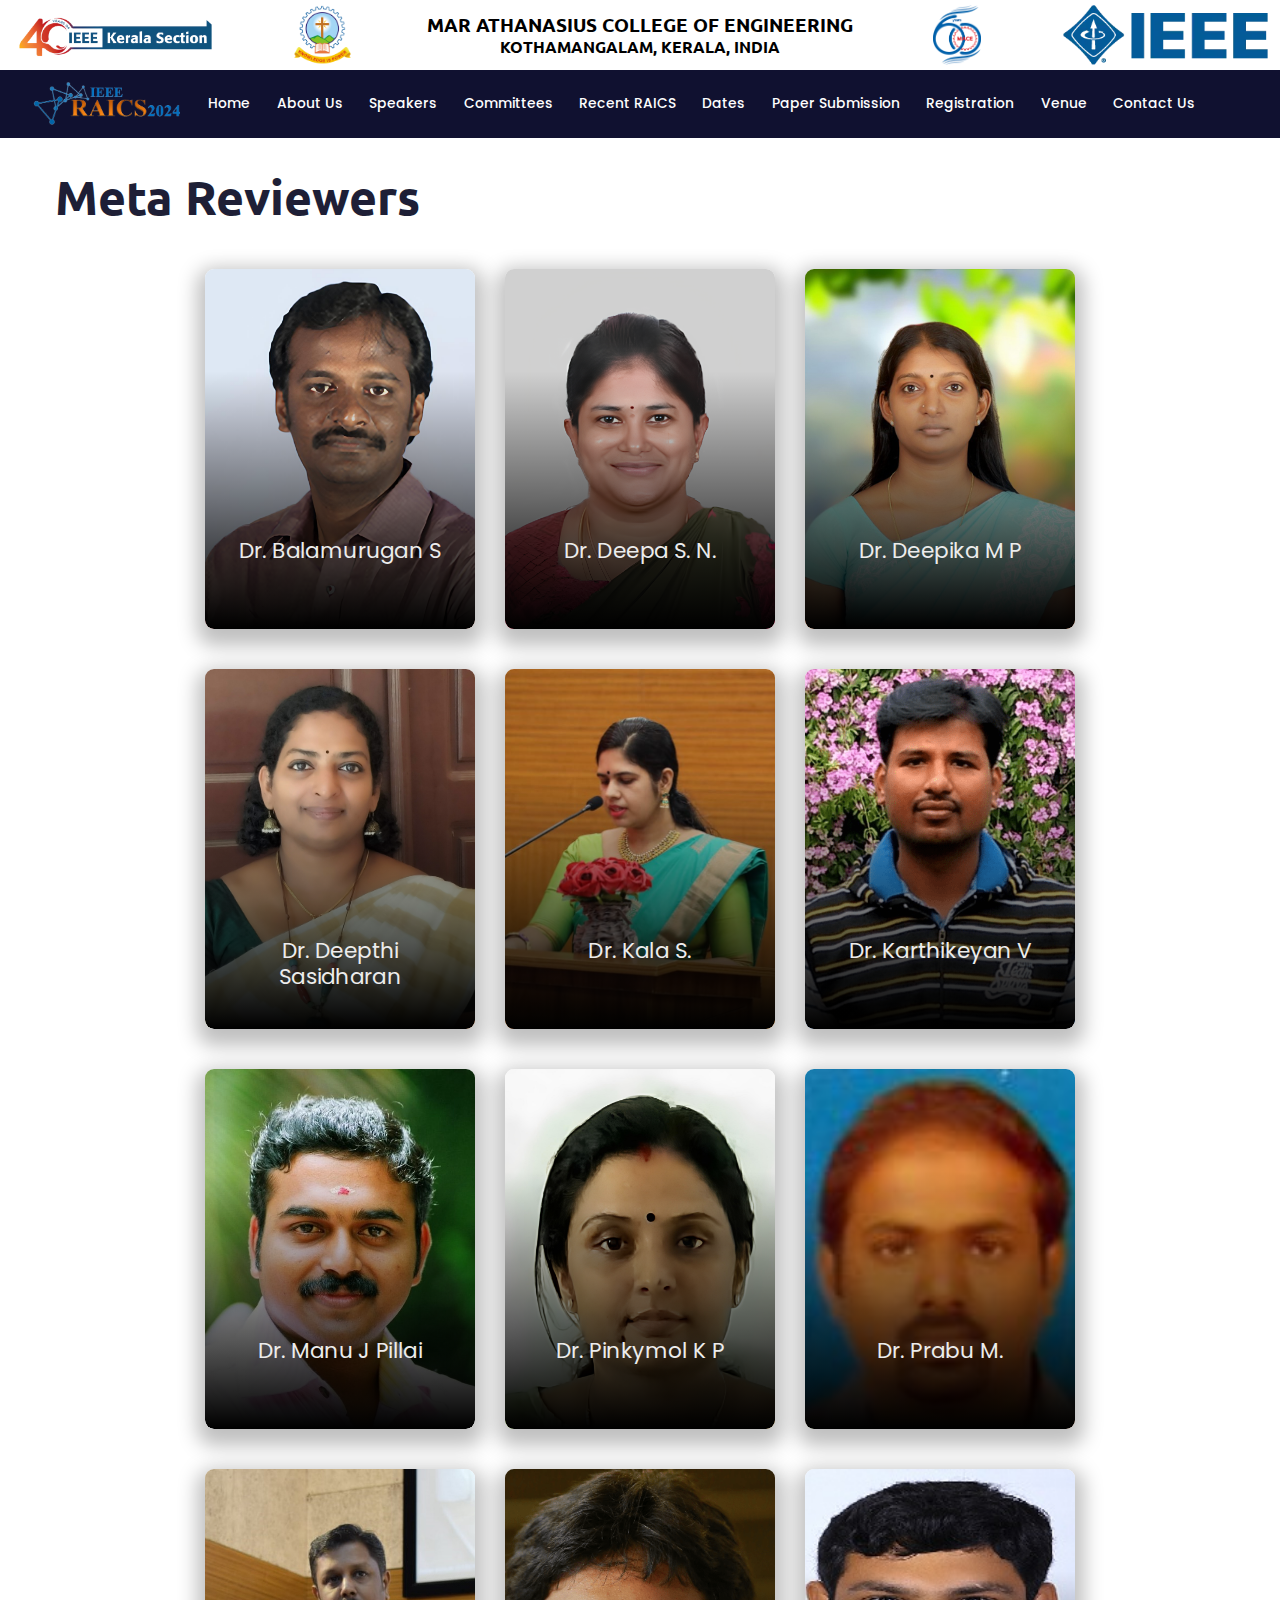
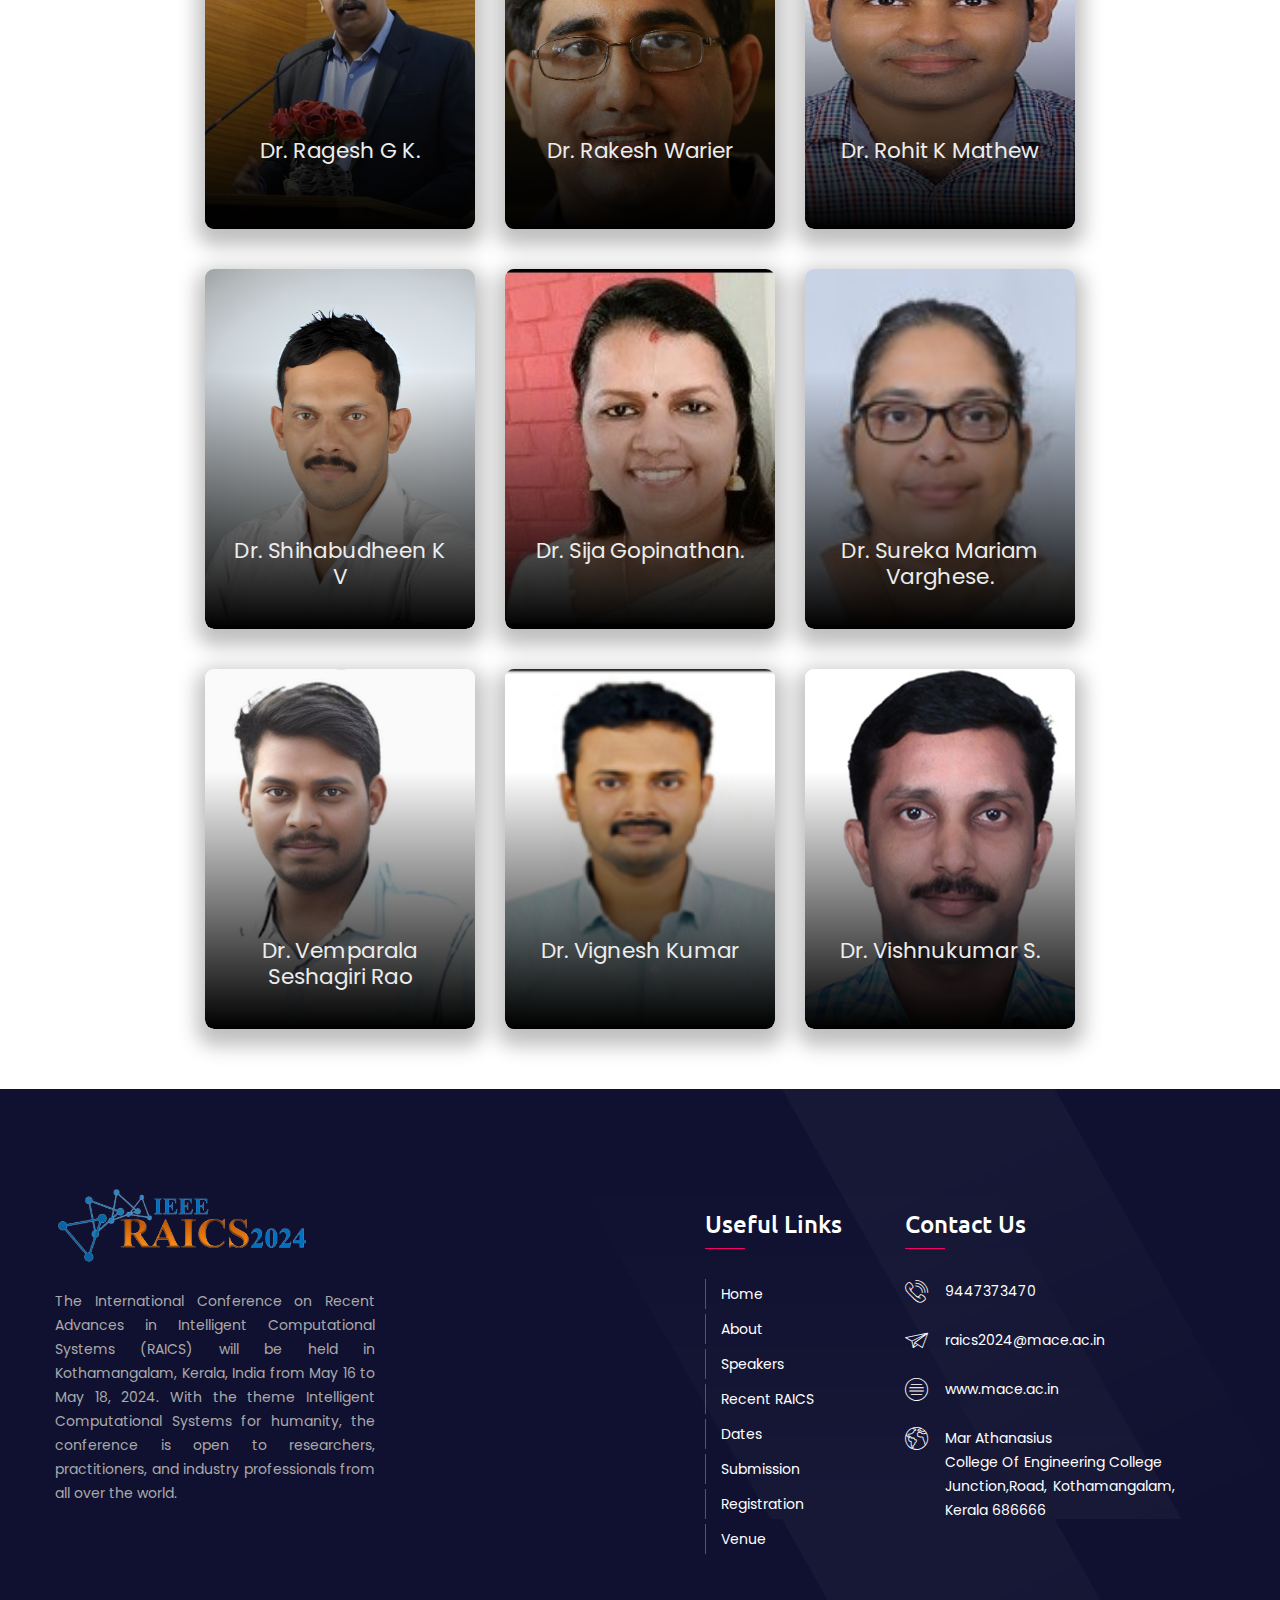
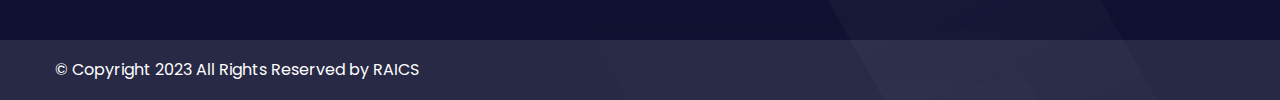
<file: reviewer.html>
<!DOCTYPE html>
<html lang="en">
    <head>
        <meta charset="utf-8" />
        <title>RAICS</title>
        <!-- Stylesheets -->
        <link href="css/bootstrap.css" rel="stylesheet" />
        <link href="css/style.css" rel="stylesheet" />
        <link href="css/responsive.css" rel="stylesheet" />
        <!--Color Switcher Mockup-->
        <link href="css/color-switcher-design.css" rel="stylesheet" />
        <link
            rel="shortcut icon"
            href="images/apple-touch-icon.png"
            type="image/x-icon"
        />
        <link
            rel="icon"
            href="images/apple-touch-icon.png"
            type="image/x-icon"
        />
        <link rel="stylesheet" href="css/committee.css" />
        <link rel="stylesheet" href="css/reviewer.css" />
        <script src="js/reviewer.js" defer></script>
        <!-- Responsive -->
        <meta http-equiv="X-UA-Compatible" content="IE=edge" />
        <meta
            name="viewport"
            content="width=device-width, initial-scale=1.0, maximum-scale=1.0, user-scalable=0"
        />
        <!--[if lt IE 9]><script src="js/respond.js"></script><![endif]-->
    </head>

    <body>
        <div class="page-wrapper">
            <!-- Preloader -->

            <div class="preloader"></div>

            <!-- Header span -->

            <!-- Main Header-->

            <header class="main-header colored">
                <div class="main-box">
                    <div class="logo-header">
                        <div>
                            <img src="images/TopLogos/IEEE_Kerala.png" alt="" />
                        </div>
                        <div>
                            <img src="images/TopLogos/macelogo.png" alt="" />
                        </div>
                        <h2 class="heading--">
                            <span style="text-wrap: nowrap">
                                MAR ATHANASIUS COLLEGE OF ENGINEERING</span
                            >
                            <br />
                            <span style="font-size: smaller"
                                >KOTHAMANGALAM, KERALA, INDIA</span
                            >
                        </h2>
                        <div>
                            <img src="images/TopLogos/60 yrs MACE.png" alt="" />
                        </div>
                        <div>
                            <img src="images/TopLogos/ieee.webp" alt="" />
                        </div>
                    </div>
                    <div class="auto-container clearfix">
                        <!-- <div class="logo-box">
                            <div class="logo">
                                <a href="index.html" class="mobile"
                                    ><h2
                                        style="
                                            color: #fff;
                                            font-weight: 700;
                                            text-align: center;
                                        "
                                    >
                                        RAICS
                                    </h2></a
                                >
                                <a href="index.html" class="desktop"
                                    ><h2 style="color: #fff; font-weight: 700;font-size: 1.25rem;">
                                        6th International Conference on Recent Advances in Intelligent Computational 
                                    </h2></a
                                > 
                            </div>
                        </div> -->

                        <!--Nav Box-->

                        <div class="nav-outer clearfix">
                            <div class="nav-logo">
                                <img
                                    src="images/TopLogos/raicslogo.png"
                                    alt=""
                                />
                            </div>
                            <!--Mobile Navigation Toggler-->

                            <div class="mobile-nav-toggler">
                                <span class="icon flaticon-menu"></span>
                            </div>

                            <!-- Main Menu -->

                            <nav
                                class="main-menu navbar-expand-md navbar-light"
                            >
                                <div class="navbar-header">
                                    <!-- Togg le Button -->

                                    <button
                                        class="navbar-toggler"
                                        type="button"
                                        data-toggle="collapse"
                                        data-target="#navbarSupportedContent"
                                        aria-controls="navbarSupportedContent"
                                        aria-expanded="false"
                                        aria-label="Toggle navigation"
                                    >
                                        <span
                                            class="icon flaticon-menu-button"
                                        ></span>
                                    </button>
                                </div>

                                <div
                                    class="collapse navbar-collapse clearfix"
                                    id="navbarSupportedContent"
                                >
                                    <ul class="navigation clearfix">
                                        <li><a href="index.html">Home </a></li>

                                        <li>
                                            <a href="index.html#about"
                                                >About Us</a
                                            >
                                        </li>
                                        <li>
                                            <a href="speakers.html">Speakers</a>
                                        </li>
                                        <li>
                                            <a href="committee.html"
                                                >Committees</a
                                            >
                                        </li>

                                        <li>
                                            <a
                                                href="index.html#recent"
                                                style="text-wrap: nowrap"
                                                >Recent RAICS</a
                                            >
                                        </li>

                                        <li>
                                            <a href="index.html#dates">Dates</a>
                                        </li>
                                        <!-- <li><a href="#theme">Theme</a></li> -->
                                        <li>
                                            <a href="index.html#submission"
                                                >Paper Submission</a
                                            >
                                        </li>
                                        <li>
                                            <a href="index.html#register"
                                                >Registration</a
                                            >
                                        </li>

                                        <li>
                                            <a href="index.html#venue">Venue</a>
                                        </li>
                                        <li>
                                            <a href="index.html#footer"
                                                >Contact Us</a
                                            >
                                        </li>
                                        <!-- <li class="current dropdown"><a href="index.html">Home</a>

                                    <ul>

                                        <li><a href="index.html">Home </a></li>

                                        <li><a href="index-2.html">About</a></li>

                                        <li><a href="index-3.html">Venue</a></li>

										<li><a href="index-4.html">Committee</a></li>

                                        <li><a href="index-5.html">Theme</a></li>

                                        <li class="dropdown"><a href="#">Header Styles</a>

                                            <ul>

                                                <li><a href="index.html">Header Style One</a></li>

                                                <li><a href="index-2.html">Header Style Two</a></li>

                                                <li><a href="index-3.html">Header Style Three</a></li>

												<li><a href="index-4.html">Home Page Four</a></li>

												<li><a href="index-5.html">Home Page Five</a></li>

                                            </ul>

                                        </li>

                                    </ul>

                                </li>-->

                                        <!--<li class="dropdown"><a href="about-us.html">About</a>

                                    <ul>

                                        <li><a href="index.html">Home </a></li>

                                        <li><a href="index-2.html">About</a></li>

                                        <li><a href="index-3.html">Venue</a></li>

                                        <li><a href="index-4.html">Committee</a></li>

                                        <li><a href="index-5.html">Theme</a></li>

                                    </ul>

                                </li>

                                <li class="dropdown"><a href="speakers.html">Speakers</a>

                                    <ul>

                                        <li><a href="speakers.html">Speakers</a></li>

                                        <li><a href="speakers-detail.html">Speakers Detail</a></li>

                                    </ul>

                                </li>

                                <li class="dropdown"><a href="schedule.html">Schedule</a>

                                    <ul>

                                        <li><a href="schedule.html">Schedule</a></li>

                                        <li><a href="event-detail.html">Event Detail</a></li>

                                        <li><a href="buy-ticket.html">Buy Ticket</a></li>

                                    </ul>

                                </li>

                                <li class="dropdown"><a href="blog-sidebar.html">Blog</a>

                                    <ul>

                                        <li><a href="blog-sidebar.html">Blog With Sidebar</a></li>

                                        <li><a href="blog-grid.html">Blog Grid</a></li>

                                        <li><a href="blog-single.html">Blog Single</a></li>

                                        <li><a href="error-page.html">404 Error</a></li>

                                    </ul>

                                </li>

                                <li><a href="contact.html">Contact</a></li> -->
                                    </ul>
                                </div>
                            </nav>

                            <!-- Main Menu End-->

                            <!-- Outer box 

                    <div class="outer-box">-->

                            <!--Search Box

                        <div class="search-box-outer">

                            <div class="search-box-btn"><span class="flaticon-search"></span></div>

                        </div>-->

                            <!-- Button Box 

                        <div class="btn-box">

                            <a href="buy-ticket.html" class="theme-btn btn-style-one"><span class="btn-title">Get Tickets</span></a>

                        </div>

                    </div>-->
                        </div>
                    </div>
                </div>

                <!-- Mobile Menu  -->

                <div class="mobile-menu">
                    <div class="menu-backdrop"></div>

                    <div class="close-btn">
                        <span class="icon flaticon-cancel-1"></span>
                    </div>

                    <!--Here Menu Will Come Automatically Via Javascript / Same Menu as in Header-->

                    <nav class="menu-box">
                        <div class="nav-logo">
                            <a href="index.html">
                                <h2 style="color: #000; font-weight: 700">
                                    RAICS
                                </h2>
                            </a>
                        </div>

                        <ul class="navigation clearfix">
                            <!--Keep This Empty / Menu will come through Javascript-->
                        </ul>
                    </nav>
                </div>
                <!-- End Mobile Menu -->
            </header>

            <!-- Features Section Two -->
            <section id="comm" class="features-section-two committee--">
                <div class="auto-container">
                    <div class="sec-title title__modifier">
                        <!-- <span class="title">Committees</span> -->

                        <h2>Meta Reviewers</h2>
                    </div>
                    <br />

                    <div class="committee__cards">
                        <!-- <div class="committee__card">     (for reference only)
                        <img src="http://unsplash.it/3000" alt="" class="committee__img">
                        <div class="committee__text">
                            <p>Lorem, ipsum dolor.</p>
                            <p class="committee__designation">Lorem ipsum dolor sit amet consectetur adipisicing elit.
                                Ipsam
                                nisi sed ex fugit, nam placeat, ullam eaque commodi veniam labore quidem maxime. Ipsum
                                dignissimos sunt delectus est blanditiis deleniti recusandae!</p>
                        </div>
                    </div> -->
                    </div>
                </div>
            </section>
            <!--End Features Section -->
            <footer class="main-footer" id="footer">
                <!--Widgets Section-->

                <div class="widgets-section">
                    <div class="auto-container">
                        <div class="row">
                            <!-- Big Column -->

                            <div
                                class="big-column col-xl-6 col-lg-12 col-md-12 col-sm-12"
                            >
                                <div class="row">
                                    <!-- Footer Column -->

                                    <div
                                        class="footer-column col-xl-7 col-lg-6 col-md-6 col-sm-12"
                                    >
                                        <div class="footer-widget about-widget">
                                            <div class="logo">
                                                <a href="#"
                                                    ><img
                                                        src="images/TopLogos/raicslogo.png"
                                                        alt="Riasc logo"
                                                /></a>
                                            </div>

                                            <div class="text">
                                                <p>
                                                    The International Conference
                                                    on Recent Advances in
                                                    Intelligent Computational
                                                    Systems (RAICS) will be held
                                                    in Kothamangalam, Kerala,
                                                    India from May 16 to May 18,
                                                    2024. With the theme
                                                    Intelligent Computational
                                                    Systems for humanity, the
                                                    conference is open to
                                                    researchers, practitioners,
                                                    and industry professionals
                                                    from all over the world.
                                                </p>
                                            </div>

                                            <!-- <ul class="social-icon-one social-icon-colored">

                                        <li><a href="#"><i class="fab fa-facebook-f"></i></a></li>

                                        <li><a href="#"><i class="fab fa-twitter"></i></a></li>

                                        <li><a href="#"><i class="fab fa-pinterest"></i></a></li>

                                        <li><a href="#"><i class="fab fa-youtube"></i></a></li>

                                        <li><a href="#"><i class="fab fa-dribbble"></i></a></li>

                                    </ul> -->
                                        </div>
                                    </div>

                                    <!-- Footer Column -->
                                </div>
                            </div>

                            <!-- Big Column -->

                            <div
                                class="big-column col-xl-6 col-lg-12 col-md-12 col-sm-12"
                            >
                                <div class="row">
                                    <!-- Footer Column -->
                                    <div
                                        class="footer-column col-xl-5 col-lg-6 col-md-6 col-sm-12"
                                    >
                                        <div class="footer-widget useful-links">
                                            <h2 class="widget-title">
                                                Useful Links
                                            </h2>

                                            <ul class="user-links">
                                                <li>
                                                    <a href="index.html"
                                                        >Home
                                                    </a>
                                                </li>

                                                <li>
                                                    <a href="index.html#about"
                                                        >About</a
                                                    >
                                                </li>
                                                <li>
                                                    <a
                                                        href="index.html#speakers"
                                                        >Speakers</a
                                                    >
                                                </li>
                                                <li>
                                                    <a
                                                        href="index.html#recent"
                                                        style="
                                                            text-wrap: nowrap;
                                                        "
                                                        >Recent RAICS</a
                                                    >
                                                </li>

                                                <li>
                                                    <a href="index.html#dates"
                                                        >Dates</a
                                                    >
                                                </li>

                                                <li>
                                                    <a
                                                        href="index.html#submission"
                                                        >Submission</a
                                                    >
                                                </li>
                                                <li>
                                                    <a
                                                        href="index.html#register"
                                                        >Registration</a
                                                    >
                                                </li>

                                                <li>
                                                    <a href="index.html#venue"
                                                        >Venue</a
                                                    >
                                                </li>
                                            </ul>
                                        </div>
                                    </div>
                                    <div
                                        class="footer-column col-lg-6 col-md-6 col-sm-12"
                                    >
                                        <!-- Footer Column -->

                                        <div
                                            class="footer-widget contact-widget"
                                        >
                                            <h2 class="widget-title">
                                                Contact Us
                                            </h2>

                                            <!-- Footer Column -->

                                            <div class="widget-content">
                                                <ul class="contact-list">
                                                    <li>
                                                        <span
                                                            class="icon flaticon-phone"
                                                        ></span>

                                                        <div class="text">
                                                            <a
                                                                href="tel:9447373470"
                                                                >9447373470</a
                                                            >
                                                        </div>
                                                    </li>

                                                    <li>
                                                        <span
                                                            class="icon flaticon-paper-plane"
                                                        ></span>

                                                        <div class="text">
                                                            <a
                                                                href="mailto:raics2024@mace.ac.in"
                                                                >raics2024@mace.ac.in</a
                                                            >
                                                        </div>
                                                    </li>

                                                    <li>
                                                        <span
                                                            class="icon flaticon-menu"
                                                        ></span>

                                                        <div class="text">
                                                            <a
                                                                href="http://www.mace.ac.in"
                                                                target="_blank"
                                                                >www.mace.ac.in</a
                                                            >
                                                        </div>
                                                    </li>

                                                    <li>
                                                        <span
                                                            class="icon flaticon-worldwide"
                                                        ></span>

                                                        <div class="text">
                                                            Mar Athanasius
                                                            <br />
                                                            College Of
                                                            Engineering College
                                                            <br />
                                                            Junction,Road,
                                                            Kothamangalam,
                                                            Kerala 686666
                                                        </div>
                                                    </li>
                                                </ul>
                                            </div>
                                        </div>
                                    </div>

                                    <!-- Footer Column -->

                                    <div
                                        class="footer-column col-lg-6 col-md-6 col-sm-12"
                                    >
                                        <!--Footer Column-->

                                        <!-- <div class="footer-widget instagram-widget">

                                    <h2 class="widget-title">Instagram Gallery</h2>

                                    <div class="widget-content">

                                        <div class="outer clearfix">

                                            <figure class="image">

                                                <a href="images/gallery/1.jpg" class="lightbox-image" title="Image Title Here"><img src="images/gw-1.jpg" alt></a>

                                            </figure>



                                            <figure class="image">

                                                <a href="images/gallery/2.jpg" class="lightbox-image" title="Image Title Here"><img src="images/gw-2.jpg" alt></a>

                                            </figure>



                                            <figure class="image">

                                                <a href="images/gallery/3.jpg" class="lightbox-image" title="Image Title Here"><img src="images/gw-3.jpg" alt></a>

                                            </figure>



                                            <figure class="image">

                                                <a href="images/gallery/4.jpg" class="lightbox-image" title="Image Title Here"><img src="images/gw-4.jpg" alt></a>

                                            </figure>



                                            <figure class="image">

                                                <a href="images/gallery/5.jpg" class="lightbox-image" title="Image Title Here"><img src="images/gw-5.jpg" alt></a>

                                            </figure>



                                            <figure class="image">

                                                <a href="images/gallery/1.jpg" class="lightbox-image" title="Image Title Here"><img src="images/gw-6.jpg" alt></a>

                                            </figure>

                                        </div>

                                    </div>

                                </div>

                            </div> -->
                                    </div>
                                </div>
                            </div>
                        </div>
                    </div>

                    <!--Footer Bottom-->

                    <div class="footer-bottom">
                        <div class="auto-container">
                            <div class="inner-container clearfix">
                                <div class="copyright-text">
                                    <p>
                                        © Copyright 2023 All Rights Reserved by
                                        RAICS
                                    </p>
                                </div>
                            </div>
                        </div>
                    </div>
                </div>
            </footer>

            <!-- End Footer -->
        </div>
        <a class="scroll-to-top scroll-to-target" href="#">
            <span class="fa fa-angle-double-up"></span>
        </a>

        <script src="js/jquery.js"></script>

        <script src="js/popper.min.js"></script>

        <script src="js/bootstrap.min.js"></script>

        <script src="js/jquery-ui.js"></script>

        <script src="js/jquery.fancybox.js"></script>

        <script src="js/appear.js"></script>

        <script src="js/owl.js"></script>

        <script src="js/jquery.countdown.js"></script>

        <script src="js/wow.js"></script>

        <script src="js/script.js"></script>

        <!-- Color Setting -->

        <script src="js/color-settings.js"></script>
    </body>
</html>
</file>
<file: css/style.css>
/* ---------------------------------------

[Master Stylesheet]

Project:    	Eventrox - Digital Conference HTML Template
Version:    	1
Last Change:    12/9/2019

------------------------------------------

[Table of contents]

1. Fonts
2. Resources / Css Files
3. Reset
4. Global Settings
5. Buttons Style
6. Social Icons
7. Scroll To Top style
8. Page Title
9. Section Title
10. Main Header / Two / Three
11. Mobile Menu
12. Banner Section
13. Banner Conference
14. Banner MeetUp
15. About Section / Two
16. Coming Soon
17. Features Section / Two / Three
18. Fluid Section One
19. Speakers Section / Two / Three
20. Speker Detail
21. schedule Section / Two / Three
22. Event Detail
23. Pricing Section / Two / Three
24. Fun Fact Section
25. FAQ's Section
26. FAQ Form Section
27. Fun Fact Section Two
28. Why Choose Us
29. App Section
30. Gallery Section
31. Event Info Section
32. Testimonial Section
33. News Section
34. Blog Sidebar
35. Blog Detail
36. Styled Pagination
37. Coming Soon
38. Video Section
39. Call to Action
40. Register Section
41. Contact Page Section
42. Map Section
43. Subscribe Section
44. Newsletter Section
45. Clients Section / Two / Three
46. Main Footer / Two / Three
47. Error Section
48. Sidebar Page Container 
49. Comment Area
50. Comment Form
51. Social icon Colored
52. Right to Left
53. Boxed Layout
-------------------------------------------*/

/*** 

====================================================================
	 Fonts
====================================================================

***/

@import url("https://fonts.googleapis.com/css?family=Poppins:200,300,400,500,600,700,800,900|Orbitron:500,700|Ubuntu:400,500,700&display=swap");

/*
	font-family: 'Ubuntu', sans-serif;
	font-family: 'Poppins', sans-serif;
	font-family: 'Orbitron', sans-serif;
*/

/*** 

====================================================================
	 Resources / Css Files
====================================================================

 ***/

@import url("fontawesome-all.css");
@import url("flaticon.css");
@import url("elegent-icon.css");
@import url("animate.css");
@import url("swiper.css");
@import url("owl.css");
@import url("jquery.fancybox.min.css");
@import url("marquee.css");
@import url("table-style.css");
/*** 

====================================================================
    Reset
====================================================================

 ***/
* {
  margin: 0px;
  padding: 0px;
  border: none;
  outline: none;
}

html {
  max-width: 100vw;
  overflow-x: hidden;

  scroll-behavior: smooth;
  scroll-padding-top: 88px;
}

sup {
  vertical-align: top;
  font-size: x-small;
}

header.colored {
  background-color: #101130;
}
/*** 

====================================================================
	Global Settings
====================================================================

 ***/

body {
  font-size: 14px;
  color: #777777;
  line-height: 1.7em;
  font-weight: 400;
  background: #ffffff;
  -webkit-font-smoothing: antialiased;
  -moz-font-smoothing: antialiased;
  font-family: "Poppins", sans-serif;
}

a {
  text-decoration: none;
  cursor: pointer;
  color: #f20487;
  word-break: break-all;
}

button,
a:hover,
a:focus,
a:visited {
  text-decoration: none;
  outline: none !important;
}

h1,
h2,
h3,
h4,
h5,
h6 {
  position: relative;
  font-weight: normal;
  margin: 0px;
  background: none;
  line-height: 1.6em;
  font-family: "Ubuntu", sans-serif;
}

/* input,
button,
select,
textarea {
} */

textarea {
  overflow: hidden;
}

p,
.text {
  position: relative;
  font-size: 16px;
  line-height: 26px;
  color: #888888;
  font-weight: 400;
  text-align: justify;
}

.auto-container {
  position: static;
  max-width: 1200px;
  padding: 0px 15px;
  margin: 0 auto;
}

.large-container {
  position: static;
  max-width: 1550px;
  padding: 0px 15px;
  margin: 0 auto;
}

.medium-container {
  max-width: 850px;
}

.page-wrapper {
  position: relative;
  margin: 0 auto;
  width: 100%;
  min-width: 300px;
  overflow: hidden;
}

ul,
li {
  list-style: none;
  padding: 0px;
  margin: 0px;
}

img {
  display: inline-block;
  max-width: 100%;
}

.theme-btn {
  display: inline-block;
  -webkit-transition: all 0.3s ease;
  -moz-transition: all 0.3s ease;
  -ms-transition: all 0.3s ease;
  -o-transition: all 0.3s ease;
  transition: all 0.3s ease;
}

.centered {
  text-align: center;
}

.theme-btn .flaticon-arrow {
  display: inherit;
  font-size: inherit;
  margin-left: 3px;
  font-size: 14px;
  -webkit-transform: scaleX(-1) translateY(-1px);
  -moz-transform: scaleX(-1) translateY(-1px);
  -ms-transform: scaleX(-1) translateY(-1px);
  -o-transform: scaleX(-1) translateY(-1px);
  transform: scaleX(-1) translateY(-1px);
}

::-webkit-input-placeholder {
  color: inherit;
}
::-moz-input-placeholder {
  color: inherit;
}
::-ms-input-placeholder {
  color: inherit;
}

::selection {
  background: #ec167f;
  color: #ffffff;
}

::-moz-selection {
  background: #ec167f;
  color: #ffffff;
}

::-webkit-selection {
  background: #ec167f;
  color: #ffffff;
}

/*** 

====================================================================
	Buttons Style
====================================================================

 ***/

.theme-btn {
  position: relative;
  transition: all 300ms ease;
}

/* Button style one*/
.btn-style-one {
  position: relative;
  padding: 10px 30px;
  font-size: 16px;
  line-height: 30px;
  color: #ffffff;
  font-weight: 400;
  text-align: center;
  background-color: #ec167f;
  overflow: hidden;
  border-radius: 10px;
}

.btn-style-one .btn-title {
  position: relative;
}

.btn-style-one:hover {
  color: #ec167f;
  -webkit-box-shadow: 0 10px 30px rgba(0, 0, 0, 0.1);
  -moz-box-shadow: 0 10px 30px rgba(0, 0, 0, 0.1);
  -ms-box-shadow: 0 10px 30px rgba(0, 0, 0, 0.1);
  -o-box-shadow: 0 10px 30px rgba(0, 0, 0, 0.1);
  box-shadow: 0 10px 30px rgba(0, 0, 0, 0.1);
}

.btn-style-one:before {
  position: absolute;
  left: 0;
  top: 0;
  height: 100%;
  width: 100%;
  content: "";
  background-color: #ffffff;
  -webkit-transform: scale(0, 1);
  -ms-transform: scale(0, 1);
  transform: scale(0, 1);
  -webkit-transform-origin: top right;
  -ms-transform-origin: top right;
  transform-origin: top right;
  -webkit-transition: transform 500ms cubic-bezier(0.86, 0, 0.07, 1);
  -moz-transition: transform 500ms cubic-bezier(0.86, 0, 0.07, 1);
  -o-transition: transform 500ms cubic-bezier(0.86, 0, 0.07, 1);
  transition: transform 500ms cubic-bezier(0.86, 0, 0.07, 1); /* easeInOutQuint */
  -webkit-transition-timing-function: cubic-bezier(0.86, 0, 0.07, 1);
  -moz-transition-timing-function: cubic-bezier(0.86, 0, 0.07, 1);
  -o-transition-timing-function: cubic-bezier(0.86, 0, 0.07, 1);
  transition-timing-function: cubic-bezier(
    0.86,
    0,
    0.07,
    1
  ); /* easeInOutQuint */
}

.btn-style-one:hover:before {
  -webkit-transform: scale(1, 1);
  -ms-transform: scale(1, 1);
  transform: scale(1, 1);
  -webkit-transform-origin: bottom left;
  -ms-transform-origin: bottom left;
  transform-origin: bottom left;
}

/* Button style two*/

.btn-style-two {
  position: relative;
  padding: 10px 30px;
  font-size: 16px;
  line-height: 30px;
  color: #ffffff;
  font-weight: 400;
  text-align: center;
  background-color: #faac1d;
  overflow: hidden;
  border-radius: 10px;
}

.btn-style-two .btn-title {
  position: relative;
}

.btn-style-two:hover {
  color: #faac1d;
  -webkit-box-shadow: 0 10px 30px rgba(0, 0, 0, 0.1);
  -moz-box-shadow: 0 10px 30px rgba(0, 0, 0, 0.1);
  -ms-box-shadow: 0 10px 30px rgba(0, 0, 0, 0.1);
  -o-box-shadow: 0 10px 30px rgba(0, 0, 0, 0.1);
  box-shadow: 0 10px 30px rgba(0, 0, 0, 0.1);
}

.btn-style-two:before {
  position: absolute;
  left: 0;
  top: 0;
  height: 100%;
  width: 100%;
  content: "";
  background-color: #ffffff;
  -webkit-transform: scale(0, 1);
  -ms-transform: scale(0, 1);
  transform: scale(0, 1);
  -webkit-transform-origin: top right;
  -ms-transform-origin: top right;
  transform-origin: top right;
  -webkit-transition: transform 500ms cubic-bezier(0.86, 0, 0.07, 1);
  -moz-transition: transform 500ms cubic-bezier(0.86, 0, 0.07, 1);
  -o-transition: transform 500ms cubic-bezier(0.86, 0, 0.07, 1);
  transition: transform 500ms cubic-bezier(0.86, 0, 0.07, 1); /* easeInOutQuint */
  -webkit-transition-timing-function: cubic-bezier(0.86, 0, 0.07, 1);
  -moz-transition-timing-function: cubic-bezier(0.86, 0, 0.07, 1);
  -o-transition-timing-function: cubic-bezier(0.86, 0, 0.07, 1);
  transition-timing-function: cubic-bezier(
    0.86,
    0,
    0.07,
    1
  ); /* easeInOutQuint */
}

.btn-style-two:hover:before {
  -webkit-transform: scale(1, 1);
  -ms-transform: scale(1, 1);
  transform: scale(1, 1);
  -webkit-transform-origin: bottom left;
  -ms-transform-origin: bottom left;
  transform-origin: bottom left;
}

/* Button style three*/

.btn-style-three {
  position: relative;
  padding: 10px 30px;
  font-size: 16px;
  line-height: 30px;
  color: #ffffff;
  font-weight: 400;
  text-align: center;
  background-color: #1c94d2;
  overflow: hidden;
  border-radius: 10px;
}

.btn-style-three .btn-title {
  position: relative;
}

.btn-style-three:hover {
  color: #1c94d2;
  -webkit-box-shadow: 0 10px 30px rgba(0, 0, 0, 0.1);
  -moz-box-shadow: 0 10px 30px rgba(0, 0, 0, 0.1);
  -ms-box-shadow: 0 10px 30px rgba(0, 0, 0, 0.1);
  -o-box-shadow: 0 10px 30px rgba(0, 0, 0, 0.1);
  box-shadow: 0 10px 30px rgba(0, 0, 0, 0.1);
}

.btn-style-three:before {
  position: absolute;
  left: 0;
  top: 0;
  height: 100%;
  width: 100%;
  content: "";
  background-color: #ffffff;
  -webkit-transform: scale(0, 1);
  -ms-transform: scale(0, 1);
  transform: scale(0, 1);
  -webkit-transform-origin: top right;
  -ms-transform-origin: top right;
  transform-origin: top right;
  -webkit-transition: transform 500ms cubic-bezier(0.86, 0, 0.07, 1);
  -moz-transition: transform 500ms cubic-bezier(0.86, 0, 0.07, 1);
  -o-transition: transform 500ms cubic-bezier(0.86, 0, 0.07, 1);
  transition: transform 500ms cubic-bezier(0.86, 0, 0.07, 1); /* easeInOutQuint */
  -webkit-transition-timing-function: cubic-bezier(0.86, 0, 0.07, 1);
  -moz-transition-timing-function: cubic-bezier(0.86, 0, 0.07, 1);
  -o-transition-timing-function: cubic-bezier(0.86, 0, 0.07, 1);
  transition-timing-function: cubic-bezier(
    0.86,
    0,
    0.07,
    1
  ); /* easeInOutQuint */
}

.btn-style-three:hover:before {
  -webkit-transform: scale(1, 1);
  -ms-transform: scale(1, 1);
  transform: scale(1, 1);
  -webkit-transform-origin: bottom left;
  -ms-transform-origin: bottom left;
  transform-origin: bottom left;
}

/* Button style four*/

.btn-style-four {
  position: relative;
  padding: 10px 30px;
  font-size: 16px;
  line-height: 30px;
  color: #ffffff;
  font-weight: 400;
  text-align: center;
  background-color: #24293d;
  overflow: hidden;
  border-radius: 10px;
}

.btn-style-four .btn-title {
  position: relative;
}

.btn-style-four:hover {
  color: #24293d;
  -webkit-box-shadow: 0 10px 30px rgba(0, 0, 0, 0.1);
  -moz-box-shadow: 0 10px 30px rgba(0, 0, 0, 0.1);
  -ms-box-shadow: 0 10px 30px rgba(0, 0, 0, 0.1);
  -o-box-shadow: 0 10px 30px rgba(0, 0, 0, 0.1);
  box-shadow: 0 10px 30px rgba(0, 0, 0, 0.1);
}

.btn-style-four:before {
  position: absolute;
  left: 0;
  top: 0;
  height: 100%;
  width: 100%;
  content: "";
  background-color: #ffffff;
  -webkit-transform: scale(0, 1);
  -ms-transform: scale(0, 1);
  transform: scale(0, 1);
  -webkit-transform-origin: top right;
  -ms-transform-origin: top right;
  transform-origin: top right;
  -webkit-transition: transform 500ms cubic-bezier(0.86, 0, 0.07, 1);
  -moz-transition: transform 500ms cubic-bezier(0.86, 0, 0.07, 1);
  -o-transition: transform 500ms cubic-bezier(0.86, 0, 0.07, 1);
  transition: transform 500ms cubic-bezier(0.86, 0, 0.07, 1); /* easeInOutQuint */
  -webkit-transition-timing-function: cubic-bezier(0.86, 0, 0.07, 1);
  -moz-transition-timing-function: cubic-bezier(0.86, 0, 0.07, 1);
  -o-transition-timing-function: cubic-bezier(0.86, 0, 0.07, 1);
  transition-timing-function: cubic-bezier(
    0.86,
    0,
    0.07,
    1
  ); /* easeInOutQuint */
}

.btn-style-four:hover:before {
  -webkit-transform: scale(1, 1);
  -ms-transform: scale(1, 1);
  transform: scale(1, 1);
  -webkit-transform-origin: bottom left;
  -ms-transform-origin: bottom left;
  transform-origin: bottom left;
}

/* List Style One */

.list-style-one {
  position: relative;
}

.list-style-one li {
  position: relative;
  font-size: 16px;
  line-height: 26px;
  color: #444444;
  font-weight: 400;
  padding-left: 35px;
  margin-bottom: 10px;
}

.list-style-one li:before {
  position: absolute;
  left: 0;
  top: 0;
  font-size: 16px;
  content: "\e00a";
  font-family: "ElegantIcons";
  color: #e1137b;
}

/* List Style Two */
.heading-- {
  align-self: center;
}
.list-style-two {
  position: relative;
}

.list-style-two li {
  position: relative;
  font-size: 16px;
  line-height: 30px;
  color: #888888;
  font-weight: 400;
  padding-left: 25px;
  margin-bottom: 10px;
}

.list-style-two li:before {
  position: absolute;
  left: 0;
  top: 12px;
  height: 6px;
  width: 6px;
  background-color: #e1137b;
  content: "";
}

/*** 

====================================================================
	Social Icons
====================================================================

 ***/

/*Social Icon One*/

.social-icon-one {
  position: relative;
}

.social-icon-one li {
  position: relative;
  display: inline-block;
  margin-right: 8px;
  margin-bottom: 10px;
}

.social-icon-one li:last-child {
  margin-right: 0;
}

.social-icon-one li a .fab {
  position: relative;
  display: block;
  height: 40px;
  width: 40px;
  line-height: 40px;
  text-align: center;
  font-size: 16px;
  color: #a9b1bf;
  background-color: #373851;
  transition: all 900ms ease;
  -moz-transition: all 900ms ease;
  -webkit-transition: all 900ms ease;
  -ms-transition: all 900ms ease;
  -o-transition: all 900ms ease;
}

.social-icon-one li a:hover .fab {
  transform: rotate(360deg);
}

.social-icon-one li a:hover .fab {
  background-color: #e1137b;
  border-color: #e1137b;
  color: #ffffff;
}

/*Social Icon Two*/

.social-icon-two {
  position: relative;
  display: block;
}

.social-icon-two li {
  position: relative;
  display: inline-block;
  margin-right: 8px;
  margin-bottom: 10px;
}

.social-icon-two li a .fab {
  position: relative;
  display: block;
  height: 40px;
  width: 40px;
  line-height: 40px;
  text-align: center;
  font-size: 16px;
  border: 1px solid #dddddd;
  background-color: #ffffff;
  -webkit-transition: all 300ms ease;
  -moz-transition: all 300ms ease;
  -ms-transition: all 300ms ease;
  -o-transition: all 300ms ease;
  transition: all 300ms ease;
}

.social-icon-two li a:hover .fab {
  color: #ffffff;
  background-color: #d24c59;
}

/*Social Icon Three*/

.social-icon-three {
  position: relative;
  display: block;
}

.social-icon-three li {
  position: relative;
  display: inline-block;
  margin-left: 30px;
  margin-bottom: 10px;
}

.social-icon-three li a {
  position: relative;
  display: block;
  line-height: 30px;
  text-align: center;
  font-size: 16px;
  -webkit-transition: all 300ms ease;
  -moz-transition: all 300ms ease;
  -ms-transition: all 300ms ease;
  -o-transition: all 300ms ease;
  transition: all 300ms ease;
}

.social-icon-three li a:hover {
  color: #222222;
}

.theme_color {
  color: #d24c59;
}

.preloader {
  position: fixed;
  left: 0px;
  top: 0px;
  width: 100%;
  height: 100%;
  z-index: 999999;
  background-color: #ffffff;
  background-position: center center;
  background-repeat: no-repeat;
  background-image: url(../fonts/preloader.svg);
  background-size: 100px;
}

.preloader:after {
  position: absolute;
  left: 50%;
  top: 50%;
  content: "loading..";
  -webkit-transform: translateX(-50%);
  -moz-transform: translateX(-50%);
  -ms-transform: translateX(-50%);
  -o-transform: translateX(-50%);
  transform: translateX(-50%);
  margin-top: 45px;
  font-size: 24px;
  line-height: 1em;
  color: #f20487;
  text-decoration: underline;
  font-family: "Ubuntu", sans-serif;
  font-weight: 400;
}

img {
  display: inline-block;
  max-width: 100%;
  height: auto;
}

.pull-left {
  float: left;
}

.pull-right {
  float: right;
}

/*** 

====================================================================
	Scroll To Top style
====================================================================

***/

.scroll-to-top {
  position: fixed;
  bottom: 15px;
  right: 15px;
  width: 40px;
  height: 40px;
  color: #ffffff;
  font-size: 18px;
  text-transform: uppercase;
  line-height: 40px;
  text-align: center;
  z-index: 100;
  cursor: pointer;
  background: #e1137b;
  display: none;
  -webkit-transition: all 300ms ease;
  -moz-transition: all 300ms ease;
  -ms-transition: all 300ms ease;
  -o-transition: all 300ms ease;
  transition: all 300ms ease;
}

.scroll-to-top:hover {
  color: #ffffff;
  background: #4c35a9;
}

.tabs-box {
  position: relative;
}

.tabs-box .tab {
  display: none;
}

.tabs-box .tab.active-tab {
  display: block;
}

/*** 

====================================================================
	Page Title
====================================================================

***/

.page-title {
  position: relative;
  text-align: center;
  overflow: hidden;
  z-index: 1;
  padding: 120px 0;
  background-repeat: no-repeat;
  background-position: center bottom;
  background-size: cover;
}

.page-title h1 {
  position: relative;
  display: block;
  font-size: 60px;
  color: #ffffff;
  line-height: 1em;
  font-weight: 700;
  margin-bottom: 20px;
}

.page-title .bread-crumb {
  position: relative;
}

.page-title .bread-crumb li {
  position: relative;
  display: inline-block;
  font-size: 18px;
  line-height: 30px;
  color: #ffffff;
  font-weight: 500;
  cursor: default;
  padding-right: 15px;
  margin-right: 15px;
}

.page-title .bread-crumb li:before {
  position: absolute;
  right: -3px;
  font-size: 18px;
  line-height: 30px;
  color: #ffffff;
  font-weight: 400;
  content: "|";
}

.page-title .bread-crumb li:last-child {
  padding-right: 0;
  margin-right: 0;
}

.page-title .bread-crumb li:last-child:before {
  display: none;
}

.page-title .bread-crumb li a {
  color: #ffffff;
  -webkit-transition: all 300ms ease;
  -moz-transition: all 300ms ease;
  -ms-transition: all 300ms ease;
  -o-transition: all 300ms ease;
  transition: all 300ms ease;
}

.page-title .bread-crumb li a:hover {
  color: #f0c52e;
}

/*** 

====================================================================
	Section Title
====================================================================

***/

.sec-title {
  position: relative;
  margin-bottom: 70px;
}

.sec-title .title {
  position: relative;
  display: block;
  font-size: 16px;
  line-height: 1em;
  color: #ff8a01;
  font-weight: 500;
  background: rgb(247, 0, 104);
  background: -moz-linear-gradient(
    to left,
    rgba(247, 0, 104, 1) 0%,
    rgba(68, 16, 102, 1) 25%,
    rgba(247, 0, 104, 1) 75%,
    rgba(68, 16, 102, 1) 100%
  );
  background: -webkit-linear-gradient(
    to left,
    rgba(247, 0, 104, 1) 0%,
    rgba(68, 16, 102, 1) 25%,
    rgba(247, 0, 104, 1) 75%,
    rgba(68, 16, 102, 1) 100%
  );
  background: linear-gradient(
    to left,
    rgba(247, 0, 104) 0%,
    rgba(68, 16, 102, 1) 25%,
    rgba(247, 0, 104, 1) 75%,
    rgba(68, 16, 102, 1) 100%
  );
  filter: progid:DXImageTransform.Microsoft.gradient( startColorstr='#F70068', endColorstr='#441066',GradientType=1 );
  color: transparent;
  -webkit-background-clip: text;
  background-clip: text;
  -webkit-text-fill-color: transparent;
  text-transform: uppercase;
  letter-spacing: 5px;
  margin-bottom: 15px;
}

.sec-title h2 {
  position: relative;
  display: inline-block;
  font-size: 48px;
  line-height: 1.2em;
  color: #1e1f36;
  font-weight: 700;
}

.sec-title .text {
  position: relative;
  font-size: 16px;
  line-height: 28px;
  color: #888888;
  margin-top: 30px;
}

.sec-title.light h2,
.sec-title.light .title {
  color: #ffffff;
  -webkit-text-fill-color: inherit;
}

.anim-icons {
  position: absolute;
  left: 0;
  top: 0;
  right: 0;
  height: 100%;
  width: 100%;
  max-width: 1170px;
  margin: 0 auto;
}

.anim-icons.full-width {
  max-width: 100%;
}

.anim-icons .icon {
  position: absolute;
  z-index: -99;
  background-position: center;
  background-repeat: no-repeat;
}

/*** 

====================================================================
	Main Header
====================================================================

***/

.main-header {
  position: fixed;
  top: 0;
  left: 0;
  z-index: 999;
  width: 100%;
  -webkit-transition: all 300ms ease;
  -moz-transition: all 300ms ease;
  -ms-transition: all 300ms ease;
  -o-transition: all 300ms ease;
  transition: all 300ms ease;
}

.main-header .main-box {
  position: relative;

  -webkit-transition: all 300ms ease;
  -moz-transition: all 300ms ease;
  -ms-transition: all 300ms ease;
  -o-transition: all 300ms ease;
  transition: all 300ms ease;

  display: flex;
  flex-direction: column;
  align-items: center;
}

.main-header .logo-box {
  position: relative;
  float: left;
  -webkit-transition: all 300ms ease;
  -moz-transition: all 300ms ease;
  -ms-transition: all 300ms ease;
  -o-transition: all 300ms ease;
  transition: all 300ms ease;
}

.main-header .logo-box .logo img {
  display: inline-block;
  max-width: 100%;
  -webkit-transition: all 300ms ease;
  -ms-transition: all 300ms ease;
  -o-transition: all 300ms ease;
  -moz-transition: all 300ms ease;
  transition: all 300ms ease;
}

.main-header .logo-box .mobile {
  display: none;
}

.main-header .auto-container {
  display: flex;
  flex-direction: column;
  align-items: center;
}

.main-header .nav-outer {
  position: relative;
  float: right;
  -webkit-transition: all 600ms ease;
  -moz-transition: all 600ms ease;
  -ms-transition: all 600ms ease;
  -o-transition: all 600ms ease;
  transition: all 600ms ease;
  width: 95vw;

  display: flex;
  justify-content: space-between;
  align-items: center;
}

.main-header .nav-outer .nav-logo {
  max-width: 150px;
}
.main-header .nav-outer .mobile-nav-toggler {
  flex: 1 1;
  text-align: right;
}

.main-header .nav-outer .main-menu {
  position: static;
  float: left;
}

.main-menu .navigation {
  position: static;
  margin: 0px;
  display: flex;
  justify-content: space-evenly;
  width: 100%;
}

.main-menu .navigation > li {
  position: relative;
  float: left;
  /* margin-left: 45px; */
  -webkit-transition: all 300ms ease;
  -moz-transition: all 300ms ease;
  -ms-transition: all 300ms ease;
  -o-transition: all 300ms ease;
  transition: all 300ms ease;
}

.main-menu .navigation > li > a {
  position: relative;
  display: block;
  font-size: max(calc(1px + 1vw), 5px);
  word-break: keep-all;
  line-height: 2ch;
  font-weight: 500;
  padding: 10px 0;
  color: #fefefe;
  opacity: 1;
  text-align: center;
  -webkit-transition: all 300ms ease;
  -moz-transition: all 300ms ease;
  -ms-transition: all 300ms ease;
  -o-transition: all 300ms ease;
  transition: all 300ms ease;
}

.main-menu .navigation > li > a:before {
  position: absolute;
  left: 50%;
  bottom: 10px;
  height: 2px;
  width: 0%;
  content: "";
  -webkit-transform: scale(-1);
  -moz-transform: scale(-1);
  -ms-transform: scale(-1);
  -o-transform: scale(-1);
  transform: scale(-1);
  background: rgb(247, 0, 104);
  background: -moz-linear-gradient(
    to left,
    rgba(247, 0, 104, 1) 0%,
    rgba(68, 16, 102, 1) 100%
  );
  background: -webkit-linear-gradient(
    to left,
    rgba(247, 0, 104, 1) 0%,
    rgba(68, 16, 102, 1) 100%
  );
  background: linear-gradient(
    to left,
    rgba(247, 0, 104) 0%,
    rgba(68, 16, 102, 1) 100%
  );
  filter: progid:DXImageTransform.Microsoft.gradient( startColorstr='#F70068', endColorstr='#441066',GradientType=1 );
  -webkit-transition: all 300ms ease;
  -moz-transition: all 300ms ease;
  -ms-transition: all 300ms ease;
  -o-transition: all 300ms ease;
  transition: all 300ms ease;
}

.main-menu .navigation > li.current > a:before,
.main-menu .navigation > li:hover > a:before {
  left: 0;
  width: 100%;
}

.main-menu .navigation > li > ul > li.dropdown > a:before {
  font-family: "Font Awesome 5 Free";
  content: "\f105";
  position: absolute;
  right: 25px;
  top: 8px;
  width: 10px;
  height: 20px;
  display: block;
  line-height: 20px;
  font-size: 16px;
  font-weight: 900;
  text-align: center;
  z-index: 5;
}

.main-menu .navigation > li > ul > li > ul > li.dropdown:hover > a:after {
  color: #ffffff;
}

.main-menu .navigation > li > ul {
  position: absolute;
  left: 0px;
  top: 100%;
  width: 220px;
  z-index: 100;
  display: none;
  opacity: 0;
  visibility: hidden;
  padding: 20px 0px;
  background: #ffffff;
  border-radius: 3px;
  -webkit-transform-origin: top;
  -moz-transform-origin: top;
  -ms-transform-origin: top;
  -o-transform-origin: top;
  transform-origin: top;
  -moz-transform: rotateX(90deg);
  -webkit-transform: rotateX(90deg);
  -ms-transform: rotateX(90deg);
  -o-transform: rotateX(90deg);
  transform: rotateX(90deg);
  border-bottom: 3px solid #f20487;
  border-radius: 0 0 6px 6px;
  -webkit-box-shadow: 2px 2px 5px 1px rgba(0, 0, 0, 0.05),
    -2px 0px 5px 1px rgba(0, 0, 0, 0.05);
  -ms-box-shadow: 2px 2px 5px 1px rgba(0, 0, 0, 0.05),
    -2px 0px 5px 1px rgba(0, 0, 0, 0.05);
  -o-box-shadow: 2px 2px 5px 1px rgba(0, 0, 0, 0.05),
    -2px 0px 5px 1px rgba(0, 0, 0, 0.05);
  -moz-box-shadow: 2px 2px 5px 1px rgba(0, 0, 0, 0.05),
    -2px 0px 5px 1px rgba(0, 0, 0, 0.05);
  box-shadow: 2px 2px 5px 1px rgba(0, 0, 0, 0.05),
    -2px 0px 5px 1px rgba(0, 0, 0, 0.05);
}

.main-menu .navigation > li > ul:before {
  position: absolute;
  content: "";
  left: 0px;
  top: -30px;
  width: 100%;
  height: 30px;
  display: block;
}

.main-menu .navigation > li > ul.from-right {
  left: auto;
  right: 0px;
}

.main-menu .navigation > li > ul > li {
  position: relative;
  width: 100%;
  margin-bottom: 0px;
}

.main-menu .navigation > li > ul > li:last-child {
  margin-bottom: 0px;
}

.main-menu .navigation > li > ul > li > a {
  position: relative;
  display: block;
  padding: 5px 25px;
  line-height: 24px;
  font-weight: 400;
  font-size: 16px;
  text-transform: capitalize;
  color: #222222;
  transition: all 500ms ease;
  -moz-transition: all 500ms ease;
  -webkit-transition: all 500ms ease;
  -ms-transition: all 500ms ease;
  -o-transition: all 500ms ease;
}

.main-menu .navigation > li > ul > li:hover > a {
  color: #e1137b;
}

.main-menu .navigation > li > ul > li > ul {
  position: absolute;
  left: 100%;
  top: 100%;
  width: 220px;
  z-index: 100;
  display: none;
  opacity: 0;
  visibility: hidden;
  margin-top: -50px;
  padding: 20px 0px;
  background: #ffffff;
  -webkit-transform-origin: top;
  -moz-transform-origin: top;
  -ms-transform-origin: top;
  -o-transform-origin: top;
  transform-origin: top;
  -webkit-transform: rotateX(90deg);
  -moz-transform: rotateX(90deg);
  -ms-transform: rotateX(90deg);
  -o-transform: rotateX(90deg);
  transform: rotateX(90deg);
  border-bottom: 3px solid #f20487;
  border-radius: 0 0 6px 6px;
  -webkit-box-shadow: 2px 2px 5px 1px rgba(0, 0, 0, 0.05),
    -2px 0px 5px 1px rgba(0, 0, 0, 0.05);
  -ms-box-shadow: 2px 2px 5px 1px rgba(0, 0, 0, 0.05),
    -2px 0px 5px 1px rgba(0, 0, 0, 0.05);
  -o-box-shadow: 2px 2px 5px 1px rgba(0, 0, 0, 0.05),
    -2px 0px 5px 1px rgba(0, 0, 0, 0.05);
  -moz-box-shadow: 2px 2px 5px 1px rgba(0, 0, 0, 0.05),
    -2px 0px 5px 1px rgba(0, 0, 0, 0.05);
  box-shadow: 2px 2px 5px 1px rgba(0, 0, 0, 0.05),
    -2px 0px 5px 1px rgba(0, 0, 0, 0.05);
}

.main-menu .navigation > li > ul > li > ul.from-right {
  left: auto;
  right: 0px;
}

.main-menu .navigation > li > ul > li > ul > li {
  position: relative;
  width: 100%;
  margin-bottom: 0px;
}

.main-menu .navigation > li > ul > li > ul > li:last-child {
  margin-bottom: 0px;
}

.main-menu .navigation > li > ul > li > ul > li > a {
  position: relative;
  display: block;
  padding: 5px 25px;
  line-height: 24px;
  font-weight: 400;
  font-size: 16px;
  text-transform: capitalize;
  color: #222222;
  transition: all 500ms ease;
  -moz-transition: all 500ms ease;
  -webkit-transition: all 500ms ease;
  -ms-transition: all 500ms ease;
  -o-transition: all 500ms ease;
}

.main-menu .navigation > li > ul > li > ul > li:hover > a {
  color: #e1137b;
}

.main-menu .navigation > li.dropdown:hover > ul {
  visibility: visible;
  opacity: 1;
  -webkit-transform: rotateX(0deg);
  -moz-transform: rotateX(0deg);
  -ms-transform: rotateX(0deg);
  -o-transform: rotateX(0deg);
  transform: rotateX(0deg);
  -webkit-transition: all 500ms ease;
  -moz-transition: all 500ms ease;
  -ms-transition: all 500ms ease;
  -o-transition: all 500ms ease;
  transition: all 500ms ease;
}

.main-menu .navigation li > ul > li.dropdown:hover > ul {
  visibility: visible;
  opacity: 1;
  -moz-transform: rotateX(0deg);
  -webkit-transform: rotateX(0deg);
  -ms-transform: rotateX(0deg);
  -o-transform: rotateX(0deg);
  transform: rotateX(0deg);
  -webkit-transition: all 500ms ease;
  -moz-transition: all 500ms ease;
  -ms-transition: all 500ms ease;
  -o-transition: all 500ms ease;
  transition: all 500ms ease;
}

.main-menu .navbar-collapse > ul li.dropdown .dropdown-btn {
  position: absolute;
  right: 10px;
  top: 6px;
  width: 30px;
  height: 30px;
  text-align: center;
  color: #ffffff;
  line-height: 28px;
  border: 1px solid #ffffff;
  background-size: 20px;
  cursor: pointer;
  z-index: 5;
  display: none;
}

/* Outer box */
.main-header .outer-box {
  position: relative;
  float: right;
  margin-left: 50px;
}

.main-header .search-box-outer {
  position: relative;
  float: left;
  -webkit-transition: all 300ms ease;
  -moz-transition: all 300ms ease;
  -ms-transition: all 300ms ease;
  -o-transition: all 300ms ease;
  transition: all 300ms ease;
}

.main-header .search-box-btn {
  position: relative;
  float: left;
  font-size: 24px;
  line-height: 30px;
  cursor: pointer;
  background: none;
  color: #ffffff;
  font-weight: 400;
  cursor: pointer;
  margin-top: 10px;
  -webkit-transition: all 300ms ease;
  -moz-transition: all 300ms ease;
  -ms-transition: all 300ms ease;
  -o-transition: all 300ms ease;
  transition: all 300ms ease;
}

/* .main-header .search-box-btn:hover {
} */

.dropdown-toggle::after {
  display: none;
}

.main-header .search-box-outer .dropdown-menu {
  top: 44px !important;
  left: auto !important;
  right: 0;
  padding: 0px;
  width: 280px;
  border-radius: 0px;
  -webkit-transform: none !important;
  -ms-transform: none !important;
  transform: none !important;
  border-top: 3px solid #df6512;
}

.main-header .search-panel .form-container {
  padding: 25px 20px;
}

.main-header .search-panel .form-group {
  position: relative;
  margin: 0px;
}

.main-header .search-panel input[type="text"],
.main-header .search-panel input[type="search"],
.main-header .search-panel input[type="password"],
.main-header .search-panel select {
  display: block;
  width: 100%;
  line-height: 24px;
  padding: 7px 40px 7px 15px;
  height: 40px;
  font-size: 14px;
  border: 1px solid #e0e0e0;
  background: #ffffff;
}

.main-header .search-panel input:focus,
.main-header .search-panel select:focus {
  border-color: #25262c;
}

.main-header .search-panel .search-btn {
  position: absolute;
  right: 0px;
  top: 0px;
  width: 40px;
  height: 40px;
  text-align: center;
  color: #555555;
  font-size: 12px;
  background: none;
  cursor: pointer;
}

.main-header .outer-box .btn-box {
  position: relative;
  float: right;
  padding: 5px 0;
  margin-left: 20px;
}

.main-header .outer-box .btn-box a {
  position: relative;
  float: right;
  padding: 10px 20px;
  line-height: 20px;
  font-size: 14px;
}
.nav-outer .mobile-nav-toggler {
  position: relative;
  float: right;
  font-size: 40px;
  line-height: 50px;
  cursor: pointer;
  color: #e1137b;
  margin: 7px 0px 2px;
  display: none;
}

/*** 

====================================================================
	Header Style Two
====================================================================

***/

.header-span {
  height: 90px;
  display: block;
}

.header-style-two .main-box {
  padding: 0;
  box-shadow: 0 0 30px rgba(0, 0, 0, 0.1);
}

.header-style-two .outer-box,
.header-style-two .logo-box,
.header-style-two .main-menu .navigation > li {
  padding: 20px 0;
  -webkit-transition: all 300ms ease;
  -moz-transition: all 300ms ease;
  -ms-transition: all 300ms ease;
  -o-transition: all 300ms ease;
  transition: all 300ms ease;
}

.header-style-two .search-box-btn,
.header-style-two .main-menu .navigation > li > a {
  color: #3f4161;
}

.header-style-two.fixed-header {
  box-shadow: 0 0 30px rgba(0, 0, 0, 0.1);
}

.main-header.header-style-two.fixed-header .main-box {
  background-color: #ffffff;
  padding: 0;
}

.header-style-two.fixed-header .outer-box,
.header-style-two.fixed-header .logo-box,
.header-style-two.fixed-header .main-menu .navigation > li {
  padding: 10px 0;
}

.main-header.fixed-header .main-box {
  padding-top: 0;
}

/*** 

====================================================================
	Header Style Three
====================================================================

***/

.header-style-three .main-menu .navigation > li {
  margin-left: 35px;
}

.header-style-three .nav-outer {
  float: left;
}

.header-style-three .nav-outer .main-menu {
  margin-left: 45px;
}

.header-style-three .outer-box {
  position: relative;
  float: right;
}

.header-style-three .outer-box .btn-box a {
  border-radius: 3px;
}

/*** 

====================================================================
		Fixed Header
====================================================================

***/

.main-header.fixed-header .main-box {
  padding-bottom: 0px;
  background-color: #101130;
}

.logo-header {
  background-color: rgba(255, 255, 255);
  transition: all 1s;
  padding: 5px 10px;
  height: 70px;
  width: 100%;
  display: flex;
  justify-content: space-evenly;
}

.logo-header div {
  display: flex;
  justify-content: center;
  flex-basis: 20%;
}

/*** 

====================================================================
			Mobile Menu
====================================================================

***/

.mobile-menu {
  position: fixed;
  right: 0;
  top: 0;
  width: 100%;
  padding-right: 30px;
  max-width: 100%;
  height: 100%;
  opacity: 0;
  visibility: hidden;
  z-index: 999999;
}

.mobile-menu .nav-logo {
  position: relative;
  padding: 20px 20px;
  text-align: left;
}

.mobile-menu .nav-logo img {
  max-width: 200px;
}

.mobile-menu-visible {
  overflow: hidden;
}

.mobile-menu-visible .mobile-menu {
  opacity: 1;
  visibility: visible;
}

.mobile-menu .menu-backdrop {
  position: fixed;
  right: 0;
  top: 0;
  width: 100%;
  height: 100%;
  z-index: 1;
  opacity: 0;
}

.mobile-menu-visible .mobile-menu .menu-backdrop {
  opacity: 1;
  visibility: visible;
}

.mobile-menu .menu-box {
  position: absolute;
  left: 0px;
  top: 0px;
  width: 100%;
  height: 100%;
  max-height: 100%;
  overflow-y: auto;
  background: #ffffff;
  padding: 0px 0px;
  z-index: 5;
  opacity: 0;
  border-radius: 0px;
  visibility: hidden;
  -webkit-transform: scale(0);
  -moz-transform: scale(0);
  -ms-transform: scale(0);
  -o-transform: scale(0);
  transform: scale(0);
  -webkit-transform-origin: top right;
  -moz-transform-origin: top right;
  -ms-transform-origin: top right;
  -o-transform-origin: top right;
  transform-origin: top right;
  -webkit-transition: all 400ms ease;
  -moz-transition: all 400ms ease;
  -ms-transition: all 400ms ease;
  -o-transition: all 400ms ease;
  transition: all 400ms ease;
}

.mobile-menu-visible .mobile-menu .menu-box {
  opacity: 1;
  visibility: visible;
  -webkit-transform: scale(1);
  -moz-transform: scale(1);
  -ms-transform: scale(1);
  -o-transform: scale(1);
  transform: scale(1);
}

.mobile-menu .close-btn {
  position: absolute;
  right: 15px;
  top: 25px;
  line-height: 30px;
  width: 30px;
  text-align: center;
  font-size: 14px;
  color: #ffffff;
  background-color: #e1137b;
  cursor: pointer;
  z-index: 10;
  -webkit-transition: all 0.5s ease;
  -moz-transition: all 0.5s ease;
  -ms-transition: all 0.5s ease;
  -o-transition: all 0.5s ease;
  transition: all 0.5s ease;
  -webkit-transform: translateY(-50px);
  -ms-transform: translateY(-50px);
  transform: translateY(-50px);
}

.mobile-menu-visible .mobile-menu .close-btn {
  -webkit-transform: translateY(0px);
  -ms-transform: translateY(0px);
  transform: translateY(0px);
}

.mobile-menu .close-btn:hover {
  opacity: 0.5;
}

.mobile-menu .navigation {
  position: relative;
  display: block;
  border-top: 1px solid rgba(0, 0, 0, 0.1);
}

.mobile-menu .navigation li {
  position: relative;
  display: block;
  border-bottom: 1px solid rgba(0, 0, 0, 0.1);
}

.mobile-menu .navigation li > ul > li:last-child {
  border-bottom: none;
}

.mobile-menu .navigation li > ul > li:first-child {
  border-top: 1px solid rgba(0, 0, 0, 0.1);
}

.mobile-menu .navigation li > a {
  position: relative;
  display: block;
  line-height: 24px;
  padding: 10px 20px;
  font-size: 16px;
  color: #404040;
  font-weight: 600;
  text-transform: capitalize;
}

.mobile-menu .navigation li:hover > a,
.mobile-menu .navigation li.current > a {
  color: #e1137b;
}

.mobile-menu .navigation li.dropdown .dropdown-btn {
  position: absolute;
  right: 0px;
  top: 0px;
  width: 44px;
  height: 44px;
  text-align: center;
  font-size: 16px;
  line-height: 44px;
  color: #404040;
  cursor: pointer;
  z-index: 5;
}

.mobile-menu .navigation li.dropdown .dropdown-btn:after {
  content: "";
  position: absolute;
  left: 0px;
  top: 10px;
  width: 1px;
  height: 24px;
  border-left: 1px solid rgba(0, 0, 0, 0.1);
}

.mobile-menu .navigation li > ul,
.mobile-menu .navigation li > ul > li > ul {
  display: none;
}

/*** 

====================================================================
		Banner Section
====================================================================

***/

.banner-section {
  position: relative;
}

.banner-carousel {
  position: relative;
}

.banner-carousel .slide-item {
  position: relative;
  background-repeat: no-repeat;
  background-position: center;
  background-size: cover;
  padding: 250px 0 200px;
  text-align: center;

  height: 80vh;
}

.banner-carousel .slide-item:before {
  position: absolute;
  left: 0;
  top: 0;
  height: 100%;
  width: 100%;
  background-color: #000000;
  opacity: 0.25;
  content: "";
}

.banner-carousel .content-box {
  position: relative;
}

.banner-carousel .content-box.right-bottom,
.banner-carousel .content-box.left-bottom {
  position: absolute;
  bottom: 0;

  padding: 1rem;
}

.banner-carousel .content-box.right-bottom .title,
.banner-carousel .content-box.left-bottom .title {
  font-size: 2rem;
}

.banner-carousel .content-box.right-bottom h2,
.banner-carousel .content-box.left-bottom h2 {
  font-size: 3rem;
}

.banner-carousel .content-box.right-bottom {
  right: 0;
  text-align: right;
  padding-right: 6rem; /*AG*/
}
.banner-carousel .content-box.right-bottom .title,
.banner-carousel .content-box.right-bottom h2 {
  text-align: right;
}

.banner-carousel .content-box.left-bottom {
  left: 0;
  text-align: left;
  padding-left: 6rem;
}

.banner-carousel .content-box.left-bottom .title,
.banner-carousel .content-box.left-bottom h2 {
  text-align: left;
}

.banner-carousel .content-box .title {
  display: block;
  font-size: 28px;
  color: #faac1d;
  font-weight: 500;
  margin-bottom: 25px;
  opacity: 0;
  -webkit-transform: translateY(100px);
  -moz-transform: translateY(100px);
  -ms-transform: translateY(100px);
  -o-transform: translateY(100px);
  transform: translateY(100px);
  -webkit-transition: all 500ms ease;
  -moz-transition: all 500ms ease;
  -ms-transition: all 500ms ease;
  -o-transition: all 500ms ease;
  transition: all 500ms ease;
}

.banner-carousel .active .content-box .title {
  opacity: 1;
  -webkit-transform: translateY(0);
  -moz-transform: translateY(0);
  -ms-transform: translateY(0);
  -o-transform: translateY(0);
  transform: translateY(0);
}

.banner-carousel .content-box h2 {
  display: block;
  font-size: 74px;
  line-height: 1.2em;
  color: #ffffff;
  font-weight: 700;
  margin-bottom: 30px;
  opacity: 0;
  -webkit-transform: translateY(100px);
  -moz-transform: translateY(100px);
  -ms-transform: translateY(100px);
  -o-transform: translateY(100px);
  transform: translateY(100px);
  -webkit-transition: all 500ms ease;
  -moz-transition: all 500ms ease;
  -ms-transition: all 500ms ease;
  -o-transition: all 500ms ease;
  transition: all 500ms ease;
}

.banner-carousel .active .content-box h2 {
  opacity: 1;
  -webkit-transform: translateY(0);
  -moz-transform: translateY(0);
  -ms-transform: translateY(0);
  -o-transform: translateY(0);
  transform: translateY(0);
  -webkit-transition-delay: 300ms;
  -moz-transition-delay: 300ms;
  -ms-transition-delay: 300ms;
  -o-transition-delay: 300ms;
  transition-delay: 300ms;
}

.banner-carousel .content-box .info-list {
  position: relative;
  margin-bottom: 45px;
  opacity: 0;
  -webkit-transform: translateY(100px);
  -moz-transform: translateY(100px);
  -ms-transform: translateY(100px);
  -o-transform: translateY(100px);
  transform: translateY(100px);
  -webkit-transition: all 500ms ease;
  -moz-transition: all 500ms ease;
  -ms-transition: all 500ms ease;
  -o-transition: all 500ms ease;
  transition: all 500ms ease;
}

.banner-carousel .active .content-box .info-list {
  opacity: 1;
  -webkit-transform: translateY(0);
  -moz-transform: translateY(0);
  -ms-transform: translateY(0);
  -o-transform: translateY(0);
  transform: translateY(0);
  -webkit-transition-delay: 600ms;
  -moz-transition-delay: 600ms;
  -ms-transition-delay: 600ms;
  -o-transition-delay: 600ms;
  transition-delay: 600ms;
}

.banner-carousel .content-box .info-list li {
  position: relative;
  display: inline-block;
  font-size: 18px;
  line-height: 26px;
  color: #ffffff;
  font-weight: 400;
  margin: 0 10px;
  text-transform: uppercase;
}

.banner-carousel .content-box .info-list li .icon {
  color: #faac1d;
  margin-right: 10px;
  float: left;
  font-size: 18px;
  line-height: 26px;
}

.banner-carousel .content-box .btn-box {
  opacity: 0;
  -webkit-transform: translateY(100px);
  -moz-transform: translateY(100px);
  -ms-transform: translateY(100px);
  -o-transform: translateY(100px);
  transform: translateY(100px);
  -webkit-transition: all 500ms ease;
  -moz-transition: all 500ms ease;
  -ms-transition: all 500ms ease;
  -o-transition: all 500ms ease;
  transition: all 500ms ease;
}

.banner-carousel .active .content-box .btn-box {
  opacity: 1;
  -webkit-transform: translateY(0);
  -moz-transform: translateY(0);
  -ms-transform: translateY(0);
  -o-transform: translateY(0);
  transform: translateY(0);
  -webkit-transition-delay: 900ms;
  -moz-transition-delay: 900ms;
  -ms-transition-delay: 900ms;
  -o-transition-delay: 900ms;
  transition-delay: 900ms;
}

.banner-carousel .owl-nav {
  position: absolute;
  left: 0;
  top: 50%;
  width: 100%;
}

.banner-carousel .owl-next,
.banner-carousel .owl-prev {
  position: absolute;
  left: 0;
  top: 0;
  height: 100px;
  width: 30px;
  color: #ffffff;
  background-color: rgba(255, 255, 255, 0.1);
  font-size: 20px;
  line-height: 100px;
  text-align: center;
  -webkit-transition: all 500ms ease;
  -moz-transition: all 500ms ease;
  -ms-transition: all 500ms ease;
  -o-transition: all 500ms ease;
  transition: all 500ms ease;
}

.banner-carousel .owl-next {
  left: auto;
  right: 0;
}

.banner-carousel .owl-next:hover,
.banner-carousel .owl-prev:hover {
  background-color: rgba(255, 255, 255, 0.9);
  color: #222222;
}

/*** 

====================================================================
		Banner Conference
====================================================================

***/

.banner-conference {
  position: relative;
  padding: 200px 0;
  overflow: hidden;
}

.banner-conference .icons {
  position: absolute;
  left: 0px;
  top: 0px;
  right: 0px;
  bottom: 0px;
}

.banner-conference .icons .icon-one {
  position: absolute;
  left: 10% !important;
  top: 17% !important;
  width: 12px;
  height: 12px;
  display: inline-block;
  background-repeat: no-repeat;
}

.banner-conference .icons .icon-two {
  position: absolute;
  left: 35% !important;
  top: 25% !important;
  width: 16px;
  height: 16px;
  display: inline-block;
  background-repeat: no-repeat;
}

.banner-conference .icons .icon-three {
  position: absolute;
  left: 6% !important;
  top: 58% !important;
  width: 34px;
  height: 10px;
  display: inline-block;
  background-repeat: no-repeat;
}

.banner-conference .icons .icon-four {
  position: absolute;
  left: 56% !important;
  top: 60% !important;
  width: 34px;
  height: 20px;
  display: inline-block;
  background-repeat: no-repeat;
}

.banner-conference .icons .icon-five {
  position: absolute;
  left: 79% !important;
  top: 25% !important;
  width: 35px;
  height: 16px;
  display: inline-block;
  background-repeat: no-repeat;
}

.banner-conference .icons .icon-six {
  position: absolute;
  left: 90% !important;
  top: 88% !important;
  width: 20px;
  height: 20px;
  display: inline-block;
  background-repeat: no-repeat;
}

.banner-conference .icons .icon-seven {
  position: absolute;
  left: 80% !important;
  top: 60% !important;
  width: 20px;
  height: 20px;
  display: inline-block;
  background-repeat: no-repeat;
}

.banner-conference .icons .icon-eight {
  position: absolute;
  left: 52% !important;
  top: 40% !important;
  width: 12px;
  height: 12px;
  display: inline-block;
  background-repeat: no-repeat;
}

.banner-conference .icons .icon-nine {
  position: absolute;
  left: 52% !important;
  top: 12% !important;
  width: 16px;
  height: 16px;
  display: inline-block;
  background-repeat: no-repeat;
}

.banner-conference .icons .icon-ten {
  position: absolute;
  left: 34% !important;
  top: 68% !important;
  width: 34px;
  height: 10px;
  display: inline-block;
  background-repeat: no-repeat;
}

.banner-conference .icons .icon-eleven {
  position: absolute;
  left: 89% !important;
  top: 80% !important;
  width: 34px;
  height: 20px;
  display: inline-block;
  background-repeat: no-repeat;
}

.banner-conference .icons .icon-twelve {
  position: absolute;
  left: 69% !important;
  top: 70% !important;
  width: 35px;
  height: 16px;
  display: inline-block;
  background-repeat: no-repeat;
}

.banner-conference .icons .icon-thirteen {
  position: absolute;
  left: 200% !important;
  top: 88% !important;
  width: 20px;
  height: 20px;
  display: inline-block;
  background-repeat: no-repeat;
}

.banner-conference .icons .icon-fourteen {
  position: absolute;
  left: 95% !important;
  top: 95% !important;
  width: 20px;
  height: 20px;
  display: inline-block;
  background-repeat: no-repeat;
}

.banner-conference-two .icon-dots {
  left: 40%;
  bottom: 180px;
}

.banner-conference-two .layer-outer {
  position: absolute;
  right: 0;
  top: 0;
  height: 100%;
  width: 50%;
}

.banner-conference-two .images-outer {
  position: absolute;
  right: 0;
  top: 0;
  height: 100%;
  width: 50%;
}

.banner-conference-two .images-outer .speaker-img {
  position: absolute;
  right: 150px;
  top: 52%;
  -webkit-transform: translateY(-50%);
  -moz-transform: translateY(-50%);
  -ms-transform: translateY(-50%);
  -o-transform: translateY(-50%);
  transform: translateY(-50%);
}

.banner-conference-two .content-box {
  position: relative;
  z-index: 99;
}

.banner-conference-two .content-box .title {
  display: block;
  font-size: 16px;
  color: #ffffff;
  font-weight: 400;
  margin-bottom: 20px;
}

.banner-conference-two .content-box h2 {
  display: block;
  font-size: 50px;
  line-height: 1.2em;
  color: #ffffff;
  font-weight: 700;
  margin-bottom: 50px;
}

.banner-conference-two .time-counter {
  position: relative;
  margin-bottom: 30px;
}

.banner-conference-two .time-countdown {
  position: relative;
}

.banner-conference-two .time-countdown .counter-column {
  position: relative;
  display: inline-block;
  margin-right: 30px;
  width: 90px;
  text-align: center;
  font-size: 14px;
  color: #ffffff;
  font-weight: 500;
}

.banner-conference-two .time-countdown .counter-column:last-child {
  margin-right: 0;
}

.banner-conference-two .time-countdown .counter-column:before {
  position: absolute;
  content: ":";
  top: 10px;
  right: -20px;
  font-size: 30px;
  line-height: 1em;
  color: #ffffff;
}

.banner-conference-two .time-countdown .counter-column:after {
  position: absolute;
  left: 0;
  top: -20px;
  height: 100px;
  width: 90px;
  z-index: -1;
  border-radius: 5px 30px 5px 30px;
  background-color: #ec167f;
  /* border-top: 3px solid #ec167f;
	border-bottom: 3px solid #ec167f; */
  content: "";
}

.banner-conference-two .time-countdown .counter-column:last-child:before {
  display: none;
}

.banner-conference-two .time-countdown .counter-column .count {
  position: relative;
  display: block;
  font-size: 40px;
  line-height: 1em;
  color: #ffffff;
  font-weight: 700;
}

.banner-conference-two .content-box .btn-box {
  position: relative;
  margin-top: 60px;
}

.banner-conference .icon-circle-3 {
  left: -150px;
  top: -150px;
}

.banner-conference .icon-dots {
  left: 40%;
  bottom: 180px;
}

.banner-conference .layer-outer {
  position: absolute;
  right: 0;
  top: 0;
  height: 100%;
  width: 50%;
}

.banner-conference .gradient-layer {
  position: absolute;
  left: 120px;
  width: 140%;
  height: 140%;
  top: -20%;
  border-radius: 50%;
  -webkit-transform: skew(-200deg);
  -moz-transform: skew(-200deg);
  -ms-transform: skew(-200deg);
  -o-transform: skew(-200deg);
  transform: skew(-200deg);
  background: rgb(247, 0, 104);
  background: -moz-linear-gradient(
    to left,
    rgba(247, 0, 104, 1) 0%,
    rgba(68, 16, 102, 1) 100%
  );
  background: -webkit-linear-gradient(
    to left,
    rgba(247, 0, 104, 1) 0%,
    rgba(68, 16, 102, 1) 100%
  );
  background: linear-gradient(
    to left,
    rgba(247, 0, 104) 0%,
    rgba(68, 16, 102, 1) 100%
  );
  filter: progid:DXImageTransform.Microsoft.gradient( startColorstr='#F70068', endColorstr='#441066',GradientType=1 );
  opacity: 2;
}

.banner-conference .images-outer {
  position: absolute;
  right: 0;
  top: 0;
  height: 100%;
  width: 50%;
}

.banner-conference .images-outer .speaker-img {
  position: absolute;
  left: -100px;
  top: 50%;
  -webkit-transform: translateY(-50%);
  -moz-transform: translateY(-50%);
  -ms-transform: translateY(-50%);
  -o-transform: translateY(-50%);
  transform: translateY(-50%);
}

.banner-conference .content-box {
  position: relative;
  z-index: 99;
}

.banner-conference .content-box .title {
  display: block;
  font-size: 24px;
  color: #222222;
  font-weight: 500;
  margin-bottom: 20px;
}

.banner-conference .content-box h2 {
  display: block;
  font-size: 54px;
  line-height: 1.2em;
  color: #e78f45;
  background: rgb(247, 0, 104);
  background: -moz-linear-gradient(
    to left,
    rgba(247, 0, 104, 1) 0%,
    rgba(68, 16, 102, 1) 100%
  );
  background: -webkit-linear-gradient(
    to left,
    rgba(247, 0, 104, 1) 0%,
    rgba(68, 16, 102, 1) 100%
  );
  background: linear-gradient(
    to left,
    rgba(247, 0, 104) 0%,
    rgba(68, 16, 102, 1) 100%
  );
  filter: progid:DXImageTransform.Microsoft.gradient( startColorstr='#F70068', endColorstr='#441066',GradientType=1 );
  color: transparent;
  -webkit-background-clip: text;
  background-clip: text;
  -webkit-text-fill-color: transparent;
  font-weight: 700;
  margin-bottom: 50px;
}

.banner-conference .time-counter {
  position: relative;
  margin-bottom: 30px;
}

.banner-conference .time-countdown {
  position: relative;
}

.banner-conference .time-countdown .counter-column {
  position: relative;
  display: inline-block;
  margin-right: 30px;
  width: 80px;
  text-align: center;
  font-size: 14px;
  color: #4a763c;
  font-weight: 500;
}

.banner-conference .time-countdown .counter-column:last-child {
  margin-right: 0;
}

.banner-conference .time-countdown .counter-column:before {
  position: absolute;
  content: ":";
  top: 10px;
  right: -20px;
  font-size: 30px;
  line-height: 1em;
  color: #d84343;
}

.banner-conference .time-countdown .counter-column:after {
  position: absolute;
  left: 0;
  top: -20px;
  height: 80px;
  width: 80px;
  border-radius: 50px;
  border-top: 5px solid #d84343;
  content: "";
}

.banner-conference .time-countdown .counter-column:last-child:before {
  display: none;
}

.banner-conference .time-countdown .counter-column .count {
  position: relative;
  display: block;
  font-size: 40px;
  line-height: 1em;
  color: #d84343;
  font-weight: 700;
}

.banner-conference .content-box .btn-box {
  position: relative;
}

/*** 

====================================================================
		Banner MeetUp
====================================================================

***/

.banner-meetup {
  position: relative;
  padding: 140px 0;
  z-index: 1;
}

.banner-meetup .bg-pattern {
  position: absolute;
  right: 0;
  top: 0;
  width: 100%;
  height: 100%;
  background-repeat: no-repeat;
  background-position: center;
  background-size: cover;
}

.banner-meetup .content-box {
  position: relative;
  text-align: center;
}

.banner-meetup h2 {
  display: block;
  font-size: 80px;
  line-height: 1.2em;
  color: #ffffff;
  font-weight: 700;
  margin-bottom: 40px;
  text-shadow: 0 20px 40px rgba(0, 0, 0, 0.8);
}

.banner-meetup .address {
  position: relative;
  display: block;
  font-size: 20px;
  line-height: 26px;
  color: #ffffff;
  font-weight: 700;
  text-align: center;
  margin-bottom: 20px;
  text-shadow: 0 10px 20px rgba(0, 0, 0, 0.8);
}

.banner-meetup .address .icon {
  position: relative;
  display: inline-block;
  margin-right: 10px;
  font-size: 18px;
  line-height: 26px;
  color: #ec167f;
}

.banner-meetup .btn-box {
  position: relative;
  text-align: center;
  margin-top: 30px;
}

.banner-meetup .btn-box .theme-btn {
  padding: 15px 34px;
  line-height: 20px;
  border-radius: 5px;
  font-weight: 700;
}

.banner-meetup .countdown {
  position: relative;
  text-align: center;
  font-family: "Orbitron", sans-serif;
}

.banner-meetup .countdown .time-counter {
  position: relative;
  display: inline-block;
}

.banner-meetup .countdown .counter-column:before {
  position: absolute;
  content: "";
  left: -10px;
  top: -15px;
  width: 120px;
  height: 120px;
  opacity: 0.5;
  border: 2px solid #ffffff;
  transform: rotate(45deg);
}

.banner-meetup .countdown .counter-column {
  position: relative;
  display: inline-block;
  line-height: 30px;
  font-size: 16px;
  font-weight: 700;
  text-transform: uppercase;
  background-color: transparent;
  border-radius: 50%;
  color: #fafafa;
  width: 100px;
  margin: 0 20px 30px;
  text-shadow: 0 10px 20px rgba(0, 0, 0, 0.6);
}

.banner-meetup .countdown .counter-column .count {
  position: relative;
  display: block;
  font-size: 45px;
  line-height: 1.2em;
  color: #fafafa;
  width: auto;
  font-weight: 600;
  letter-spacing: 0;
  text-shadow: 0 15px 20px rgba(0, 0, 0, 0.6);
}

.banner-meetup .btn-box .theme-btn {
  position: relative;
  box-shadow: 0 20px 30px rgba(0, 0, 0, 0.3);
}

/*** 

====================================================================
		Collaborators Section
====================================================================

***/

/* .logo-section {
    padding-top: 20px;
}
.logo-section h2 {
    font-size: 40px;
    line-height: 1.2em;
    color: #1e1f36;
    font-weight: 700;

    text-align: center;

    padding: 70px 0px;
} */
.logo-header img {
  height: 100%;
  object-fit: contain;
}
.logo-header h2 {
  text-align: center;
  font-size: min(1.2rem, 2vw);
  font-weight: 800;
  line-height: 1.1;
  vertical-align: bottom;

  color: black;

  /* background: rgb(247, 0, 104);
    background: -moz-linear-gradient(
        to left,
        rgba(247, 0, 104, 1) 0%,
        rgba(68, 16, 102, 1) 25%,
        rgba(247, 0, 104, 1) 75%,
        rgba(68, 16, 102, 1) 100%
    );
    background: -webkit-linear-gradient(
        to left,
        rgba(247, 0, 104, 1) 0%,
        rgba(68, 16, 102, 1) 25%,
        rgba(247, 0, 104, 1) 75%,
        rgba(68, 16, 102, 1) 100%
    );
    background: linear-gradient(
        to left,
        rgba(247, 0, 104) 0%,
        rgba(68, 16, 102, 1) 25%,
        rgba(247, 0, 104, 1) 75%,
        rgba(68, 16, 102, 1) 100%
    );
    filter: progid:DXImageTransform.Microsoft.gradient( startColorstr='#F70068', endColorstr='#441066',GradientType=1 );
    color: transparent;
    -webkit-background-clip: text;
    background-clip: text;
    -webkit-text-fill-color: transparent; */
}

/*** 

====================================================================
		About Section
====================================================================

***/
#section-container {
  padding-top: 25px;
  width: 100%;
  margin: 0 auto;
}

.container {
  display: flex;
  flex-direction: row;
  border: 1px solid #ccc;
  box-shadow: 0px 6px 10px #ec167f;
}

.image-container {
  flex: 0 0 auto;
  width: 31%;
}

.image-container img {
  width: 100%;
  height: auto;
  display: block;
  padding-top: 25px;
  padding-bottom: 10px;
}

.content-container {
  flex: 1;
  padding: 20px;
}

.content-container h2 {
  font-size: x-large;
}

@media only screen and (max-width: 767px) {
  #inag h2 {
    text-align: left;
  }
}

@media only screen and (max-width: 600px) {
  .container {
    flex-direction: column;
    width: 75%;
  }
  .image-container {
    flex: 1;
    width: 100%;
  }
  .image-container img {
    width: 100%;
    height: 100%;
    display: block;
  }
}
.about-section {
  position: relative;
  padding: 0px 0 70px;
}

.about-section .content-column {
  position: relative;
  margin-bottom: 50px;
  padding: 0 45px; /*AG*/
}

.about-section .content-column .inner-column {
  position: relative;
  padding-right: 80px;
}

.about-section .content-column .sec-title {
  position: relative;
  margin-bottom: 20px;
}

.about-section .content-column .sec-title .text {
  margin-top: 20px;
}

.about-section .content-column .sec-title h2 {
  font-size: 40px;
  padding-top: 2.5rem;
}

.about-section .content-column .list-style-one {
  margin-bottom: 30px;
}

.about-section .content-column .btn-box {
  position: relative;
}

.about-section .content-column .btn-box a {
  padding: 15px 30px;
  line-height: 20px;
  font-weight: 600;
  font-size: 15px;
}

.about-section .image-column {
  position: relative;
  margin-bottom: 50px;
}

.about-section .image-column .image-box {
  position: relative;
  padding-left: 80px;
}

.about-section .image-column .image-box img {
  position: relative;
  z-index: 1;
  border-radius: 50%;
  border: 15px solid #ffffff;
  box-shadow: 0 0 20px rgba(0, 0, 0, 0.1);
}

.about-section .image-column .image {
  position: relative;
  margin-bottom: 0;
}

.about-section .image-column .image:before {
  position: absolute;
  right: -10%;
  top: -10%;
  height: 120%;
  width: 120%;
  background-image: url(../images/shape-2.png);
  background-repeat: no-repeat;
  background-position: center;
  background-size: 100%;
  -webkit-animation: dizzling 10s infinite;
  -moz-animation: dizzling 10s infinite;
  -ms-animation: dizzling 10s infinite;
  -o-animation: dizzling 10s infinite;
  animation: dizzling 10s infinite;
  -webkit-transition: all 300ms ease;
  -moz-transition: all 300ms ease;
  -ms-transition: all 300ms ease;
  -o-transition: all 300ms ease;
  transition: all 300ms ease;
  content: "";
}

@keyframes dizzling {
  0% {
    -webkit-transform: rotate(0);
    -moz-transform: rotate(0);
    -ms-transform: rotate(0);
    -o-transform: rotate(0);
    transform: rotate(0);
  }
  50% {
    -webkit-transform: rotate(5deg);
    -moz-transform: rotate(5deg);
    -ms-transform: rotate(5deg);
    -o-transform: rotate(5deg);
    transform: rotate(5deg);
  }
  100% {
    -webkit-transform: rotate(0);
    -moz-transform: rotate(0);
    -ms-transform: rotate(0);
    -o-transform: rotate(0);
    transform: rotate(0);
  }
}

.icon-shape-1 {
  width: 484px;
  height: 225px;
  background-image: url(../images/shape-1.png);
}

.icon-shape-2 {
  width: 325px;
  height: 280px;
  background-image: url(../images/shape-2.png);
}

.icon-line-1 {
  width: 128px;
  height: 128px;
  background-image: url(../images/icon-line-1.png);
}

.icon-dots {
  width: 72px;
  height: 60px;
  background-image: url(../images/icon-dots.png);
}

.icon-dots-3 {
  width: 204px;
  height: 114px;
  background-image: url(../images/icon-dots-3.png);
}

.icon-circle-1 {
  width: 500px;
  height: 500px;
  background-image: url(../images/icon-circle-1.png);
  background-size: 100%;
}

.icon-circle-blue {
  width: 300px;
  height: 300px;
  background-image: url(../images/circle-blue.png);
}

.about-section .icon-circle-blue {
  right: -150px;
  bottom: -150px;
  opacity: 0.7;
  -webkit-animation: fa-spin 30s infinite;
  -moz-animation: fa-spin 30s infinite;
  -ms-animation: fa-spin 30s infinite;
  -o-animation: fa-spin 30s infinite;
  animation: fa-spin 30s infinite;
}

.about-section .icon-dots {
  left: 50%;
  top: 30%;
}

.about-section .icon-circle-1 {
  left: -200px;
  top: -200px;
  opacity: 0.05;
}

/*** 

====================================================================
		About Section Two
====================================================================

***/

.about-section-two {
  position: relative;
  padding: 0px 0 70px;
}

.about-section-two .content-column {
  position: relative;
  margin-bottom: 50px;
}

.about-section-two .content-column .inner-column {
  position: relative;
  padding-top: 50px;
}

.about-section-two .content-column .sec-title {
  position: relative;
  margin-bottom: 20px;
}

.about-section-two .content-column .sec-title .text {
  margin-top: 20px;
}

.about-section-two .content-column .sec-title h2 {
  font-size: 40px;
}

.about-section-two .content-column .list-style-one {
  margin-bottom: 30px;
}

.about-section-two .content-column .btn-box {
  position: relative;
}

.about-section-two .content-column .btn-box a {
  padding: 15px 30px;
  line-height: 20px;
  font-weight: 600;
  font-size: 15px;
}

.about-section-two .about-block {
  position: relative;
  margin-bottom: 30px;
}

.about-section-two .about-block .inner-box {
  position: relative;
}

.about-section-two .about-block h4 {
  position: relative;
  padding-left: 35px;
  font-size: 24px;
  line-height: 50px;
  color: #24293d;
}

.about-section-two .about-block .icon {
  position: absolute;
  left: 0;
  top: 0;
  font-size: 24px;
  line-height: 50px;
  color: #e6275a;
}

.about-section-two .about-block .text {
  font-size: 16px;
  color: #888888;
  line-height: 1.2em;
  font-weight: 500;
}

.about-section-two .image-column {
  position: relative;
  margin-bottom: 50px;
}

.about-section-two .image-column .image-box {
  position: relative;
  padding-right: 50px;
}

.about-section-two .image-column .image-box img {
  display: block;
  width: 100%;
  z-index: 1;
}

.about-section-two .image-column .image {
  position: relative;
  margin-bottom: 0;
}

.about-section-two .image-column .image:before {
  position: absolute;
  left: -1px;
  top: -1px;
  right: -1px;
  bottom: -1px;
  background-image: url(../images/icon-shape.png);
  background-repeat: no-repeat;
  background-position: center;
  background-size: cover;
  content: "";
  z-index: 8;
}

.about-section-two .icon-circle-blue {
  left: -150px;
  bottom: -150px;
  opacity: 0.7;
  -webkit-animation: fa-spin 30s infinite;
  -moz-animation: fa-spin 30s infinite;
  -ms-animation: fa-spin 30s infinite;
  -o-animation: fa-spin 30s infinite;
  animation: fa-spin 30s infinite;
}

.about-section-two .icon-dots {
  left: 5%;
  top: 20%;
}

.about-section-two .icon-circle-1 {
  right: -200px;
  top: -200px;
  opacity: 0.05;
}

/*** 

====================================================================
		Coming Soon
====================================================================

***/

.coming-soon-section {
  position: relative;
  z-index: 2;
}

.coming-soon-section .outer-box {
  position: relative;
  display: block;
  padding: 30px 80px;
  background-color: #ffffff;
  text-align: center;
  margin-top: -72px;
  background: rgb(247, 0, 104);
  background: -moz-linear-gradient(
    to left,
    rgba(247, 0, 104, 1) 0%,
    rgba(68, 16, 102, 1) 100%
  );
  background: -webkit-linear-gradient(
    to left,
    rgba(247, 0, 104, 1) 0%,
    rgba(68, 16, 102, 1) 100%
  );
  background: linear-gradient(
    to left,
    rgba(247, 0, 104) 0%,
    rgba(68, 16, 102, 1) 100%
  );
  filter: progid:DXImageTransform.Microsoft.gradient( startColorstr='#F70068', endColorstr='#441066',GradientType=1 );
  box-shadow: 0 0 30px rgba(0, 0, 0, 0.3);
}

.coming-soon-section .timer-column {
  position: relative;
}

.coming-soon-section .time-counter {
  position: relative;
}

.coming-soon-section .time-countdown {
  position: relative;
}

.coming-soon-section .time-countdown .counter-column {
  position: relative;
  display: inline-block;
  margin: 0px 40px;
  width: 100px;
  text-align: center;
  font-size: 18px;
  color: #ffffff;
  font-weight: 500;
}

.coming-soon-section .time-countdown .counter-column:before {
  position: absolute;
  content: ":";
  top: 10px;
  right: -50px;
  font-size: 56px;
  line-height: 1em;
  color: #ffffff;
}

.coming-soon-section .time-countdown .counter-column:last-child:before {
  display: none;
}

.coming-soon-section .time-countdown .counter-column .count {
  position: relative;
  display: block;
  font-size: 60px;
  line-height: 1em;
  color: #ffffff;
  font-weight: 700;
}

/*** 

====================================================================
		Features Section
====================================================================

***/

.features-section {
  position: relative;
  padding: 0 0 80px;
}

.feature-block {
  position: relative;
  margin-bottom: 40px;
}

.feature-block .inner-box {
  position: relative;
  padding: 40px 30px;
  background-color: #ffffff;
  border: 1px solid #eeeeee;
  box-shadow: 0 30px 40px rgba(0, 0, 0, 0.1);
  -webkit-transition: all 500ms ease;
  -moz-transition: all 500ms ease;
  -ms-transition: all 500ms ease;
  -o-transition: all 500ms ease;
  transition: all 500ms ease;
  text-align: center;
  overflow: hidden;
}

.feature-block .inner-box:hover {
  box-shadow: none;
}

.feature-block .icon-box {
  position: relative;
  display: block;
  margin-bottom: 30px;
}

.feature-block .icon-box .icon {
  position: relative;
  display: inline-block;
  font-size: 70px;
  line-height: 1em;
  color: #40cbb4;
  -webkit-transition: all 400ms ease;
  -moz-transition: all 400ms ease;
  -ms-transition: all 400ms ease;
  -o-transition: all 400ms ease;
  transition: all 400ms ease;
}

.feature-block:nth-child(3n + 2) h4 a:hover,
.feature-block:nth-child(3n + 2) .icon-box .icon {
  color: #4c35a9;
}

.feature-block:nth-child(3n + 3) h4 a:hover,
.feature-block:nth-child(3n + 3) .icon-box .icon {
  color: #e6275a;
}

.feature-block .inner-box:hover .icon-box .icon {
  -webkit-transform: scale(-1) rotate(180deg);
  -moz-transform: scale(-1) rotate(180deg);
  -ms-transform: scale(-1) rotate(180deg);
  -o-transform: scale(-1) rotate(180deg);
  transform: scale(-1) rotate(180deg);
}

.feature-block h4 {
  position: relative;
  display: block;
  font-size: 22px;
  line-height: 1.2em;
  color: #12114a;
  font-weight: 700;
  margin-bottom: 20px;
}

.feature-block h4 a {
  color: #12114a;
  display: inline-block;
  -webkit-transition: all 300ms ease;
  -moz-transition: all 300ms ease;
  -ms-transition: all 300ms ease;
  -o-transition: all 300ms ease;
  transition: all 300ms ease;
}

.feature-block h4 a:hover {
  color: #40cbb4;
}

.feature-block .text {
  position: relative;
  display: block;
  font-size: 15px;
  line-height: 24px;
  color: #888888;
  font-weight: 400;
  margin-bottom: 25px;
  cursor: default;
}

.feature-block .link-box {
  position: relative;
  display: block;
}

.feature-block .link-box a {
  position: relative;
  display: inline-block;
  padding: 10px 20px;
  line-height: 20px;
  font-size: 14px;
  color: #ffffff;
  background-color: #40cbb4;
  border-radius: 10px;
  border-top: 2px solid transparent;
  border-bottom: 2px solid transparent;
  -webkit-transition: all 400ms ease;
  -moz-transition: all 400ms ease;
  -ms-transition: all 400ms ease;
  -o-transition: all 400ms ease;
  transition: all 400ms ease;
}

.feature-block .inner-box:hover .link-box a {
  border-radius: 0px;
  color: #40cbb4;
  background: none;
  border-color: #40cbb4;
}

.feature-block:nth-child(3n + 2) .link-box a {
  background-color: #4c35a9;
}

.feature-block:nth-child(3n + 2) .inner-box:hover .link-box a {
  background: none;
  color: #4c35a9;
  border-color: #4c35a9;
}

.feature-block:nth-child(3n + 3) .link-box a {
  background-color: #e6275a;
}

.feature-block:nth-child(3n + 3) .inner-box:hover .link-box a {
  background: none;
  color: #e6275a;
  border-color: #e6275a;
}

.features-section .anim-icons {
  max-width: 100%;
}

.icon-shape-3 {
  height: 490px;
  width: 290px;
  background-image: url(../images/shape-3.png);
  background-size: 100%;
}

.features-section .icon-shape-3 {
  top: 0px;
  left: -110px;
  opacity: 0.7;
  -webkit-transform: scaleX(-1);
  -moz-transform: scaleX(-1);
  -ms-transform: scaleX(-1);
  -o-transform: scaleX(-1);
  transform: scaleX(-1);
}

.features-section .icon-line-1 {
  right: 10%;
  top: 35%;
  -webkit-animation: fa-spin 30s infinite alternate;
  -moz-animation: fa-spin 30s infinite alternate;
  -ms-animation: fa-spin 30s infinite alternate;
  -o-animation: fa-spin 30s infinite alternate;
  animation: fa-spin 30s infinite alternate;
}

.features-section .icon-dots {
  right: 10%;
  top: 35%;
}

/*** 

====================================================================
	Features Section Two
====================================================================

***/

.features-section-two {
  position: relative;
  /* padding: min(20vh, 250px) 0 100px; */
}

.committee-- {
  transform: translateY(120px);
}

.features-section-two .title-block {
  position: relative;
  margin-bottom: 40px;
  padding: 0 45px;
}

.features-section-two .title-block .inner-box {
  padding: 50px 30px 0;
  background-color: transparent;
}

.features-section-two .title-block .sec-title {
  margin-bottom: 0;
}

.features-section-two .title-block .sec-title .title {
  margin-bottom: 5px;
}

.features-section-two .inner-box .sec-title {
  margin-top: 2rem;
}
.features-section-two .inner-box .sec-title .title {
  font-size: 1.2rem;
}
.features-section-two .inner-box li {
  font-size: 1.1rem;
}

.feature-block-two {
  position: relative;
  margin-bottom: 40px;
}

.feature-block-two .inner-box {
  position: relative;
  padding: 40px 30px;
  padding-left: 100px;
  background-color: #ffffff;
  border: 1px solid #eeeeee;
  box-shadow: 0 30px 40px rgba(0, 0, 0, 0.1);
  -webkit-transition: all 500ms ease;
  -moz-transition: all 500ms ease;
  -ms-transition: all 500ms ease;
  -o-transition: all 500ms ease;
  transition: all 500ms ease;
  overflow: hidden;
}

.feature-block-two .inner-box:hover {
  box-shadow: none;
}

.feature-block-two .icon-box {
  position: absolute;
  left: 30px;
  top: 50px;
  display: block;
  margin-bottom: 30px;
}

.feature-block-two .icon-box .icon {
  position: relative;
  display: inline-block;
  font-size: 50px;
  line-height: 1em;
  background: rgb(247, 0, 104);
  background: -moz-linear-gradient(
    to left,
    rgba(247, 0, 104, 1) 0%,
    rgba(68, 16, 102, 1) 100%
  );
  background: -webkit-linear-gradient(
    to left,
    rgba(247, 0, 104, 1) 0%,
    rgba(68, 16, 102, 1) 100%
  );
  background: linear-gradient(
    to left,
    rgba(247, 0, 104) 0%,
    rgba(68, 16, 102, 1) 100%
  );
  filter: progid:DXImageTransform.Microsoft.gradient( startColorstr='#F70068', endColorstr='#441066',GradientType=1 );
  background: none;
  color: #f14b59;
  -webkit-transition: all 400ms ease;
  -moz-transition: all 400ms ease;
  -ms-transition: all 400ms ease;
  -o-transition: all 400ms ease;
  transition: all 400ms ease;
}

.feature-block-two .inner-box:hover .icon-box .icon {
  -webkit-transform: scale(-1) rotate(180deg);
  -moz-transform: scale(-1) rotate(180deg);
  -ms-transform: scale(-1) rotate(180deg);
  -o-transform: scale(-1) rotate(180deg);
  transform: scale(-1) rotate(180deg);
}

.feature-block-two h4 {
  position: relative;
  display: block;
  font-size: 22px;
  line-height: 1.2em;
  color: #12114a;
  font-weight: 700;
  margin-bottom: 10px;
}

.feature-block-two h4 a {
  color: #12114a;
  display: inline-block;
  -webkit-transition: all 300ms ease;
  -moz-transition: all 300ms ease;
  -ms-transition: all 300ms ease;
  -o-transition: all 300ms ease;
  transition: all 300ms ease;
}

.feature-block-two h4 a:hover {
  color: #f14b59;
}

.feature-block-two .text {
  position: relative;
  display: block;
  font-size: 15px;
  line-height: 24px;
  color: #888888;
  font-weight: 400;
  cursor: default;
}

.feature-block-two .link-box {
  position: relative;
  display: block;
}

.feature-block-two .link-box a {
  padding: 10px 20px;
  line-height: 20px;
  font-size: 14px;
}

.features-section-two .twist-line-1 {
  left: -110px;
  top: 290px;
}

.features-section-two .twist-line-2 {
  left: -10%;
  top: 80px;
}

.features-section-two .twist-line-3 {
  left: 90px;
  top: 50px;
}

.features-section-two .anim-icons.invert .twist-line-1 {
  left: auto;
  top: auto;
  right: 110px;
  bottom: 290px;
  z-index: 100;
}

.features-section-two .anim-icons.invert .twist-line-2 {
  left: auto;
  top: auto;
  right: -10%;
  bottom: 80px;
}

.features-section-two .anim-icons.invert .twist-line-3 {
  left: auto;
  top: auto;
  right: 90px;
  bottom: 50px;
}

.twist-line-1 {
  height: 70px;
  width: 80px;
  background-image: url(../images/twist-line-1.png);
}

.twist-line-2 {
  height: 73px;
  width: 70px;
  background-image: url(../images/twist-line-2.png);
}

.twist-line-3 {
  height: 73px;
  width: 70px;
  background-image: url(../images/twist-line-3.png);
}

/*** 

====================================================================
	Features Section Three
====================================================================

***/

.features-section-three {
  position: relative;
  padding: 0px 0 80px;
}

.features-section-three.no-pd-top {
  padding-top: 0;
}

.feature-block-three {
  position: relative;
  margin-bottom: 40px;
}

.feature-block-three .inner-box {
  position: relative;
  padding: 20px 30px;
  padding-left: 170px;
  padding-right: 100px;
  background-color: #ffffff;
  border: 1px solid #eeeeee;
  box-shadow: 0 30px 40px rgba(0, 0, 0, 0.1);
  -webkit-transition: all 500ms ease;
  -moz-transition: all 500ms ease;
  -ms-transition: all 500ms ease;
  -o-transition: all 500ms ease;
  transition: all 500ms ease;
  overflow: hidden;
}

.feature-block-three .inner-box:hover {
  box-shadow: none;
}

.feature-block-three .icon-box {
  position: absolute;
  left: 50px;
  top: 0;
  height: 100%;
  width: 70px;
  padding: 0 20px;
}

.feature-block-three .icon-box:before {
  position: absolute;
  left: 0;
  top: 0;
  height: 100%;
  width: 100%;
  background-color: #40cbb4;
  content: "";
  -webkit-transform: skew(-15deg);
  -moz-transform: skew(-15deg);
  -ms-transform: skew(-15deg);
  -o-transform: skew(-15deg);
  transform: skew(-15deg);
  -webkit-transition: all 600ms ease;
  -ms-transition: all 600ms ease;
  -o-transition: all 600ms ease;
  -moz-transition: all 600ms ease;
  transition: all 600ms ease;
}

.feature-block-three .inner-box:hover .icon-box:before {
  -webkit-transform: skew(15deg);
  -moz-transform: skew(15deg);
  -ms-transform: skew(15deg);
  -o-transform: skew(15deg);
  transform: skew(15deg);
}

.feature-block-three .icon-box .icon {
  position: absolute;
  left: 50%;
  top: 50%;
  width: 40px;
  font-size: 40px;
  line-height: 1em;
  margin-top: -20px;
  margin-left: -20px;
  color: #ffffff;
  -webkit-transition: all 400ms ease;
  -moz-transition: all 400ms ease;
  -ms-transition: all 400ms ease;
  -o-transition: all 400ms ease;
  transition: all 400ms ease;
}

.feature-block-three .inner-box:hover .icon-box .icon {
  -webkit-transform: scale(-1) rotate(180deg);
  -moz-transform: scale(-1) rotate(180deg);
  -ms-transform: scale(-1) rotate(180deg);
  -o-transform: scale(-1) rotate(180deg);
  transform: scale(-1) rotate(180deg);
}

.feature-block-three h4 {
  position: relative;
  display: block;
  font-size: 20px;
  line-height: 1.2em;
  color: #12114a;
  font-weight: 700;
  margin-bottom: 10px;
}

.feature-block-three h4 a {
  color: #12114a;
  display: inline-block;
  -webkit-transition: all 300ms ease;
  -moz-transition: all 300ms ease;
  -ms-transition: all 300ms ease;
  -o-transition: all 300ms ease;
  transition: all 300ms ease;
}

.feature-block-three h4 a:hover {
  color: #40cbb4;
}

.feature-block-three .text {
  position: relative;
  display: block;
  font-size: 14px;
  line-height: 24px;
  color: #888888;
  font-weight: 400;
  cursor: default;
}

.feature-block-three .link-box {
  position: absolute;
  right: 30px;
  top: 50%;
  margin-top: -20px;
  font-size: 20px;
  border-radius: 50%;
}

.feature-block-three .link-box a {
  position: relative;
  display: inline-block;
  padding: 10px 20px;
  line-height: 20px;
  font-size: 14px;
  color: #ffffff;
  background-color: #40cbb4;
  border-radius: 10px;
  -webkit-transition: all 600ms ease;
  -ms-transition: all 600ms ease;
  -o-transition: all 600ms ease;
  -moz-transition: all 600ms ease;
  transition: all 600ms ease;
}

.feature-block-three .inner-box:hover .link-box a {
  transform: rotate(360deg);
  border-radius: 0px;
}

.feature-block-three .inner-box:hover .link-box a {
  color: #ffffff;
  box-shadow: 0 10px 20px rgba(0, 0, 0, 0.1);
}

.feature-block-three:nth-child(3n + 2) .icon-box:before,
.feature-block-three:nth-child(3n + 2) .link-box a {
  background-color: #4c35a9;
}

.feature-block-three:nth-child(3n + 3) .icon-box:before,
.feature-block-three:nth-child(3n + 3) .link-box a {
  background-color: #e6275a;
}

.feature-block-three:nth-child(3n + 4) .icon-box:before,
.feature-block-three:nth-child(3n + 4) .link-box a {
  background-color: #1c94d2;
}

/***

====================================================================
			Fluid Section One
====================================================================

***/

.fluid-section-one {
  position: relative;
  background-color: #41cbb4;
}

.fluid-section-one .outer-box {
  position: relative;
}

.fluid-section-one .content-column {
  position: relative;
  float: right;
  width: 50%;
  padding: 0 15px;
}

.fluid-section-one .content-column .inner-column {
  position: relative;
  max-width: 600px;
  padding: 80px 20px;
  margin: 0 auto;
}

.fluid-section-one .content-column h3 {
  position: relative;
  font-size: 40px;
  line-height: 1.2em;
  color: #ffffff;
  font-weight: 700;
  margin-bottom: 28px;
}

.fluid-section-one .content-column .text {
  font-size: 16px;
  line-height: 30px;
  color: #ffffff;
  margin-bottom: 30px;
}

.fluid-section-one .content-column .theme-btn {
  border-radius: 5px;
  box-shadow: 0 10px 30px rgba(80, 4, 42, 0.15);
}

.fluid-section-one .image-column {
  position: absolute;
  left: 0;
  top: 0;
  height: 100%;
  width: 50%;
  background-repeat: no-repeat;
  background-position: center left;
  background-size: cover;
}

.fluid-section-one .image-column .image-box {
  display: none;
}

.fluid-section-one .image-column .image {
  position: relative;
  margin-bottom: 0;
}

.fluid-section-one .image-column .image img {
  display: block;
  width: 100%;
  height: auto;
}

/*** 

====================================================================
		Speakers Section
====================================================================

***/

.speakers-section {
  position: relative;
  padding: 90px 0;
}

.speakers-section:before {
  position: absolute;
  left: 0;
  top: 0;
  height: 100%;
  width: 100%;
  background-color: #101130;
  content: "";
}

.speaker-block {
  position: relative;
  margin-bottom: 40px;
}

.speaker-block .inner-box {
  position: relative;
  overflow: hidden;
  border-radius: 50%;
  border: 10px solid #ffffff;
  box-shadow: 0 30px 30px rgba(0, 0, 0, 0.4);
  max-width: 300px;
  margin: 0 auto;
  -webkit-transition: all 300ms ease;
  -moz-transition: all 300ms ease;
  -ms-transition: all 300ms ease;
  -o-transition: all 300ms ease;
  transition: all 500ms ease;
}

.speaker-block .inner-box:hover {
  box-shadow: none;
}

.speaker-block .image-box {
  position: relative;
}

.speaker-block .image-box .image {
  position: relative;
  margin-bottom: 0;
}

.speaker-block .image-box .image img {
  display: block;
  width: 100%;
  -webkit-transition: all 300ms ease;
  -moz-transition: all 300ms ease;
  -ms-transition: all 300ms ease;
  -o-transition: all 300ms ease;
  transition: all 300ms ease;
}

.speaker-block .inner-box:hover .image img {
  opacity: 0.8;
  -webkit-transform: scale(1.1);
  -moz-transform: scale(1.1);
  -ms-transform: scale(1.1);
  -o-transform: scale(1.1);
  transform: scale(1.1);
}

.speaker-block .info-box {
  position: absolute;
  left: 0px;
  top: 0px;
  right: 0px;
  bottom: 0px;
  text-align: center;
  background-color: rgba(28, 139, 210, 0.7);
  background-color: rgba(237, 23, 127, 0.9);

  -webkit-transition: -webkit-transform 0.4s ease;
  transition: -webkit-transform 0.4s ease;
  transition: transform 0.4s ease;
  transition: transform 0.4s ease, -webkit-transform 0.4s ease;
  -webkit-transform: scale(0, 1);
  -ms-transform: scale(0, 1);
  transform: scale(0, 1);
  -webkit-transform-origin: right center;
  -ms-transform-origin: right center;
  transform-origin: right center;
}

.speaker-block .inner-box:hover .info-box {
  -webkit-transform: scale(1, 1);
  -ms-transform: scale(1, 1);
  transform: scale(1, 1);
  -webkit-transform-origin: left center;
  -ms-transform-origin: left center;
  transform-origin: left center;
  opacity: 1;
}

.speaker-block .info-box .inner {
  position: absolute;
  left: 0;
  width: 100%;
  top: 50%;
  -webkit-transform: translateY(-50%);
  -moz-transform: translateY(-50%);
  -ms-transform: translateY(-50%);
  -o-transform: translateY(-50%);
  transform: translateY(-50%);
  padding: 0 40px;
}

.speaker-block .info-box .name {
  position: relative;
  display: block;
  font-size: 22px;
  line-height: 1.2em;
  color: #ffffff;
  font-weight: 700;
  opacity: 0;
  margin-bottom: 5px;
  -webkit-transform: translateY(20px);
  -moz-transform: translateY(20px);
  -ms-transform: translateY(20px);
  -o-transform: translateY(20px);
  transform: translateY(20px);
  -webkit-transition: all 400ms ease;
  -moz-transition: all 400ms ease;
  -ms-transition: all 400ms ease;
  -o-transition: all 400ms ease;
  transition: all 300ms ease;
}

.speaker-block .inner-box:hover .info-box .name {
  opacity: 1;
  -webkit-transform: translateY(0px);
  -moz-transform: translateY(0px);
  -ms-transform: translateY(0px);
  -o-transform: translateY(0px);
  transform: translateY(0px);
  -webkit-transition-delay: 300ms;
  -moz-transition-delay: 300ms;
  -ms-transition-delay: 300ms;
  -o-transition-delay: 300ms;
  transition-delay: 300ms;
}

.speaker-block .info-box .name a {
  color: #ffffff;
  -webkit-transition: all 300ms ease;
  -moz-transition: all 300ms ease;
  -ms-transition: all 300ms ease;
  -o-transition: all 300ms ease;
  transition: all 300ms ease;
}

/* .speaker-block .info-box .name a:hover {
} */

.speaker-block .info-box .designation {
  position: relative;
  display: block;
  font-size: 13px;
  line-height: 30px;
  color: #ffffff;
  font-weight: 400;
  margin-bottom: 15px;
  opacity: 0;
  -webkit-transform: translateY(20px);
  -moz-transform: translateY(20px);
  -ms-transform: translateY(20px);
  -o-transform: translateY(20px);
  transform: translateY(20px);
  -webkit-transition: all 400ms ease;
  -moz-transition: all 400ms ease;
  -ms-transition: all 400ms ease;
  -o-transition: all 400ms ease;
  transition: all 300ms ease;
}

.speaker-block .inner-box:hover .info-box .designation {
  opacity: 1;
  -webkit-transform: translateY(0px);
  -moz-transform: translateY(0px);
  -ms-transform: translateY(0px);
  -o-transform: translateY(0px);
  transform: translateY(0px);
  -webkit-transition-delay: 500ms;
  -moz-transition-delay: 500ms;
  -ms-transition-delay: 500ms;
  -o-transition-delay: 500ms;
  transition-delay: 500ms;
}

.speaker-block .social-links {
  position: relative;
  opacity: 0;
  -webkit-transform: translateY(20px);
  -moz-transform: translateY(20px);
  -ms-transform: translateY(20px);
  -o-transform: translateY(20px);
  transform: translateY(20px);
  -webkit-transition: all 400ms ease;
  -moz-transition: all 400ms ease;
  -ms-transition: all 400ms ease;
  -o-transition: all 400ms ease;
  transition: all 300ms ease;
}

.speaker-block .inner-box:hover .social-links {
  opacity: 1;
  -webkit-transform: translateY(0px);
  -moz-transform: translateY(0px);
  -ms-transform: translateY(0px);
  -o-transform: translateY(0px);
  transform: translateY(0px);
  -webkit-transition-delay: 700ms;
  -moz-transition-delay: 700ms;
  -ms-transition-delay: 700ms;
  -o-transition-delay: 700ms;
  transition-delay: 700ms;
}

.speaker-block .social-links li {
  position: relative;
  display: inline-block;
  margin-bottom: 10px;
}

.speaker-block .social-links li a i {
  position: relative;
  display: block;
  width: 32px;
  height: 32px;
  font-size: 16px;
  line-height: 30px;
  background-color: #ffffff;
  text-align: center;
  -webkit-transition: all 300ms ease;
  -moz-transition: all 300ms ease;
  -ms-transition: all 300ms ease;
  -o-transition: all 300ms ease;
  transition: all 300ms ease;
}

.speaker-block .social-links li a:hover i {
  color: #ffffff;
}

/*** 

====================================================================
	Speakers Section Two
====================================================================

***/

.speakers-section-two {
  position: relative;
  padding: 0px 0 70px;
  overflow: hidden;
}

.speaker-block-two {
  position: relative;
  margin-bottom: 50px;
}

.speaker-block-two .inner-box {
  position: relative;
  background-color: #ffffff;
  overflow: hidden;
  padding: 50px 0 40px;
  box-shadow: 0 20px 30px rgba(0, 0, 0, 0.1);
  border: 1px solid #dddddd;
  border-bottom: 5px solid #1c94d2;
  max-width: 300px;
  margin: 0 auto;
  -webkit-transition: all 600ms ease;
  -moz-transition: all 600ms ease;
  -ms-transition: all 600ms ease;
  -o-transition: all 600ms ease;
  transition: all 600ms ease;
}

.speaker-block-two .inner-box:hover {
  box-shadow: none;
}

.speaker-block-two .inner-box:before {
  position: absolute;
  left: 0;
  top: 0;
  height: 100%;
  width: 100%;
  background-image: url(../images/speaker-bg.png);
  background-repeat: no-repeat;
  background-position: center;
  background-size: 100%;
  content: "";
  opacity: 0.3;
}

.speaker-block-two .info-box {
  position: relative;
  display: inline-block;
  padding: 10px 30px;
  border-radius: 0 30px 30px 0;
  background-color: #1c94d2;
  margin-bottom: 50px;
}

.speaker-block-two .info-box .name {
  position: relative;
  font-size: 18px;
  line-height: 1.2em;
  color: #ffffff;
  font-weight: 500;
}

.speaker-block-two .info-box .name a {
  color: #ffffff;
  -webkit-transition: all 300ms ease;
  -moz-transition: all 300ms ease;
  -ms-transition: all 300ms ease;
  -o-transition: all 300ms ease;
  transition: all 300ms ease;
}

.speaker-block-two .info-box .name a:hover {
  color: #ffffff;
}

.speaker-block-two .info-box .designation {
  position: relative;
  display: block;
  font-size: 14px;
  line-height: 20px;
  color: #ffffff;
  font-weight: 400;
}

.speaker-block-two .image-box {
  position: relative;
  display: block;
  margin-bottom: 30px;
  text-align: center;
}

.speaker-block-two .image-box .image {
  position: relative;
  display: inline-block;
  height: 150px;
  width: 150px;
  overflow: hidden;
  border: 4px solid #1c94d2;
  box-shadow: 0 0 20px rgba(0, 0, 0, 0.1);
  border-radius: 50%;
  z-index: 9;
  margin-bottom: 0;
}

.speaker-block-two .image-box .image img {
  display: block;
  width: 100%;
  -webkit-transition: all 300ms ease;
  -moz-transition: all 300ms ease;
  -ms-transition: all 300ms ease;
  -o-transition: all 300ms ease;
  transition: all 300ms ease;
}

.speaker-block-two .inner-box:hover .image img {
  -webkit-transform: scale(1.1);
  -moz-transform: scale(1.1);
  -ms-transform: scale(1.1);
  -o-transform: scale(1.1);
  transform: scale(1.1);
}

.speaker-block-two .social-box {
  position: relative;
  display: block;
  text-align: center;
}

.speaker-block-two .social-links li {
  position: relative;
  display: inline-block;
  margin-bottom: 10px;
}

.speaker-block-two .social-links li a i {
  position: relative;
  display: block;
  width: 32px;
  height: 32px;
  border: 1px solid #eeeeee;
  font-size: 16px;
  line-height: 30px;
  background-color: #ffffff;
  text-align: center;
  -webkit-transition: all 300ms ease;
  -moz-transition: all 300ms ease;
  -ms-transition: all 300ms ease;
  -o-transition: all 300ms ease;
  transition: all 300ms ease;
}

.speaker-block-two .social-links li a:hover i {
  color: #ffffff;
}

.speakers-section-two .anim-icons {
  max-width: 100%;
}

.speakers-section-two .icon-shape-1 {
  -webkit-transform: scale(-1);
  -moz-transform: scale(-1);
  -ms-transform: scale(-1);
  -o-transform: scale(-1);
  transform: scale(-1);
  left: 0;
  top: 0;
}

.speakers-section-two .icon-circle-3 {
  left: -90px;
  bottom: -90px;
  opacity: 0.7;
}

.speakers-section-two .icon-circle-4 {
  right: -75px;
  top: 30%;
}

.icon-circle-4 {
  height: 156px;
  width: 156px;
  background-image: url(../images/icon-circle-4.png);
}

.icon-circle-3 {
  height: 360px;
  width: 360px;
  background-image: url(../images/icon-circle-3.png);
  background-size: 100%;
}

/*** 

====================================================================
	Speakers Section Three
====================================================================

***/

.speakers-section-three {
  position: relative;
  padding: 0px 0 90px;
  background-repeat: no-repeat;
  background-position: center;
  background-size: cover;
  overflow: hidden;
}

.speaker-block-three {
  position: relative;
  margin-bottom: 50px;
}

.speaker-block-three .inner-box {
  position: relative;
  background-color: #ffffff;
  overflow: hidden;
  padding-bottom: 30px;
  max-width: 300px;
  margin: 0 auto;
  overflow: hidden;
  box-shadow: 0 20px 30px rgba(0, 0, 0, 0.1);
  -webkit-transition: all 300ms ease;
  -moz-transition: all 600ms ease;
  -ms-transition: all 600ms ease;
  -o-transition: all 600ms ease;
  transition: all 600ms ease;
}

.speaker-block-three .inner-box:hover {
  box-shadow: 0 0px 5px rgba(0, 0, 0, 0.1);
}

.speaker-block-three .image-box {
  position: relative;
  display: block;
  text-align: center;
  padding: 50px 0;
}

.speaker-block-three .image-box:before {
  position: absolute;
  left: -10px;
  right: -10px;
  top: -4px;
  height: 100%;
  background-image: url(../images/shape-5.png);
  -webkit-transform: scale(-1);
  -moz-transform: scale(-1);
  -ms-transform: scale(-1);
  -o-transform: scale(-1);
  transform: scale(-1);
  background-repeat: no-repeat;
  background-position: right top;
  background-size: cover;
  content: "";
}

.speaker-block-three .image-box .image {
  position: relative;
  display: inline-block;
  height: 150px;
  width: 150px;
  overflow: hidden;
  border: 4px solid #682372;
  box-shadow: 0 0 20px rgba(0, 0, 0, 0.3);
  border-radius: 50%;
  z-index: 9;
  margin-bottom: 0;
  -webkit-transition: all 600ms ease;
  -ms-transition: all 600ms ease;
  -o-transition: all 600ms ease;
  -moz-transition: all 600ms ease;
  transition: all 600ms ease;
}

.speaker-block-three .inner-box:hover .image-box .image {
  border-radius: 0px;
}

.speaker-block-three .image-box .image img {
  display: block;
  width: 100%;
  -webkit-transition: all 300ms ease;
  -moz-transition: all 300ms ease;
  -ms-transition: all 300ms ease;
  -o-transition: all 300ms ease;
  transition: all 300ms ease;
}

.speaker-block-three .inner-box:hover .image img {
  -webkit-transform: scale(1.1);
  -moz-transform: scale(1.1);
  -ms-transform: scale(1.1);
  -o-transform: scale(1.1);
  transform: scale(1.1);
}

.speaker-block-three .info-box {
  position: relative;
  display: inline-block;
  padding: 10px 30px;
  padding-right: 10px;
  background-color: #f20487;
}

.speaker-block-three .info-box:before {
  position: absolute;
  left: 0;
  right: -30px;
  background-color: #f20487;
  content: "";
  top: 0;
  height: 100%;
  -webkit-transform: skew(-30deg);
  -moz-transform: skew(-30deg);
  -ms-transform: skew(-30deg);
  -o-transform: skew(-30deg);
  transform: skew(-30deg);
  border-radius: 0 14px 14px 0;
}

.speaker-block-three .info-box .name {
  position: relative;
  font-size: 18px;
  line-height: 1.2em;
  color: #ffffff;
  font-weight: 500;
}

.speaker-block-three .info-box .name a {
  color: #ffffff;
  -webkit-transition: all 300ms ease;
  -moz-transition: all 300ms ease;
  -ms-transition: all 300ms ease;
  -o-transition: all 300ms ease;
  transition: all 300ms ease;
}

.speaker-block-three .info-box .name a:hover {
  color: #ffffff;
}

.speaker-block-three .info-box .designation {
  position: relative;
  display: block;
  font-size: 14px;
  line-height: 20px;
  color: #ffffff;
  font-weight: 400;
}

.speaker-block-three .social-box {
  position: absolute;
  top: 90px;
  transform: translateX(-50px);
  -webkit-transition: all 600ms ease;
  -ms-transition: all 600ms ease;
  -o-transition: all 600ms ease;
  -moz-transition: all 600ms ease;
  transition: all 600ms ease;
}

.speaker-block-three .social-box .social-links li {
  margin-bottom: 4px;
}

.speaker-block-three .inner-box:hover .social-box {
  transform: translateX(10px);
}

.speaker-block-two .social-links li {
  position: relative;
  display: inline-block;
  margin-bottom: 10px;
}

.speaker-block-three .social-links li a i {
  position: relative;
  display: block;
  width: 32px;
  height: 32px;
  border: 1px solid #eeeeee;
  font-size: 16px;
  line-height: 30px;
  background-color: #ffffff;
  text-align: center;
  -webkit-transition: all 300ms ease;
  -moz-transition: all 300ms ease;
  -ms-transition: all 300ms ease;
  -o-transition: all 300ms ease;
  transition: all 300ms ease;
}

.speaker-block-three .social-links li a:hover i {
  color: #ffffff;
}

/*** 

====================================================================
	Speker Detail								
====================================================================

***/

.speaker-detail {
  position: relative;
  padding: 0 0 70px;
}

.speaker-detail .image-column {
  position: relative;
  margin-bottom: 50px;
}

.speaker-detail .image-column .image-box {
  position: relative;
  padding-right: 20px;
}

.speaker-detail .image-column .image {
  position: relative;
  margin-bottom: 30px;
  overflow: hidden;
  border: 10px solid #ffffff;
  box-shadow: 0 0 30px rgba(0, 0, 0, 0.1);
}

.speaker-detail .image-column .image img {
  display: block;
  width: 100%;
}

.speaker-detail .info-column {
  position: relative;
}

.speaker-detail .info-column .inner-column {
  position: relative;
}

.speaker-detail .info-column h1 {
  position: relative;
  font-size: 50px;
  line-height: 1em;
  font-weight: 700;
  margin-bottom: 20px;
}

.speaker-detail .info-column h3 {
  position: relative;
  display: block;
  font-size: 40px;
  line-height: 1em;
  font-weight: 600;
  margin-bottom: 20px;
  color: #101130;
}

.speaker-detail .info-column h4 {
  position: relative;
  display: block;
  font-size: 24px;
  line-height: 1em;
  font-weight: 500;
  margin-bottom: 20px;
  color: #222222;
}

.speaker-detail .info-column h5 {
  position: relative;
  display: block;
  font-size: 18px;
  line-height: 1em;
  font-weight: 500;
  margin-bottom: 10px;
  color: rgba(68, 16, 102, 1);
}

.speaker-detail .info-column .text-box {
  position: relative;
}

.speaker-detail .info-column p {
  position: relative;
  font-size: 16px;
  line-height: 1.6em;
  color: #888888;
  margin-bottom: 30px;
}

.speaker-detail .speaker-session-info {
  position: relative;
  margin-bottom: 30px;
}

.speaker-detail .speaker-session-info p {
  margin-bottom: 0;
  color: rgb(247, 0, 104);
}

.speaker-detail .bottom-box {
  position: relative;
  padding-left: 80px;
  min-height: 50px;
  margin-bottom: 30px;
}

/*** 

====================================================================
	schedule Section
====================================================================

***/

.schedule-section {
  position: relative;
  padding: 0 0 100px;
  background-repeat: no-repeat;
  background-position: center;
  background-size: cover;
  background-color: #fafafa;
  overflow: hidden;
}

.schedule-section .content {
  top: 0;
  position: absolute;
  right: 0;
  padding: 1rem 0.1rem;
  width: 60%;
  height: 100%;

  font-family: inherit;

  display: flex;
  align-items: center;
}
.schedule-section .content h3 {
  line-height: 1;
  font-family: inherit;
}

.schedule-section .auto-container {
  max-width: 750px;
}

.schedule-section .icon-circle-4 {
  right: -200px;
  bottom: 160px;
}

.schedule-section .icon-circle-3 {
  left: -375px;
  top: 340px;
  opacity: 0.3;
}

.tabs-box {
  position: relative;
}

.tabs-box .tab {
  display: none;
}

.tabs-box .tab.active-tab {
  display: block;
}

.schedule-tabs {
  position: relative;
}

.schedule-tabs .btns-box {
  position: relative;
  display: block;
  margin-bottom: 40px;
}

.schedule-tabs .tab-buttons {
  position: relative;
  text-align: center;

  display: flex;
  flex-direction: column;
}

.schedule-tabs .tab-buttons li {
  position: relative;
  display: inline-block;
  height: 135px;
  width: min(400px, 100%);
  border-radius: 20px;
  background-color: #ffffff;
  font-size: 16px;
  line-height: 20px;
  color: #222222;
  font-weight: 600;
  text-align: left;
  padding: 15px 15px;
  padding-top: 70px;
  padding-left: 90px;
  cursor: pointer;
  margin: 0 0px 20px;
  border: 1px solid #dddddd;
  -webkit-transition: all 300ms ease;
  -moz-transition: all 300ms ease;
  -ms-transition: all 300ms ease;
  -o-transition: all 300ms ease;
  transition: all 300ms ease;
}

.schedule-tabs .tab-buttons li .day {
  position: absolute;
  left: 0px;
  top: 30px;
  padding: 5px 20px;
  background-color: #222222;
  font-size: 14px;
  line-height: 20px;
  font-weight: 600;
  color: #ffffff;
  border-radius: 0 15px 15px 0;
}

.schedule-tabs .tab-buttons li .date {
  position: absolute;
  left: -0;
  top: 50%;
  left: 7.5%;
  transform: translateY(-20%);
  width: max-content;
  height: auto;
  text-align: center;
  font-size: 38px;
  line-height: 20px;
  font-weight: 600;
  color: #222222;
}

.schedule-tabs .tab-buttons li .month {
  position: absolute;
  top: 50%;
  transform: translateY(-70%);
  font-size: 20px;
  line-height: 1em;
  font-weight: 600;
  color: #222222;
  text-transform: uppercase;
}

.schedule-tabs .tab-buttons li .year {
  font-size: 30px;
}

.schedule-tabs .tab-buttons li.active-btn {
  box-shadow: 0 20px 30px rgba(0, 0, 0, 0.1);
}

.schedule-tabs .tab-buttons li:nth-child(2n) {
  margin-left: auto;
}

.schedule-tabs .tab-buttons li:nth-child(4n + 1) .day {
  background-color: #ffc20b;
}

.schedule-tabs .tab-buttons li:nth-child(4n + 2) .day {
  background-color: #40cbb4;
}

.schedule-tabs .tab-buttons li:nth-child(4n + 3) .day {
  background-color: #4c35a9;
}

.schedule-tabs .tab-buttons li:nth-child(4n + 4) .day {
  background-color: #e6275a;
}

.schedule-tabs .tab-buttons li:nth-child(4n + 1) .month,
.schedule-tabs .tab-buttons li:nth-child(4n + 1) .date {
  color: #ffc20b;
}

.schedule-tabs .tab-buttons li:nth-child(4n + 2) .month,
.schedule-tabs .tab-buttons li:nth-child(4n + 2) .date {
  color: #40cbb4;
}

.schedule-tabs .tab-buttons li:nth-child(4n + 3) .month,
.schedule-tabs .tab-buttons li:nth-child(4n + 3) .date {
  color: #4c35a9;
}

.schedule-tabs .tab-buttons li:nth-child(4n + 4) .month,
.schedule-tabs .tab-buttons li:nth-child(4n + 4) .date {
  color: #e6275a;
}

.schedule-tabs .tab-buttons li:nth-child(4n + 1):hover {
  box-shadow: 0 0px 30px rgba(255, 194, 11, 0.3);
  border: 1px solid #ffc20b;
}

.schedule-tabs .tab-buttons li:nth-child(4n + 2):hover {
  box-shadow: 0 0px 30px rgba(64, 203, 180, 0.3);
  border: 1px solid #40cbb4;
}

.schedule-tabs .tab-buttons li:nth-child(4n + 3):hover {
  box-shadow: 0 0px 30px rgba(76, 53, 169, 0.3);
  border: 1px solid #4c35a9;
}

.schedule-tabs .tab-buttons li:nth-child(4n + 4):hover {
  box-shadow: 0 0px 30px rgba(230, 39, 90, 0.3);
  border: 1px solid #e6275a;
}

.schedule-timeline {
  position: relative;
}

/*=== Schedule Block ===*/

.schedule-block {
  position: relative;
  margin-bottom: 30px;
}

.schedule-block:after {
  display: table;
  clear: both;
  content: "";
}

.schedule-block .inner-box {
  position: relative;
  float: right;
  width: 50%;
  text-align: left;
}

.schedule-block .inner-box .inner {
  position: relative;
  padding: 20px 30px 20px;
  background-color: #ffffff;
  border: 1px solid #dddddd;
  box-shadow: 0 0 30px rgba(0, 0, 0, 0.05);
  margin-left: 80px;
  border-radius: 20px;
}

.schedule-block .inner:before {
  position: absolute;
  top: 0;
  bottom: -30px;
  right: 100%;
  border-left: 2px dashed #dddddd;
  content: "";
  margin-right: 80px;
}

.schedule-block .inner:after {
  position: absolute;
  right: 100%;
  top: 35px;
  border-top: 15px solid transparent;
  border-right: 20px solid #ffffff;
  border-bottom: 15px solid transparent;
  content: "";
}

.schedule-block .date {
  position: absolute;
  left: -132px;
  width: 100px;
  top: 0px;
  height: 100px;
  background-color: #ffffff;
  text-align: center;
  font-size: 14px;
  line-height: 18px;
  color: #212639;
  font-weight: 500;
  padding: 30px 15px 0;
  border-radius: 50%;
  border: 2px dashed #dddddd;
  box-shadow: 0 0 30px rgba(0, 0, 0, 0.05);
}

.schedule-block .speaker-info {
  position: relative;
  padding-left: 80px;
  padding-top: 10px;
  min-height: 60px;
}

.schedule-block .speaker-info .thumb {
  position: absolute;
  left: 0;
  top: 0;
  width: 60px;
  border-radius: 50%;
  overflow: hidden;
}

.schedule-block .speaker-info .name {
  font-size: 16px;
  color: #212639;
  font-weight: 500;
  line-height: 1.2em;
}

.schedule-block .speaker-info .designation {
  font-size: 13px;
}

.schedule-block h4 {
  position: relative;
  font-size: 22px;
  line-height: 1.2em;
  color: #0f1925;
  font-weight: 600;
  margin-bottom: 15px;
  padding-top: 15px;
}

.schedule-block h4 a {
  color: #212639;
  display: inline-block;
  -webkit-transition: all 300ms ease;
  -moz-transition: all 300ms ease;
  -ms-transition: all 300ms ease;
  -o-transition: all 300ms ease;
  transition: all 300ms ease;
}

.schedule-block h4 a:hover {
  color: #f14b59;
}

.schedule-block .text {
  position: relative;
  font-size: 16px;
  line-height: 26px;
  color: #888888;
  margin-bottom: 15px;
}

.schedule-block .btn-box {
  position: relative;
  padding: 6px 0;
}

.schedule-block .btn-box a {
  padding: 10px 20px;
  line-height: 20px;
  font-size: 14px;
  background-color: #444444;
  color: #ffffff;
  border-top: 2px solid transparent;
  border-bottom: 2px solid transparent;
  border-radius: 5px;
}

.schedule-block .btn-box a:hover {
  color: #ffffff;
  /* box-shadow: 0 10px 20px rgba(0,0,0,0.10); */
}

.schedule-block.even .inner-box {
  float: left;
  text-align: right;
}

.schedule-block.even .inner-box .inner {
  margin-left: 0;
  margin-right: 80px;
}

.schedule-block.even .inner:before {
  right: auto;
  left: 100%;
  margin-left: 80px;
  margin-right: 0;
}

.schedule-block.even .inner:after {
  right: auto;
  left: 100%;
  border-right: 0;
  border-left: 20px solid #ffffff;
}

.schedule-block:last-child .inner:before {
  display: none;
}

.schedule-block.even .date {
  left: auto;
  right: -132px;
}

.schedule-block.even .speaker-info {
  padding-left: 0;
  padding-right: 80px;
}

.schedule-block.even .speaker-info .thumb {
  left: auto;
  right: 0;
}

.schedule-block:nth-child(4n + 1) .date,
.schedule-block:nth-child(4n + 1) .inner:before {
  border-color: #ffc20b;
}

.schedule-block:nth-child(4n + 2) .date,
.schedule-block:nth-child(4n + 2) .inner:before {
  border-color: #40cbb4;
}

.schedule-block:nth-child(4n + 3) .date,
.schedule-block:nth-child(4n + 3) .inner:before {
  border-color: #4c35a9;
}

.schedule-block:nth-child(4n + 4) .date,
.schedule-block:nth-child(4n + 4) .inner:before {
  border-color: #e6275a;
}

/* Backgroud */

.schedule-block:nth-child(4n + 1) .btn-box a {
  background-color: #ffc20b;
}

.schedule-block:nth-child(4n + 1) .btn-box a:hover {
  color: #ffc20b;
  border-radius: 0px;
  background: none;
  border-color: #ffc20b;
}

.schedule-block:nth-child(4n + 2) .btn-box a {
  background-color: #40cbb4;
}

.schedule-block:nth-child(4n + 2) .btn-box a:hover {
  border-radius: 0px;
  color: #40cbb4;
  background: none;
  border-color: #40cbb4;
}

.schedule-block:nth-child(4n + 3) .btn-box a {
  background-color: #4c35a9;
}

.schedule-block:nth-child(4n + 3) .btn-box a:hover {
  border-radius: 0px;
  color: #4c35a9;
  background: none;
  border-color: #4c35a9;
}

.schedule-block:nth-child(4n + 4) .btn-box a {
  background-color: #e6275a;
}

.schedule-block:nth-child(4n + 4) .btn-box a:hover {
  border-radius: 0px;
  color: #e6275a;
  background: none;
  border-color: #e6275a;
}

/* color */

.schedule-section.style-three .schedule-block:nth-child(4n + 1) .date,
.schedule-section.style-two .schedule-block:nth-child(4n + 1) .date,
.schedule-block:nth-child(4n + 1) h4 a:hover {
  color: #ffc20b;
}

.schedule-section.style-three .schedule-block:nth-child(4n + 2) .date,
.schedule-section.style-two .schedule-block:nth-child(4n + 2) .date,
.schedule-block:nth-child(4n + 2) h4 a:hover {
  color: #40cbb4;
}

.schedule-section.style-three .schedule-block:nth-child(4n + 3) .date,
.schedule-section.style-two .schedule-block:nth-child(4n + 3) .date,
.schedule-block:nth-child(4n + 3) h4 a:hover {
  color: #4c35a9;
}

.schedule-section.style-three .schedule-block:nth-child(4n + 4) .date,
.schedule-section.style-two .schedule-block:nth-child(4n + 4) .date,
.schedule-block:nth-child(4n + 4) h4 a:hover {
  color: #e6275a;
}

/*** 

====================================================================
	schedule Section Style two
====================================================================

***/

.schedule-section.style-two {
  position: relative;
}

.schedule-section.style-two .schedule-block .date {
  position: relative;
  left: 0;
  top: 0;
  margin: 0;
  padding: 0;
  border: 0;
  box-shadow: none;
  height: auto;
  width: auto;
  margin-bottom: 20px;
  text-align: left;
  font-size: 16px;
}

.schedule-section.style-two .schedule-block .inner-box {
  width: 100%;
}

.schedule-section.style-two .schedule-block .inner-box .inner {
  margin: 0;
  padding: 50px 50px 40px;
  box-shadow: 0 0 30px rgba(0, 0, 0, 0.1);
}

.schedule-section.style-two .schedule-block .inner:before,
.schedule-section.style-two .schedule-block .inner:after {
  display: none;
}

.schedule-section.style-two .schedule-timeline {
  position: relative;
  max-width: 900px;
  margin: 0 auto;
}

/*** 

====================================================================
	schedule Section Style Three
====================================================================

***/

.schedule-section.style-three {
  position: relative;
}

.schedule-tabs.style-three .tab-buttons li {
  float: left;
  width: 25%;
  margin: 0;
  box-shadow: none;
  border-radius: 0;
  border-color: transparent;
}

.schedule-tabs.style-three .tab-buttons li.active-btn {
  z-index: 2;
}

.schedule-section.style-three .schedule-block .date {
  position: relative;
  left: 0;
  top: 0;
  margin: 0;
  padding: 0;
  border: 0;
  box-shadow: none;
  height: auto;
  width: auto;
  margin-bottom: 20px;
  text-align: left;
  font-size: 16px;
}

.schedule-section.style-three .schedule-block .inner-box {
  width: 100%;
}

.schedule-section.style-three .schedule-block .inner-box .inner {
  margin: 0;
  padding: 50px 50px 40px;
  box-shadow: 0 0 30px rgba(0, 0, 0, 0.1);
}

.schedule-section.style-three .schedule-block .inner:before,
.schedule-section.style-three .schedule-block .inner:after {
  display: none;
}

.schedule-section.style-three .schedule-timeline {
  position: relative;
}
/*** 

====================================================================
		Event Detail
====================================================================

***/

.event-detail {
  position: relative;
  padding: 0 0 90px;
}

.event-detail .auto-container {
  max-width: 1000px;
}

.event-detail .image-box {
  position: relative;
  margin-bottom: 30px;
}

.event-detail .image-box .image {
  position: relative;
  margin-bottom: 0;
}

.event-detail .image-box .image img {
  display: block;
  width: 100%;
  height: auto;
}

.event-detail .content-box {
  position: relative;
}

.event-detail .upper-info {
  position: relative;
  margin-bottom: 20px;
}

.event-detail .upper-info li {
  position: relative;
  display: inline-block;
  font-size: 14px;
  line-height: 24px;
  color: #222222;
  font-weight: 500;
  text-transform: uppercase;
  padding-left: 25px;
  margin-right: 20px;
}

.event-detail .upper-info .icon {
  position: absolute;
  left: 0;
  top: 0;
  font-size: 16px;
  line-height: 24px;
  color: #e1137b;
}

.event-detail .content-box h2 {
  display: block;
  font-size: 32px;
  line-height: 1.2em;
  color: #222222;
  font-weight: 700;
  margin-bottom: 25px;
}

.event-detail .speaker-info {
  position: relative;
  padding-left: 75px;
  min-height: 60px;
  margin-bottom: 25px;
}

.event-detail .speaker-info .thumb {
  position: absolute;
  left: 0;
  top: 0;
  width: 60px;
  border-radius: 50%;
  overflow: hidden;
}

.event-detail .speaker-info .name {
  font-size: 16px;
  line-height: 30px;
  font-weight: 500;
  color: #222222;
}

.event-detail .speaker-info .designation {
  font-size: 14px;
  line-height: 20px;
}

.event-detail .content-box p {
  position: relative;
  display: block;
  font-size: 16px;
  line-height: 30px;
  color: #888888;
  font-weight: 400;
  margin-bottom: 30px;
}

.event-detail .two-column {
  position: relative;
}

.event-detail .two-column .column {
  margin-bottom: 30px;
}

.event-detail .two-column .image {
  position: relative;
  margin-bottom: 0;
}

.event-detail .two-column .image img {
  display: block;
  width: 100%;
}

.event-detail .two-column h4 {
  font-size: 20px;
  line-height: 1.2em;
  color: #222222;
  font-weight: 500;
  margin-bottom: 20px;
  margin-top: 20px;
}

/*** 

====================================================================
		Pricing Section
====================================================================

***/

.pricing-section {
  position: relative;
  padding: 0 0 80px;
  overflow: hidden;
}

.pricing-section .outer-box {
  max-width: 1100px;
  margin: 0 auto;
}

.pricing-section .row {
  margin: 0 -30px;
}

.pricing-block {
  position: relative;
  padding: 0 30px;
  margin-bottom: 40px;
}

.pricing-block .inner-box {
  position: relative;
  background-color: #ffffff;
  box-shadow: 0 20px 40px rgba(0, 0, 0, 0.08);
  padding: 0 0 30px;
  max-width: 370px;
  margin: 0 auto;
  border-bottom: 20px solid #40cbb4;
}

.pricing-block .icon-box {
  position: relative;
  padding: 50px 30px 0;
  background-color: #40cbb4;
  text-align: center;
}

.pricing-block .icon-box:before {
  position: absolute;
  left: 0;
  bottom: 0;
  height: 75px;
  width: 100%;
  border-radius: 50% 50% 0 0;
  background-color: #ffffff;
  content: "";
}

.pricing-block .icon-box .icon-outer {
  position: relative;
  height: 150px;
  width: 150px;
  background-color: #ffffff;
  border-radius: 50%;
  margin: 0 auto;
  padding: 10px;
}

.pricing-block .icon-box .icon {
  position: relative;
  display: block;
  height: 130px;
  width: 130px;
  line-height: 120px;
  border: 5px solid #40cbb4;
  border-radius: 50%;
  font-size: 70px;
  color: #40cbb4;
  -webkit-transition: all 600ms ease;
  -ms-transition: all 600ms ease;
  -o-transition: all 600ms ease;
  -moz-transition: all 600ms ease;
  transition: all 600ms ease;
}

.pricing-block .inner-box:hover .icon-box .icon {
  transform: rotate(360deg);
}

.pricing-block .price-box {
  position: relative;
  text-align: center;
  padding: 10px 20px;
}

.pricing-block .title {
  position: relative;
  display: block;
  font-size: 24px;
  line-height: 1.2em;
  color: #222222;
  font-weight: 600;
}

.pricing-block .price {
  display: block;
  font-size: 30px;
  color: #222222;
  font-weight: 700;
  color: #40cbb4;
}

.pricing-block .features {
  position: relative;
  max-width: 200px;
  margin: 0 auto 20px;
}

.pricing-block .features li {
  position: relative;
  display: block;
  font-size: 14px;
  line-height: 30px;
  color: #848484;
  font-weight: 500;
  padding: 5px 0;
  padding-left: 30px;
  border-bottom: 1px dashed #dddddd;
}

.pricing-block .features li:before {
  position: absolute;
  left: 0;
  top: 5px;
  font-size: 16px;
  line-height: 30px;
  content: "\52";
  font-family: "ElegantIcons";
  color: #2bd40f;
}

.pricing-block .features li.false:before {
  color: #e1137b;
  content: "\51";
}

.pricing-block .features li a {
  color: #848484;
}

.pricing-block .features li:last-child {
  border-bottom: 0;
}

.pricing-block .btn-box {
  position: relative;
  text-align: center;
}

.pricing-block .btn-box a {
  position: relative;
  display: inline-block;
  font-size: 14px;
  line-height: 25px;
  color: #ffffff;
  font-weight: 500;
  padding: 8px 30px;
  background-color: #40cbb4;
  border-radius: 10px;
  border-top: 2px solid transparent;
  border-bottom: 2px solid transparent;
  -webkit-transition: all 400ms ease;
  -moz-transition: all 400ms ease;
  -ms-transition: all 400ms ease;
  -o-transition: all 400ms ease;
  transition: all 300ms ease;
}

.pricing-block .btn-box a:hover {
  color: #ffffff;
}

.pricing-block .inner-box:hover .btn-box a {
  color: #40cbb4;
  background: none;
  border-radius: 0px;
  border-color: #40cbb4;
}

.pricing-block:nth-child(2) .icon-box .icon,
.pricing-block:nth-child(2) .inner-box {
  border-color: #1d95d2;
}

.pricing-block:nth-child(2) .btn-box a,
.pricing-block:nth-child(2) .icon-box {
  background-color: #1d95d2;
}

.pricing-block:nth-child(2) .inner-box:hover .btn-box a {
  color: #1d95d2;
  background: none;
  border-radius: 0px;
  border-color: #1d95d2;
}

.pricing-block:nth-child(2) .icon-box .icon,
.pricing-block:nth-child(2) .price {
  color: #1d95d2;
}

.pricing-block:nth-child(3) .icon-box .icon,
.pricing-block:nth-child(3) .inner-box {
  border-color: #ffc20b;
}

.pricing-block:nth-child(3) .btn-box a,
.pricing-block:nth-child(3) .icon-box {
  background-color: #ffc20b;
}

.pricing-block:nth-child(3) .icon-box .icon,
.pricing-block:nth-child(3) .price {
  color: #ffc20b;
}

.pricing-block:nth-child(3) .inner-box:hover .btn-box a {
  color: #ffc20b;
  background: none;
  border-radius: 0px;
  border-color: #ffc20b;
}

.icon-circle-green {
  width: 300px;
  height: 300px;
  background-image: url(../images/circle-green.png);
}

.icon-circle-orange {
  width: 300px;
  height: 300px;
  background-image: url(../images/circle-orange.png);
}

.icon-circle-pink {
  width: 300px;
  height: 300px;
  background-image: url(../images/circle-pink.png);
}

.pricing-section .icon-circle-green {
  left: -375px;
  top: -50px;
  opacity: 0.5;
}

.pricing-section .icon-circle-blue {
  right: -375px;
  top: 50%;
  opacity: 0.5;
}

.pricing-section .icon-circle-pink {
  left: -375px;
  bottom: -100px;
  opacity: 0.5;
}

.pricing-section .icon-circle-green,
.pricing-section .icon-circle-blue,
.pricing-section .icon-circle-pink {
  -webkit-animation: fa-spin 30s infinite;
  -moz-animation: fa-spin 30s infinite;
  -ms-animation: fa-spin 30s infinite;
  -o-animation: fa-spin 30s infinite;
  animation: fa-spin 30s infinite;
}

/*** 

====================================================================
		Pricing Section Two
====================================================================

***/

.pricing-section-two {
  position: relative;
  padding: 0 0 70px;
  overflow: hidden;
}

.pricing-section-two.alternate {
  position: relative;
  background-color: #fafafa;
}

.pricing-section-two .outer-box {
  position: relative;
  max-width: 1000px;
  margin: 0 auto;
}

.pricing-block-two {
  position: relative;
  display: block;
  margin-bottom: 50px;
}

.pricing-block-two .inner-box {
  position: relative;
  background-color: #ffffff;
  padding: 30px 30px 25px;
  max-width: 300px;
  margin: 0 auto;
  border: 1px solid #dddddd;
  box-shadow: 0 20px 40px rgba(0, 0, 0, 0.07);
  -webkit-transition: all 500ms ease;
  -moz-transition: all 500ms ease;
  -ms-transition: all 500ms ease;
  -o-transition: all 500ms ease;
  transition: all 500ms ease;
}

.pricing-block-two .inner-box:hover {
  box-shadow: 0 0 0px rgba(0, 0, 0, 0.07);
}

.pricing-block-two .inner-box:hover .theme-btn {
  border-radius: 0px;
}

.pricing-block-two .title {
  position: relative;
  display: block;
  font-size: 20px;
  line-height: 1.2em;
  color: #212639;
  font-weight: 500;
  text-transform: uppercase;
  margin-bottom: 25px;
}

.pricing-block-two .title .icon {
  font-size: 22px;
  margin-right: 5px;
  display: inline-block;
}

.pricing-block-two .price-box {
  position: relative;
  margin-left: -30px;
}

.pricing-block-two .price {
  position: relative;
  display: inline-block;
  font-size: 38px;
  line-height: 0.9em;
  color: #ffffff;
  font-weight: 600;
  margin-bottom: 20px;
  padding: 20px 30px;
  padding-right: 30px;
  border-radius: 0 50px 50px 0;
  background: rgb(247, 0, 104);
  -webkit-transition: all 500ms ease;
  -moz-transition: all 500ms ease;
  -ms-transition: all 500ms ease;
  -o-transition: all 500ms ease;
  transition: all 500ms ease;
  background: -moz-linear-gradient(
    to left,
    rgba(247, 0, 104, 1) 0%,
    rgba(68, 16, 102, 1) 25%,
    rgba(247, 0, 104, 1) 75%,
    rgba(68, 16, 102, 1) 100%
  );
  background: -webkit-linear-gradient(
    to left,
    rgba(247, 0, 104, 1) 0%,
    rgba(68, 16, 102, 1) 25%,
    rgba(247, 0, 104, 1) 75%,
    rgba(68, 16, 102, 1) 100%
  );
  background: linear-gradient(
    to left,
    rgba(247, 0, 104) 0%,
    rgba(68, 16, 102, 1) 25%,
    rgba(247, 0, 104, 1) 75%,
    rgba(68, 16, 102, 1) 100%
  );
  filter: progid:DXImageTransform.Microsoft.gradient( startColorstr='#F70068', endColorstr='#441066',GradientType=1 );
  background-size: 600% 100%;
}

.pricing-block-two .inner-box:hover .price {
  padding-right: 80px;
}

.pricing-block-two .features {
  position: relative;
  max-width: 300px;
  margin: 0 auto 20px;
}

.pricing-block-two .features li {
  position: relative;
  display: block;
  font-size: 14px;
  line-height: 30px;
  color: #848484;
  font-weight: 500;
  padding: 5px 0;
  padding-left: 30px;
  border-bottom: 1px dashed #dddddd;
}

.pricing-block-two .features li:before {
  position: absolute;
  left: 0;
  top: 5px;
  font-size: 16px;
  line-height: 30px;
  content: "\52";
  font-family: "ElegantIcons";
  color: #2bd40f;
}

.pricing-block-two .features li.false:before {
  color: #e1137b;
  content: "\51";
}

.pricing-block-two .features li a {
  color: #848484;
}

.pricing-block-two .features li:last-child {
  border-bottom: 0;
}

.pricing-block-two .btn-box {
  position: relative;
  text-align: center;
}

.pricing-block-two .btn-box a {
  position: relative;
  font-size: 14px;
  line-height: 25px;
  font-weight: 500;
  padding: 8px 30px;
  border-radius: 30px;
}

.pricing-section-two .icon-line-1 {
  right: 0%;
  top: 15%;
}

.pricing-section-two .icon-dots {
  right: 0%;
  bottom: 15%;
}

.pricing-section-two .icon-circle-1 {
  left: -400px;
  bottom: -200px;
  opacity: 0.3;
}

.icon-shape-5 {
  width: 540px;
  height: 330px;
  background-image: url(../images/shape-5.png);
  background-size: 100%;
}

/*** 

====================================================================
		Pricing Section Three
====================================================================

***/

.pricing-section-three {
  position: relative;
  padding: 0 0 70px;
  overflow: hidden;
}

.pricing-section-three .outer-box {
  position: relative;
  max-width: 1000px;
  margin: 0 auto;
}

.pricing-block-three {
  position: relative;
  margin-bottom: 50px;
}

.pricing-block-three .inner-box {
  position: relative;
  background-color: #ffffff;
  border-radius: 30px;
  padding: 70px 20px 60px;
  text-align: center;
  max-width: 400px;
  margin: 0 auto;
  box-shadow: 0 0 30px rgba(0, 0, 0, 0.1);
  -webkit-transition: all 500ms ease;
  -moz-transition: all 500ms ease;
  -ms-transition: all 500ms ease;
  -o-transition: all 500ms ease;
  transition: all 500ms ease;
}

/* .pricing-block-three .inner-box:hover {
} */

.pricing-block-three .title {
  position: relative;
  display: block;
  font-size: 38px;
  line-height: 1em;
  color: #848484;
  font-weight: 200;
  text-transform: uppercase;
  padding-bottom: 30px;
  margin-bottom: 25px;
}

.pricing-block-three .title:before {
  position: absolute;
  bottom: 0;
  left: 50%;
  margin-left: -40px;
  width: 80px;
  background-color: #848484;
  height: 2px;
  content: "";
}

.pricing-block-three .price {
  position: relative;
  display: block;
  font-size: 100px;
  line-height: 0.9em;
  color: #ec167f;
  font-weight: 200;
  font-family: "Poppins", sans-serif;
  margin-bottom: 20px;
}

.pricing-block-three .features {
  position: relative;
  max-width: 300px;
  margin: 0 auto 20px;
}

.pricing-block-three .features li {
  position: relative;
  display: block;
  font-size: 14px;
  line-height: 30px;
  color: #848484;
  font-weight: 500;
  padding: 5px 0;
  border-bottom: 1px dashed #dddddd;
}

.pricing-block-three .features li a {
  color: #848484;
}

.pricing-block-three .features li:last-child {
  border-bottom: 0;
}

.pricing-block-three .btn-box {
  position: relative;
  text-align: center;
}

.pricing-block-three .btn-box a {
  position: relative;
  font-size: 14px;
  line-height: 25px;
  font-weight: 500;
  padding: 8px 30px;
  border-radius: 30px;
}

.pricing-section-three .icon-line-1 {
  right: 0%;
  top: 15%;
}

.pricing-section-three .icon-dots {
  right: 0%;
  bottom: 15%;
}

.pricing-section-three .icon-circle-1 {
  left: -400px;
  bottom: -200px;
  opacity: 0.3;
}
/***

====================================================================
		Fun Fact Section
====================================================================

***/

.fun-fact-section {
  position: relative;
  padding: 100px 0 50px;
}

.fun-fact-section:before {
  position: absolute;
  left: 0;
  top: 0;
  height: 100%;
  width: 100%;
  background-repeat: no-repeat;
  background-position: center;
  background-size: cover;
  background-image: url(../images/pattern-1.jpg);
  content: "";
  opacity: 0.1;
}

.fun-fact-section .fact-counter {
  position: relative;
}

.fun-fact-section .counter-column {
  position: relative;
  text-align: center;
  margin-bottom: 50px;
}

.fun-fact-section .count-box {
  position: relative;
  font-size: 80px;
  line-height: 1em;
  color: #222222;
  font-weight: 700;
}

.fun-fact-section .count-box .icon {
  position: relative;
  display: inline-block;
  font-size: 60px;
  color: #ffffff;
  margin-bottom: 20px;
  height: 120px;
  width: 120px;
  line-height: 120px;
  border-radius: 50%;
  font-weight: 400;
  -webkit-transition: all 600ms ease;
  -ms-transition: all 600ms ease;
  -o-transition: all 600ms ease;
  -moz-transition: all 600ms ease;
  transition: all 600ms ease;
  background-color: #222222;
  box-shadow: 5px 10px 30px rgba(0, 0, 0, 0.1);
}

.fun-fact-section .count-box:hover .icon {
  transform: rotateY(360deg);
}

.fun-fact-section .count-box .count-text {
  position: relative;
  display: block;
  font-size: 60px;
  line-height: 1em;
  color: #15212f;
  text-shadow: 10px 10px 10px rgba(0, 0, 0, 0.1);
  font-weight: 600;
  margin-bottom: 10px;
}

.fun-fact-section .count-box .counter-title {
  position: relative;
  display: block;
  font-size: 18px;
  line-height: 22px;
  font-weight: 700;
  color: #222222;
}

.fun-fact-section .counter-column:nth-child(4n + 1) .count-box .icon {
  background-color: #ffc20b;
}

.fun-fact-section .counter-column:nth-child(4n + 2) .count-box .icon {
  background-color: #40cbb4;
}

.fun-fact-section .counter-column:nth-child(4n + 3) .count-box .icon {
  background-color: #4c35a9;
}

.fun-fact-section .counter-column:nth-child(4n + 4) .count-box .icon {
  background-color: #e6275a;
}

.fun-fact-section .counter-column:nth-child(4n + 1) .counter-title {
  color: #ffc20b;
}

.fun-fact-section .counter-column:nth-child(4n + 2) .counter-title {
  color: #40cbb4;
}

.fun-fact-section .counter-column:nth-child(4n + 3) .counter-title {
  color: #4c35a9;
}

.fun-fact-section .counter-column:nth-child(4n + 4) .counter-title {
  color: #e6275a;
}

.fun-fact-section.style-two {
  background-repeat: no-repeat;
  background-position: center;
  background-size: cover;
}

.fun-fact-section.style-two:before {
  background: #1c94d2;
  opacity: 0;
}

.fun-fact-section.style-two .count-box .count-text {
  color: #ffffff;
}

/*====================================================
		FAQ's Section
====================================================*/

.faq-section {
  position: relative;
  padding: 0 0 90px;
}

.faq-section .content-column {
  position: relative;
  margin-bottom: 30px;
}

/* Accordian Box */

.accordion-box {
  position: relative;
}

.accordion-box .block {
  position: relative;
  margin-bottom: 30px;
  box-shadow: 0 0 20px rgba(0, 0, 0, 0.1);
}

.accordion-box .block:last-child {
  margin-bottom: 0px;
}

.accordion-box .block .acc-btn {
  position: relative;
  font-size: 18px;
  cursor: pointer;
  line-height: 28px;
  color: #ffffff;
  font-weight: 400;
  border-radius: 4px;
  padding: 15px 25px 15px 25px;
  padding-right: 50px;
  border: 1px solid #dddddd;
  background-color: #40cbb4;
  -webkit-transition: all 300ms ease;
  -moz-transition: all 300ms ease;
  -ms-transition: all 300ms ease;
  -o-transition: all 300ms ease;
  transition: all 300ms ease;
}

.accordion-box .block .icon-outer {
  position: absolute;
  right: 25px;
  top: 10px;
  font-size: 18px;
  line-height: 35px;
  color: #ffffff;
  text-align: center;
  -webkit-transform: rotate(-90deg);
  -moz-transform: rotate(-90deg);
  -ms-transform: rotate(-90deg);
  -o-transform: rotate(-90deg);
  transform: rotate(-90deg);
  -webkit-transition: all 300ms ease;
  -moz-transition: all 300ms ease;
  -ms-transition: all 300ms ease;
  -o-transition: all 300ms ease;
  transition: all 300ms ease;
}

.accordion-box .block .acc-btn .icon-outer .icon {
  position: relative;
}

.accordion-box .block.active-block {
  box-shadow: 0 0 20px rgba(0, 0, 0, 0.1);
}

.accordion-box .block .acc-btn.active .icon-outer {
  -webkit-transform: rotate(0deg);
  -moz-transform: rotate(0deg);
  -ms-transform: rotate(0deg);
  -o-transform: rotate(0deg);
  transform: rotate(0deg);
}

.accordion-box .block .acc-content {
  position: relative;
  display: none;
  background-color: #ffffff;
  border: 1px solid #dddddd;
  border-top: 0;
}

.accordion-box .block .acc-content.current {
  display: block;
}

.accordion-box .block .content {
  position: relative;
  font-size: 16px;
  padding: 30px 35px;
}

.accordion-box .block .content .text {
  position: relative;
  font-size: 16px;
  line-height: 26px;
  color: #888888;
}

.accordion-box .block .content p:last-child {
  margin-bottom: 0px;
}

/*** 

====================================================================
		FAQ Form Section
====================================================================

***/

.faq-form-section {
  position: relative;
  padding: 0 0 120px;
  background-color: #fafafa;
}

.faq-form-section .faq-form {
  position: relative;
}

.faq-form .form-group {
  position: relative;
  margin-bottom: 20px;
}

.faq-form .form-group input[type="text"],
.faq-form .form-group input[type="email"],
.faq-form .form-group input[type="url"],
.faq-form .form-group textarea,
.faq-form .form-group select {
  position: relative;
  display: block;
  width: 100%;
  font-size: 15px;
  color: #222222;
  line-height: 28px;
  padding: 10px 25px;
  background-color: #ffffff;
  font-weight: 400;
  height: 50px;
  border: 1px solid #dddddd;
  -webkit-transition: all 300ms ease;
  -moz-transition: all 300ms ease;
  -ms-transition: all 300ms ease;
  -o-transition: all 300ms ease;
  transition: all 300ms ease;
}

.faq-form .form-group input:focus,
.faq-form .form-group select:focus,
.faq-form .form-group textarea:focus {
  box-shadow: 0 0 20px rgba(0, 0, 0, 0.1);
}

.faq-form .form-group textarea {
  height: 200px;
  resize: none;
  padding-top: 15px;
}

.faq-form .form-group button {
  border: 0;
  font-size: 14px;
  font-weight: 400;
  margin-top: 10px;
}

.faq-form-section .image-column {
  position: relative;
}

.faq-form-section .image-column .image-box {
  position: relative;
}

.faq-form-section .image-column .image {
  position: relative;
  margin-bottom: 0;
}

.faq-form-section .image-column .image img {
  display: block;
}

/***

====================================================================
			Why Choose Us
====================================================================

***/

.why-choose-us {
  position: relative;
  background-color: #fafafa;
  padding: 0 0 70px;
}

.why-choose-us .image-column {
  position: relative;
  margin-bottom: 50px;
}

.why-choose-us .image-column .image-box {
  position: relative;
}

.why-choose-us .image-column .image-box .image {
  position: relative;
  margin-bottom: 0;
}

.why-choose-us .image-column .image-box img {
  display: block;
  width: 100%;
}

.why-choose-us .content-column {
  position: relative;
  margin-bottom: 50px;
  padding: 0 45px;
}

.why-choose-us .content-column .inner-column {
  position: relative;
  padding-top: 20px;
}

.why-choose-us .content-column .sec-title {
  position: relative;
  margin-bottom: 30px;
}

.why-choose-us .content-column .list-style-one {
  margin-bottom: 30px;
}

/*** 

====================================================================
		App Section
====================================================================

***/

.app-section {
  position: relative;
  background-color: #fafafa;
  padding: 90px 0;
  z-index: 9;
}

.app-section .image-column {
  position: relative;
}

.app-section .image-column .inner-column {
  position: relative;
  text-align: right;
}

.app-section .image-column .image-box {
  position: relative;
}

.app-section .image {
  position: relative;
  margin-bottom: 0;
}

.app-section .image img {
  display: inline-block;
  max-width: 100%;
  height: auto;
}

.app-section .content-column {
  position: relative;
  margin-bottom: 50px;
}

.app-section .content-column .inner-column {
  position: relative;
  padding-top: 80px;
}

.app-section .content-column .sec-title {
  margin-bottom: 30px;
}

.app-section .content-column .text-box {
  font-size: 16px;
  margin-bottom: 30px;
}

.app-section .link-box {
  position: relative;
}

.app-section .link-box a {
  position: relative;
  display: inline-block;
  margin-right: 25px;
  margin-bottom: 10px;
  -webkit-transition: all 300ms ease;
  -moz-transition: all 300ms ease;
  -ms-transition: all 300ms ease;
  -o-transition: all 300ms ease;
  transition: all 300ms ease;
}

.app-section .link-box a:hover {
  -webkit-box-shadow: 0 10px 25px rgba(0, 0, 0, 0.3);
  -moz-box-shadow: 0 10px 25px rgba(0, 0, 0, 0.3);
  -ms-box-shadow: 0 10px 25px rgba(0, 0, 0, 0.3);
  -o-box-shadow: 0 10px 25px rgba(0, 0, 0, 0.3);
  box-shadow: 0 10px 25px rgba(0, 0, 0, 0.3);
}

/*** 

====================================================================
		Gallery Section
====================================================================

***/

.gallery-section {
  position: relative;
  padding: 0 0 90px;
}

.gallery-item {
  position: relative;
  margin-bottom: 30px;
}

.gallery-item .image-box {
  position: relative;
  box-shadow: 0 0px 30px rgba(8, 13, 62, 0.1);
  overflow: hidden;
}

.gallery-item .image-box .image {
  position: relative;
  margin-bottom: 0;
}

.gallery-item .image-box .image img {
  display: block;
  width: 100%;
  height: auto;
}

.gallery-item .overlay-box {
  position: absolute;
  left: 0;
  top: 0;
  height: 100%;
  width: 100%;
  text-align: center;
  content: "";
  opacity: 0;
  background-color: #1d95d2;
  -webkit-transform: scale(0.5);
  -moz-transform: scale(0.5);
  -ms-transform: scale(0.5);
  -o-transform: scale(0.5);
  transform: scale(0.5);
  border-radius: 500px;
  -webkit-transition: all 300ms ease;
  -moz-transition: all 300ms ease;
  -ms-transition: all 300ms ease;
  -o-transition: all 300ms ease;
  transition: all 300ms ease;
}

.gallery-item .image-box:hover .overlay-box {
  -webkit-transform: scale(1);
  -moz-transform: scale(1);
  -ms-transform: scale(1);
  -o-transform: scale(1);
  transform: scale(1);
  opacity: 0.9;
  border-radius: 0px;
}

.gallery-item .overlay-box a {
  position: absolute;
  left: 50%;
  top: 50%;
  margin-top: -29px;
  margin-left: -29px;
}

.gallery-item .overlay-box a span {
  display: block;
  height: 58px;
  width: 58px;
  background-color: #ec167f;
  color: #ffffff;
  border-radius: 50%;
  font-weight: 700;
  font-size: 18px;
  line-height: 58px;
}

.gallery-section .owl-nav {
  display: none;
}

.gallery-section.style-two {
  padding: 0;
}

.gallery-section.style-two .gallery-item {
  margin-bottom: 0;
}

/*** 

====================================================================
		Event Info Section
====================================================================

***/

.event-info-section {
  position: relative;
  padding: 0 0 120px;
}

.event-info-section .info-column {
  position: relative;
}

.event-info-section .info-column .inner-column {
  position: relative;
  padding-left: 30px;
}

.event-info-section .info-column .sec-title {
  margin-bottom: 50px;
}

.event-info-section .info-column .sec-title h2 {
  font-size: 40px;
}

.event-info-tabs {
  position: relative;
}

.event-info-tabs .tab-buttons {
  position: relative;
}

.event-info-tabs .tab-btn {
  position: relative;
  float: left;
  padding: 10px 25px;
  font-size: 14px;
  line-height: 20px;
  color: #ffffff;
  background-color: #1d95d2;
  font-weight: 600;
  cursor: pointer;
  margin-right: 5px;
  border: 1px solid #dddddd;
  border-bottom: 0;
  margin-bottom: -2px;
  z-index: 3;
  -webkit-transition: all 300ms ease;
  -moz-transition: all 300ms ease;
  -ms-transition: all 300ms ease;
  -o-transition: all 300ms ease;
  transition: all 300ms ease;
}

.event-info-tabs .tab-btn:hover,
.event-info-tabs .tab-btn.active-btn {
  color: #1d95d2;
  background-color: #ffffff;
}

.event-info-tabs .tabs-content {
  position: relative;
  background-color: #ffffff;
  border: 1px solid #dddddd;
  padding: 30px 30px;
  box-shadow: 0 30px 20px rgba(0, 0, 0, 0.05);
}

.event-info-tabs .tabs-content .tab {
  min-height: 155px;
}

.event-info-tabs .tabs-content h4 {
  position: relative;
  display: block;
  font-size: 24px;
  line-height: 1.2em;
  color: #3f4161;
  font-weight: 500;
  margin-bottom: 10px;
}

.event-info-tabs .tabs-content h4 .icon {
  color: #40cbb4;
  font-size: 20px;
  margin-right: 10px;
}

.event-info-tabs .tabs-content h5 {
  position: relative;
  display: block;
  font-size: 20px;
  line-height: 1.2em;
  color: #3f4161;
  font-weight: 500;
  margin-bottom: 20px;
}

.event-info-tabs .tabs-content .text {
  font-size: 16px;
  line-height: 28px;
  color: #888888;
  max-width: 470px;
}

.event-info-tabs .tabs-content .info-list {
  position: relative;
  margin-top: 10px;
}

.event-info-tabs .tabs-content .info-list li {
  position: relative;
  padding-left: 30px;
  font-size: 16px;
  line-height: 26px;
  color: #616977;
  font-weight: 400;
}

.event-info-tabs .tabs-content .info-list li .icon {
  position: absolute;
  left: 0;
  top: 0;
  font-size: 14px;
  line-height: 26px;
  color: #ec167f;
}

.event-info-tabs .tabs-content .info-list li a {
  color: #616977;
  display: inline-block;
  -webkit-transition: all 300ms ease;
  -moz-transition: all 300ms ease;
  -ms-transition: all 300ms ease;
  -o-transition: all 300ms ease;
  transition: all 300ms ease;
}

.event-info-tabs .tabs-content .info-list li a:hover {
  color: #f0228c;
  text-decoration: underline;
}

.event-info-section .image-column {
  position: relative;
}

.event-info-section .image-column .image {
  position: relative;
  background-color: #ffffff;
  padding-top: 60px;
  margin-bottom: 0;
}

.event-info-section .image-column .image img {
  display: block;
  width: 100%;
  height: auto;
}

/* .event-info-section .map-column {
} */

.event-info-section .map-outer .map-canvas,
.event-info-section .map-outer {
  position: absolute;
  left: 0;
  top: 0;
  height: 100%;
  width: 100%;
}

.event-info-section .map-outer .map-canvas {
  right: 15px;
  left: 15px;
  width: auto;
}

/*** 

====================================================================
		Testimonial Section
====================================================================

***/

.testimonial-section {
  position: relative;
  padding: 120px 0;
  background-color: #fdfdfd;
}

.testimonial-section .bg-layer {
  position: absolute;
  left: 0;
  top: 0;
  height: 100%;
  width: 100%;
  background-repeat: no-repeat;
  background-position: center bottom;
  background-size: 100%;
  opacity: 0.02;
}

.testimonial-section .sec-title {
  margin-bottom: 50px;
}

.testimonial-section .carousel-outer {
  position: relative;
  max-width: 800px;
  margin: 0 auto;
}

.testimonial-block {
  position: relative;
  text-align: center;
}

.testimonial-block .inner {
  position: relative;
}

.testimonial-block .icon {
  position: relative;
  display: inline-block;
  font-size: 40px;
  line-height: 80px;
  width: 80px;
  height: 80px;
  background-color: #40cbb4;
  color: #ffffff;
  border-radius: 50%;
  margin-bottom: 30px;
  text-shadow: 10px 10px 0 rgba(0, 0, 0, 0.2);
}

.testimonial-block .text {
  position: relative;
  display: block;
  font-size: 20px;
  line-height: 36px;
  color: #888888;
  font-weight: 400;
  max-width: 700px;
  margin: 0 auto 25px;
}

.testimonial-block .name {
  position: relative;
  display: block;
  font-size: 20px;
  line-height: 1.2em;
  color: #222222;
  font-weight: 500;
  margin-bottom: 5px;
}

.testimonial-block .rating {
  position: relative;
  font-size: 15px;
  line-height: 25px;
  color: #ffc20b;
}

.testimonial-section .owl-nav {
  position: absolute;
  top: 50%;
  width: 100%;
}

.testimonial-section .owl-next,
.testimonial-section .owl-prev {
  position: absolute;
  left: -80px;
  top: 0;
  height: 40px;
  width: 40px;
  font-size: 22px;
  color: #ffffff;
  line-height: 40px;
  margin-left: 15px;
  border-radius: 50%;
  text-align: center;
  background-color: #1c94d2;
  -webkit-transition: all 300ms ease;
  -moz-transition: all 300ms ease;
  -ms-transition: all 300ms ease;
  -o-transition: all 300ms ease;
  transition: all 300ms ease;
}

.testimonial-section .owl-next {
  left: auto;
  right: -80px;
}

.testimonial-section .owl-next:hover,
.testimonial-section .owl-prev:hover {
  box-shadow: 0 0 20px rgba(0, 0, 0, 0.2);
}

/*** 

====================================================================
		News Section
====================================================================

***/

.news-section {
  position: relative;
  padding: 110px 0 80px;
  overflow: hidden;
}

.news-section.alternate {
  padding: 120px 0;
}

.news-section .styled-pagination {
  margin-top: 30px;
}

.news-block {
  position: relative;
  margin-bottom: 40px;
}

.news-block .inner-box {
  position: relative;
  background-color: #ffffff;
  box-shadow: 0 0 20px rgba(0, 0, 0, 0.1);
}

.news-block .image-box {
  position: relative;
}

.news-block .image {
  position: relative;
  overflow: hidden;
  margin-bottom: 0;
}

.news-block .image-box .image a:after {
  content: "";
  position: absolute;
  top: -110%;
  left: -210%;
  width: 200%;
  height: 200%;
  opacity: 0;
  background: rgba(255, 255, 255, 0.13);
  background: linear-gradient(
    to right,
    rgba(255, 255, 255, 0.13) 0%,
    rgba(255, 255, 255, 0.13) 77%,
    rgba(255, 255, 255, 0.5) 92%,
    rgba(255, 255, 255, 0) 100%
  );
}

.news-block .inner-box:hover .image-box .image a:after {
  opacity: 1;
  top: -20%;
  left: -30%;
  transition-property: left, top, opacity;
  transition-duration: 0.7s, 0.7s, 0.15s;
  transition-timing-function: linear;
}

.news-block .image img {
  display: block;
  width: 100%;
}

.news-block .lower-content {
  position: relative;
  padding: 20px 30px 30px;
}

.news-block .post-info {
  position: relative;
  margin-bottom: 10px;
}

.news-block .post-info li {
  position: relative;
  display: inline-block;
  font-size: 14px;
  line-height: 24px;
  color: #777777;
  font-weight: 400;
  margin-right: 25px;
}

.news-block .post-info li span {
  margin-right: 5px;
  color: #1d95d2;
}

.news-block h4 {
  position: relative;
  display: block;
  font-size: 22px;
  line-height: 1.4em;
  color: #222222;
  font-weight: 500;
  margin-bottom: 20px;
}

.news-block h4 a {
  color: #222222;
  display: inline-block;
  -webkit-transition: all 300ms ease;
  -moz-transition: all 300ms ease;
  -ms-transition: all 300ms ease;
  -o-transition: all 300ms ease;
  transition: all 300ms ease;
}

.news-block h4 a:hover {
  color: #e1137b;
}

.news-block .text {
  position: relative;
  font-size: 14px;
  line-height: 27px;
  color: #888888;
  font-weight: 400;
  margin-bottom: 20px;
}

.news-block .btn-box {
  position: relative;
}

.news-block .btn-box a {
  position: relative;
  display: inline-block;
  font-size: 12px;
  line-height: 20px;
  color: #ffffff;
  padding: 4px 15px;
  background-color: #1d95d2;
  border-radius: 2px;
  border: 1px solid #1d95d2;
  -webkit-transition: all 300ms ease;
  -moz-transition: all 300ms ease;
  -ms-transition: all 300ms ease;
  -o-transition: all 300ms ease;
  transition: all 300ms ease;
}

.news-block .btn-box a:hover {
  background: none;
  color: #1d95d2;
  border-color: #1d95d2;
}

.news-section .icon-circle-blue {
  right: -305px;
  bottom: -120px;
  opacity: 0.7;
  -webkit-animation: fa-spin 10s infinite;
  -moz-animation: fa-spin 10s infinite;
  -ms-animation: fa-spin 10s infinite;
  -o-animation: fa-spin 10s infinite;
  animation: fa-spin 10s infinite;
}

.news-section .twist-line-1 {
  left: -110px;
  top: 290px;
}

.news-section .twist-line-2 {
  left: -10%;
  top: 80px;
}

.news-section .twist-line-3 {
  left: 90px;
  top: 50px;
}

/*** 

====================================================================
		Blog Sidebar
====================================================================

***/

.blog-sidebar {
  position: relative;
}

.blog-sidebar .news-block {
  margin-bottom: 50px;
}

.blog-sidebar .news-block .lower-content {
  padding: 30px 30px;
}

.blog-sidebar .news-block h4 {
  font-size: 26px;
}

/*** 

====================================================================
		Blog Detail
====================================================================

***/

.blog-single {
  position: relative;
}

.blog-single .news-block {
  margin-bottom: 0;
}

.blog-single .news-block .inner-box {
  box-shadow: none;
}

.blog-single .lower-content {
  padding: 20px 0 0;
}

.blog-single h2 {
  font-size: 28px;
  line-height: 1.2em;
  font-weight: 600;
  color: #222222;
  margin-bottom: 15px;
}

.blog-single .lower-content p {
  font-size: 16px;
  line-height: 30px;
  margin-bottom: 30px;
  color: #888888;
}

.blog-single .lower-content blockquote {
  position: relative;
  padding: 35px 40px;
  padding-left: 95px;
  background-color: #fafafa;
  margin: 45px 0;
}

.blog-single .lower-content blockquote .icon {
  position: absolute;
  left: 40px;
  top: 40px;
  font-size: 30px;
  line-height: 1em;
  color: #f20487;
}

.blog-single .lower-content blockquote p {
  font-size: 20px;
  line-height: 32px;
  color: #7f8897;
  font-weight: 400;
  margin-bottom: 15px;
}

.blog-single .lower-content blockquote cite {
  position: relative;
  display: block;
  font-size: 15px;
  line-height: 30px;
  color: #f20487;
  font-weight: 400;
  font-style: normal;
  padding-left: 30px;
}

.blog-single .lower-content blockquote cite:before {
  position: absolute;
  left: 0;
  top: 14px;
  height: 1px;
  width: 20px;
  background-color: #f20487;
  content: "";
}

/*post share options*/

.blog-single .post-share-options {
  position: relative;
  margin-bottom: 65px;
  border-top: 2px solid #eeeeee;
  padding-top: 30px;
}

.blog-single .post-share-options .tags {
  position: relative;
  display: inline-block;
}

.blog-single .post-share-options .tags li {
  position: relative;
  display: inline-block;
  margin-right: 5px;
}

.blog-single .post-share-options .tags a {
  position: relative;
  display: inline-block;
  font-size: 14px;
  line-height: 20px;
  border: 1px solid #dddddd;
  color: #7f8897;
  padding: 5px 20px;
  font-weight: 500;
  -webkit-transition: all 300ms ease;
  -moz-transition: all 300ms ease;
  -ms-transition: all 300ms ease;
  -o-transition: all 300ms ease;
  transition: all 300ms ease;
}

.blog-single .post-share-options .tags a:hover {
  color: #e1137b;
}

/*=== Author Box ===*/

.blog-single .author-box {
  position: relative;
  padding: 40px 50px;
  background-color: #f7f7fa;
  margin-bottom: 90px;
}

.blog-single .author-box .inner-box {
  position: relative;
}

.blog-single .author-box .info-box {
  position: relative;
  padding-left: 110px;
  min-height: 80px;
  margin-bottom: 20px;
  padding-top: 15px;
}

.blog-single .author-box .thumb {
  position: absolute;
  left: 0;
  top: 0;
  height: 80px;
  width: 80px;
  border-radius: 50%;
  overflow: hidden;
  margin-bottom: 10px;
}

.blog-single .author-box .thumb img {
  display: block;
  width: 100%;
}

.blog-single .author-box .name {
  position: relative;
  display: block;
  font-size: 20px;
  line-height: 1.2em;
  color: #3f4161;
  font-weight: 700;
}

.blog-single .author-box .designation {
  display: block;
  font-size: 18px;
  line-height: 25px;
  color: #7f8897;
  font-weight: 400;
  margin-top: 5px;
}

.blog-single .author-box .text {
  display: block;
  font-size: 16px;
  line-height: 30px;
  color: #888888;
  font-weight: 400;
  margin-bottom: 25px;
}

.blog-single .author-box .read-more {
  position: relative;
  display: inline-block;
  font-size: 16px;
  line-height: 24px;
  color: #7f8897;
  font-weight: 500;
  -webkit-transition: all 300ms ease;
  -moz-transition: all 300ms ease;
  -ms-transition: all 300ms ease;
  -o-transition: all 300ms ease;
  transition: all 300ms ease;
}

.blog-single .author-box .read-more .icon {
  margin-left: 7px;
  float: right;
  font-size: 20px;
  line-height: 24px;
}

.blog-single .author-box .read-more:hover {
  color: #e1137b;
}

/*** 

====================================================================
		Styled Pagination
====================================================================

***/

.styled-pagination {
  position: relative;
}

.styled-pagination li {
  position: relative;
  display: inline-block;
  margin: 0 8px 0 0;
}

.styled-pagination li:last-child {
  margin-right: 0;
}

.styled-pagination li a {
  position: relative;
  display: block;
  line-height: 50px;
  font-size: 18px;
  height: 50px;
  width: 50px;
  color: #222222;
  font-weight: 500;
  text-align: center;
  background: #ffffff;
  border: 1px solid #dddddd;
  border-bottom: 2px solid #ec167f;
  -webkit-transition: all 500ms ease;
  -moz-transition: all 500ms ease;
  -ms-transition: all 500ms ease;
  -o-transition: all 500ms ease;
  transition: all 500ms ease;
}

.styled-pagination li a:hover,
.styled-pagination li a.active {
  background-color: #ec167f;
  color: #ffffff;
  box-shadow: 0 5px 10px rgba(0, 0, 0, 0.1);
}

/*** 

====================================================================
			Coming Soon
====================================================================

***/

.coming-soon {
  position: relative;
  padding: 100px 0;
}

.coming-soon:before {
  position: absolute;
  left: 0;
  top: 0;
  height: 100%;
  width: 100%;
  background-image: url(../images/pattern-1.jpg);
  background-repeat: no-repeat;
  background-position: center;
  background-size: cover;
  content: "";
  opacity: 0.05;
}

.coming-soon .content {
  position: relative;
  text-align: center;
}

.coming-soon .content .logo {
  position: relative;
  margin-bottom: 30px;
}

.coming-soon .timer {
  position: relative;
  display: inline-block;
  margin-bottom: 50px;
}

.coming-soon .cs-countdown {
  position: relative;
  text-align: center;
  font-family: "Orbitron", sans-serif;
}

.coming-soon .cs-countdown div {
  position: relative;
  display: inline-block;
  font-size: 45px;
  line-height: 1.2em;
  color: #e6275a;
  width: auto;
  font-weight: 600;
  letter-spacing: 0;
  text-shadow: 0 15px 20px rgba(0, 0, 0, 0.2);
  border-radius: 50%;
}

.coming-soon .cs-countdown h6 {
  position: relative;
  display: block;
  line-height: 30px;
  font-size: 16px;
  font-weight: 700;
  text-transform: uppercase;
  background-color: transparent;
  border-radius: 50%;
  color: #e6275a;
  width: 100px;
  margin: 0 20px 30px;
  text-shadow: 0 10px 20px rgba(0, 0, 0, 0.2);
}

.coming-soon .cs-countdown div:nth-child(2) h6,
.coming-soon .cs-countdown div:nth-child(2) {
  color: #40cbb4;
}

.coming-soon .cs-countdown div:nth-child(3) h6,
.coming-soon .cs-countdown div:nth-child(3) {
  color: #4c35a9;
}

.coming-soon .cs-countdown div:nth-child(4) h6,
.coming-soon .cs-countdown div:nth-child(4) {
  color: #1c94d2;
}

.coming-soon .cs-countdown div:nth-child(5) h6,
.coming-soon .cs-countdown div:nth-child(5) {
  color: #333333;
}

.coming-soon h1 {
  position: relative;
  color: #222222;
  font-size: 75px;
  font-weight: 700;
  line-height: 1em;
  margin-bottom: 30px;
  text-shadow: 0 10px 20px rgba(0, 0, 0, 0.2);
}

.coming-soon .content .text {
  position: relative;
  font-size: 16px;
  font-weight: 400;
  line-height: 26px;
  color: #888888;
  margin-bottom: 50px;
}

.coming-soon .emailed-form .form-group {
  position: relative;
  display: block;
  max-width: 460px;
  margin: 0 auto;
  width: 100%;
  margin-bottom: 35px;
  box-shadow: 0 8px 30px rgba(72, 69, 224, 0.2);
  border-radius: 50px;
}

.coming-soon .emailed-form .form-group input[type="text"],
.coming-soon .emailed-form .form-group input[type="tel"],
.coming-soon .emailed-form .form-group input[type="email"],
.coming-soon .emailed-form .form-group textarea {
  position: relative;
  display: block;
  width: 100%;
  line-height: 20px;
  height: 50px;
  font-size: 15px;
  color: #222222;
  overflow: hidden;
  padding: 15px 70px 15px;
  background: #ffffff;
  border-radius: 50px;
  -webkit-transition: all 300ms ease;
  -moz-transition: all 300ms ease;
  -ms-transition: all 300ms ease;
  -o-transition: all 300ms ease;
  transition: all 300ms ease;
}

.coming-soon .emailed-form .form-group input[type="submit"],
.coming-soon .emailed-form button {
  position: absolute;
  right: 35px;
  top: 10px;
  line-height: 30px;
  font-size: 18px;
  color: #000000;
  font-weight: 400;
  background-color: transparent;
  cursor: pointer;
}

.coming-soon .emailed-form .form-group input[type="submit"]:hover,
.coming-soon .emailed-form button:hover {
  color: #f20487;
}

.coming-soon .icon-circle-blue {
  left: -80px;
  bottom: -80px;
  opacity: 0.7;
  -webkit-animation: fa-spin 30s infinite;
  -moz-animation: fa-spin 30s infinite;
  -ms-animation: fa-spin 30s infinite;
  -o-animation: fa-spin 30s infinite;
  animation: fa-spin 30s infinite;
}

.coming-soon .icon-dots {
  left: 15%;
  top: 20%;
}

.coming-soon .icon-line-1 {
  right: 15%;
  bottom: 20%;
  opacity: 0.7;
  -webkit-animation: fa-spin 30s infinite;
  -moz-animation: fa-spin 30s infinite;
  -ms-animation: fa-spin 30s infinite;
  -o-animation: fa-spin 30s infinite;
  animation: fa-spin 30s infinite;
}

.coming-soon .icon-circle-1 {
  right: -200px;
  top: -200px;
  opacity: 0.2;
}

/*** 

====================================================================
		Video Section
====================================================================

***/

.video-section {
  position: relative;
  background-repeat: no-repeat;
  background-size: cover;
  padding: 0 0 140px;
  background-attachment: fixed;
}

.video-section:before {
  position: absolute;
  left: 0;
  top: 0;
  height: 100%;
  width: 100%;
  background: rgb(247, 0, 104);
  background: -moz-linear-gradient(
    to left,
    rgba(247, 0, 104, 1) 0%,
    rgba(68, 16, 102, 1) 100%
  );
  background: -webkit-linear-gradient(
    to left,
    rgba(247, 0, 104, 1) 0%,
    rgba(68, 16, 102, 1) 100%
  );
  background: linear-gradient(
    to left,
    rgba(247, 0, 104) 0%,
    rgba(68, 16, 102, 1) 100%
  );
  filter: progid:DXImageTransform.Microsoft.gradient( startColorstr='#F70068', endColorstr='#441066',GradientType=1 );
  opacity: 0.7;
  content: "";
}

.video-section .content-box {
  position: relative;
  text-align: center;
}

.video-section .content-box .text {
  position: relative;
  display: block;
  font-size: 18px;
  line-height: 26px;
  color: #ffbc00;
  font-weight: 500;
  text-transform: uppercase;
  margin-bottom: 15px;
}

.video-section .content-box h2 {
  display: block;
  font-size: 48px;
  line-height: 1.2em;
  color: #ffffff;
  font-weight: 700;
}

.video-section .play-now {
  position: relative;
  display: inline-block;
  margin-top: 50px;
}

.video-section .play-now .icon {
  height: 100px;
  width: 100px;
  line-height: 100px;
  background-color: #ffbc00;
  padding-left: 0;
  font-size: 50px;
}

.play-now {
  position: relative;
  display: block;
  z-index: 9;
  -webkit-transition: all 300ms ease;
  -moz-transition: all 300ms ease;
  -ms-transition: all 300ms ease;
  -o-transition: all 300ms ease;
  transition: all 300ms ease;
}

.play-now .icon {
  position: relative;
  display: inline-block;
  height: 80px;
  width: 80px;
  text-align: center;
  line-height: 80px;
  background-color: #000000;
  color: #ffffff;
  z-index: 1;
  padding-left: 5px;
  font-size: 24px;
  display: block;
  -webkit-border-radius: 50%;
  -moz-border-radius: 50%;
  -ms-border-radius: 50%;
  -o-border-radius: 50%;
  border-radius: 50%;
  -webkit-box-shadow: 0 0px 10px 0 rgba(255, 255, 255, 0.3);
  -moz-box-shadow: 0 0px 10px 0 rgba(255, 255, 255, 0.3);
  -ms-box-shadow: 0 0px 10px 0 rgba(255, 255, 255, 0.3);
  -o-box-shadow: 0 0px 10px 0 rgba(255, 255, 255, 0.3);
  box-shadow: 0 0px 10px 0 rgba(255, 255, 255, 0.3);
  -webkit-transform-origin: center;
  -moz-transform-origin: center;
  -ms-transform-origin: center;
  -o-transform-origin: center;
  transform-origin: center;
}

.play-now .ripple,
.play-now .ripple:before,
.play-now .ripple:after {
  position: absolute;
  top: 50%;
  left: 50%;
  height: 70px;
  width: 70px;
  -webkit-transform: translate(-50%, -50%);
  -moz-transform: translate(-50%, -50%);
  -ms-transform: translate(-50%, -50%);
  -o-transform: translate(-50%, -50%);
  transform: translate(-50%, -50%);
  -webkit-border-radius: 50%;
  -moz-border-radius: 50%;
  -ms-border-radius: 50%;
  -o-border-radius: 50%;
  border-radius: 50%;
  -webkit-box-shadow: 0 0 0 0 rgba(255, 255, 255, 0.6);
  -moz-box-shadow: 0 0 0 0 rgba(255, 255, 255, 0.6);
  -ms-box-shadow: 0 0 0 0 rgba(255, 255, 255, 0.6);
  -o-box-shadow: 0 0 0 0 rgba(255, 255, 255, 0.6);
  box-shadow: 0 0 0 0 rgba(255, 255, 255, 0.6);
  -webkit-animation: ripple 3s infinite;
  -moz-animation: ripple 3s infinite;
  -ms-animation: ripple 3s infinite;
  -o-animation: ripple 3s infinite;
  animation: ripple 3s infinite;
}

.play-now .ripple:before {
  -webkit-animation-delay: 0.9s;
  -moz-animation-delay: 0.9s;
  -ms-animation-delay: 0.9s;
  -o-animation-delay: 0.9s;
  animation-delay: 0.9s;
  content: "";
  position: absolute;
}

.play-now .ripple:after {
  -webkit-animation-delay: 0.6s;
  -moz-animation-delay: 0.6s;
  -ms-animation-delay: 0.6s;
  -o-animation-delay: 0.6s;
  animation-delay: 0.6s;
  content: "";
  position: absolute;
}

@-webkit-keyframes ripple {
  70% {
    box-shadow: 0 0 0 70px rgba(255, 255, 255, 0);
  }
  100% {
    box-shadow: 0 0 0 0 rgba(255, 255, 255, 0);
  }
}

@keyframes ripple {
  70% {
    box-shadow: 0 0 0 70px rgba(255, 255, 255, 0);
  }
  100% {
    box-shadow: 0 0 0 0 rgba(255, 255, 255, 0);
  }
}

/*** 

====================================================================
		Call to Action
====================================================================

***/

.call-to-action {
  position: relative;
  background-position: center;
  background-repeat: no-repeat;
  background-size: cover;
  padding: 100px 0;
}

.call-to-action:before {
  position: absolute;
  left: 0;
  top: 0;
  height: 100%;
  width: 100%;
  background-color: #000000;
  opacity: 0.5;
  content: "";
}

.call-to-action .content-box {
  position: relative;
  text-align: center;
}

.call-to-action .content-box .text {
  position: relative;
  display: block;
  font-size: 18px;
  line-height: 26px;
  color: #ffbc00;
  font-weight: 500;
  text-transform: uppercase;
  margin-bottom: 15px;
}

.call-to-action .content-box h2 {
  display: block;
  font-size: 42px;
  line-height: 1.2em;
  color: #ffffff;
  font-weight: 700;
  margin-bottom: 30px;
}

.call-to-action .content-box .btn-box {
  position: relative;
}

/*** 

====================================================================
		Register Section
====================================================================

***/

.register-section {
  position: relative;
  padding: 120px 0;
  background-color: #fafafa;
  overflow: hidden;
}

.register-section .outer-box {
  position: relative;
  box-shadow: 0 30px 50px rgba(0, 0, 0, 0.1);
  background-color: #ffffff;
}

.register-section .title-column {
  position: relative;
  float: left;
  width: 20%;
  background-image: url(../images/form-bg.png);
  background-repeat: no-repeat;
  background-position: center;
  background-size: cover;
}

.register-section .title-column .inner {
  position: relative;
  text-align: center;
  padding: 80px 50px 20px;
}

.register-section .title-column .icon-box {
  position: relative;
  display: inline-block;
  margin-bottom: 30px;
  background-color: #ffffff;
  height: 150px;
  width: 150px;
  line-height: 150px;
  border-radius: 50%;
}

.register-section .title-column .icon {
  position: relative;
  display: inline-block;
  font-size: 80px;
  color: #222222;
}

.register-section .title-column .text {
  margin-top: 20px;
}

.register-section .title-column h2 {
  position: relative;
  font-size: 34px;
  display: block;
}

.register-section .title-column .text {
  font-size: 16px;
  line-height: 26px;
  color: #ffffff;
}

.register-form {
  position: relative;
}

.register-form .form-inner {
  position: relative;
  padding: 50px 30px 30px;
  background-color: #ffffff;
}

.register-form h2 {
  position: relative;
  display: block;
  font-size: 34px;
  line-height: 1.2em;
  color: #181e44;
  font-weight: 600;
  margin-bottom: 25px;
}

.register-form .form-group {
  position: relative;
  margin-bottom: 20px;
}

.register-form .form-group .icon {
  position: absolute;
  left: 20px;
  top: 10px;
  line-height: 33px;
  color: #aaaaaa;
  font-size: 16px;
  z-index: 9;
}

.register-form .form-group input[type="text"],
.register-form .form-group input[type="email"],
.register-form .form-group input[type="url"],
.register-form .form-group input[type="number"],
.register-form .form-group input[type="date"],
.register-form .form-group input[type="email"],
.register-form .form-group textarea,
.register-form .form-group select {
  position: relative;
  display: block;
  width: 100%;
  line-height: 33px;
  padding: 10px 20px;
  height: 52px;
  color: #777777;
  font-size: 15px;
  background-color: #ffffff;
  border: 1px solid #aaaaaa;
  padding-left: 50px;
  -webkit-transition: all 300ms ease;
  -moz-transition: all 300ms ease;
  -ms-transition: all 300ms ease;
  -o-transition: all 300ms ease;
  transition: all 300ms ease;
}

.register-form .form-group input[type="text"]:focus,
.register-form .form-group input[type="email"]:focus,
.register-form .form-group textarea:focus {
  border-color: #f70068;
}

.register-form .form-group textarea {
  position: relative;
  display: block;
  width: 100%;
  line-height: 33px;
  padding: 10px 20px;
  height: 200px;
  padding-left: 50px;
}

.register-form button {
  cursor: pointer;
  line-height: 25px;
  font-size: 14px;
  padding: 10px 30px;
}

.register-section .icon-circle-3 {
  right: -100px;
  top: -120px;
  opacity: 0.2;
}

.register-section .icon-shape-3 {
  right: 5%;
  top: 0%;
}

/*** 

====================================================================
		Contact Page Section
====================================================================

***/

.contact-page-section {
  position: relative;
  padding: 110px 0 70px;
}

.contact-page-section .form-column {
  position: relative;
  margin-bottom: 40px;
}

.contact-page-section .form-column .inner-column {
  position: relative;
}

.contact-page-section .sec-title {
  margin-bottom: 30px;
}

.contact-page-section .sec-title h2 {
  font-size: 32px;
}

.contact-form .form-group {
  position: relative;
  margin-bottom: 30px;
}

.contact-form .form-group:last-child {
  margin-bottom: 0;
}

.contact-form .form-group input[type="text"],
.contact-form .form-group input[type="email"],
.contact-form .form-group input[type="url"],
.contact-form .form-group textarea,
.contact-form .form-group select {
  position: relative;
  display: block;
  width: 100%;
  font-size: 18px;
  color: #555555;
  line-height: 32px;
  padding: 15px 30px;
  border: 1px solid #f1f1f1;
  background-color: #f1f1f1;
  font-weight: 400;
  height: 64px;
  -webkit-transition: all 300ms ease;
  -moz-transition: all 300ms ease;
  -ms-transition: all 300ms ease;
  -o-transition: all 300ms ease;
  transition: all 300ms ease;
}

.contact-form .form-group input:focus,
.contact-form .form-group select:focus,
.contact-form .form-group textarea:focus {
  border-color: #f20487;
}

.contact-form .form-group textarea {
  height: 156px;
  resize: none;
}

.contact-form .form-group button {
  text-transform: capitalize;
}

.contact-form input.error:focus,
.contact-form select.error:focus,
.contact-form textarea.error:focus {
  border-color: #ff0000;
}

.contact-form label.error {
  display: block;
  font-weight: 500;
  font-size: 13px;
  text-transform: capitalize;
  line-height: 24px;
  color: #ff0000;
  padding-top: 7px;
  margin-bottom: 0;
}

.contact-page-section .contact-column {
  position: relative;
  margin-bottom: 30px;
}

.contact-page-section .contact-info {
  position: relative;
  margin-bottom: 37px;
}

.contact-page-section .contact-info li {
  position: relative;
  padding-left: 55px;
  margin-bottom: 30px;
}

.contact-page-section .contact-info li p {
  display: block;
  font-size: 14px;
  line-height: 24px;
  color: #777777;
  font-weight: 400;
  margin: 0;
}

.contact-page-section .contact-info li strong {
  display: block;
  font-size: 16px;
  line-height: 20px;
  color: #222222;
  font-weight: 600;
}

.contact-page-section .contact-info li .icon {
  position: absolute;
  left: 0;
  top: 0;
  height: 40px;
  width: 40px;
  text-align: center;
  font-size: 18px;
  line-height: 40px;
  background-color: #1c94d2;
  color: #ffffff;
}

.contact-page-section .contact-info li a {
  color: #777777;
  -webkit-transition: all 300ms ease;
  -moz-transition: all 300ms ease;
  -ms-transition: all 300ms ease;
  -o-transition: all 300ms ease;
  transition: all 300ms ease;
}

.contact-page-section .contact-info li a:hover {
  color: #f20487;
}

/*** 

====================================================================
		Map Section
====================================================================

***/

.map-section {
  position: relative;
  display: block;
  padding-bottom: 120px;
}

.map-area {
  position: relative;
}

.map-data {
  text-align: center;
  font-size: 14px;
  font-weight: 400;
  line-height: 1.8em;
}

.map-data a {
  display: block;
}

.map-data h6 {
  font-size: 16px;
  font-weight: 700;
  text-align: center;
  margin-bottom: 5px;
  color: #121212;
}

.map-section .map-canvas {
  height: 540px;
  background-color: #f9f9f9;
}

/*** 

====================================================================
		Subscribe Section
====================================================================

***/

.subscribe-section {
  position: relative;
  background-color: #ffffff;
}

.subscribe-section .title-column {
  position: relative;
  margin-bottom: 40px;
}

.subscribe-section:before {
  position: absolute;
  left: 0;
  bottom: 0;
  height: 50%;
  width: 100%;
  background-color: #101130;
  content: "";
}

.subscribe-section .content-box {
  position: relative;
  z-index: 9;
  padding: 40px 20px 0;
  border-radius: 20px;
  overflow: hidden;
  background-color: #40cbb4;
  text-align: center;
  box-shadow: 0 0 30px rgba(0, 0, 0, 0.3);
}

.subscribe-section .content-box:before {
  position: absolute;
  left: 0;
  bottom: 0;
  height: 100%;
  width: 100%;
  background-image: url(../images/pattern-2.png);
  background-repeat: no-repeat;
  background-position: center;
  background-size: cover;
  content: "";
  -webkit-transform: scaleY(-1);
  -moz-transform: scaleY(-1);
  -ms-transform: scaleY(-1);
  -o-transform: scaleY(-1);
  transform: scaleY(-1);
}

.subscribe-section .content-box .sec-title {
  margin-bottom: 0px;
  padding-left: 90px;
  text-align: left;
}

.subscribe-section .content-box .sec-title h2 {
  position: relative;
  display: block;
  color: #ffffff;
  font-size: 30px;
  line-height: 35px;
}

.subscribe-section .content-box .sec-title .icon {
  position: absolute;
  left: 0;
  top: 0px;
  height: 70px;
  width: 70px;
  background-color: #ffffff;
  border-radius: 50%;
  color: #ec167f;
  line-height: 70px;
  font-size: 28px;
  text-align: center;
  box-shadow: 0 0 20px rgba(0, 0, 0, 0.1);
  color: #1d95d2;
}

.subscribe-section .form-column {
  position: relative;
  margin-bottom: 40px;
}

.subscribe-section .newsletter-form {
  position: relative;
  max-width: 870px;
  margin: 0 auto;
}

.subscribe-section .newsletter-form .form-group {
  position: relative;
  padding-right: 140px;
  overflow: hidden;
  border-radius: 10px;
  margin-bottom: 0;
}

.subscribe-section .newsletter-form .form-group input[type="text"],
.subscribe-section .newsletter-form .form-group input[type="email"] {
  display: block;
  height: 70px;
  width: 100%;
  font-size: 16px;
  line-height: 30px;
  color: #616977;
  font-weight: 400;
  padding: 20px 40px;
  background-color: #ffffff;
  -webkit-transition: all 300ms ease;
  -moz-transition: all 300ms ease;
  -ms-transition: all 300ms ease;
  -o-transition: all 300ms ease;
  transition: all 300ms ease;
}

.subscribe-section .newsletter-form .form-group .theme-btn {
  position: absolute;
  right: 0px;
  top: 0px;
  min-width: 140px;
  line-height: 30px;
  padding: 20px 30px;
  text-transform: capitalize;
  font-weight: 500;
  border-radius: 0;
  cursor: pointer;
}

/*** 

====================================================================
	Newsletter Section
====================================================================

***/

.newsletter-section {
  position: relative;
  padding: 120px 0;
  z-index: 1;
}

.newsletter-section .icon-shape-3 {
  -webkit-transform: scaleX(-1);
  -moz-transform: scaleX(-1);
  -ms-transform: scaleX(-1);
  -o-transform: scaleX(-1);
  transform: scaleX(-1);
  top: 0px;
  left: -110px;
  opacity: 0.7;
}

.newsletter-section .icon-line-1 {
  right: -70px;
  top: 50%;
  -webkit-animation: fa-spin 30s infinite alternate;
  -moz-animation: fa-spin 30s infinite alternate;
  -ms-animation: fa-spin 30s infinite alternate;
  -o-animation: fa-spin 30s infinite alternate;
  animation: fa-spin 30s infinite alternate;
}

.subscribe-form {
  position: relative;
}

.subscribe-form .form-inner {
  position: relative;
  max-width: 60%;
  width: 100%;
  margin: 0 auto;
}

.subscribe-form .upper-box {
  position: relative;
  text-align: center;
}

.subscribe-form .sec-title {
  margin-bottom: 40px;
}

.subscribe-form .sec-title .text {
  margin-top: 20px;
}

.subscribe-form .upper-box .icon-box {
  position: relative;
  display: inline-block;
  height: 150px;
  width: 150px;
  border-radius: 50%;
  background: rgb(247, 0, 104);
  background: -moz-linear-gradient(
    to left,
    rgba(247, 0, 104, 1) 0%,
    rgba(68, 16, 102, 1) 100%
  );
  background: -webkit-linear-gradient(
    to left,
    rgba(247, 0, 104, 1) 0%,
    rgba(68, 16, 102, 1) 100%
  );
  background: linear-gradient(
    to left,
    rgba(247, 0, 104) 0%,
    rgba(68, 16, 102, 1) 100%
  );
  filter: progid:DXImageTransform.Microsoft.gradient( startColorstr='#F70068', endColorstr='#441066',GradientType=1 );
  z-index: 1;
  font-size: 70px;
  line-height: 150px;
  color: #ffffff;
  margin-bottom: 30px;
}

.subscribe-form .form-group {
  position: relative;
  display: block;
  margin: 0px;
  width: 100%;
  padding-right: 70px;
  background: #ffffff;
  z-index: 2;
  box-shadow: 0 0 30px rgba(0, 0, 0, 0.1);
}

.subscribe-form .form-group input[type="text"],
.subscribe-form .form-group input[type="tel"],
.subscribe-form .form-group input[type="email"],
.subscribe-form .form-group textarea {
  position: relative;
  display: block;
  width: 100%;
  line-height: 30px;
  height: 60px;
  font-size: 15px;
  color: #222222;
  background: #ffffff;
  padding: 14px 30px;
  border: 1px solid transparent;
  -webkit-transition: all 300ms ease;
  -moz-transition: all 300ms ease;
  -ms-transition: all 300ms ease;
  -o-transition: all 300ms ease;
  transition: all 300ms ease;
}

.subscribe-form .form-group input[type="submit"],
.subscribe-form .form-group button {
  position: absolute;
  right: 0px;
  top: 0px;
  height: 60px;
  width: 60px;
  text-align: center;
  line-height: 30px;
  font-size: 18px;
  line-height: 60px;
  background-color: #ffffff;
  color: #222222;
  cursor: pointer;
}

/* .subscribe-form .form-group input[type="submit"]:hover,
.subscribe-form .form-group button:hover {
} */

/*** 

====================================================================
		Clients Section
====================================================================

***/

.clients-section {
  position: relative;
  padding: 0 0 90px;
}

.clients-section:before {
  position: absolute;
  left: 0;
  top: 0;
  height: 100%;
  width: 100%;
  background-image: url(../images/icon-dots-2.png);
  content: "";
  opacity: 0.02;
  background-repeat: no-repeat;
  background-position: center;
  background-size: cover;
  -webkit-transform: scale(-1);
  -moz-transform: scale(-1);
  -ms-transform: scale(-1);
  -o-transform: scale(-1);
  transform: scale(-1);
}

.clients-section .sponsors-outer {
  position: relative;
  margin-bottom: 50px;
}

.clients-section .sponsors-outer .owl-dots,
.clients-section .sponsors-outer .owl-nav {
  display: none;
}

.clients-section .sponsors-outer .client-block {
  position: relative;
  margin-bottom: 30px;
}

.clients-section .sponsors-outer .image-box {
  position: relative;
  text-align: center;
  margin-bottom: 0;
  border: 1px solid #dddddd;
  box-shadow: 0 0 30px rgba(0, 0, 0, 0.1);
  background-color: #ffffff;
  -webkit-transition: all 300ms ease;
  -moz-transition: all 300ms ease;
  -ms-transition: all 300ms ease;
  -o-transition: all 300ms ease;
  transition: all 500ms ease;
}

.clients-section .sponsors-outer .image-box:hover {
  box-shadow: none;
}

.clients-section .sponsors-outer .image-box img {
  max-width: 50%;
  width: auto;
  display: inline-block;
  opacity: 1;
  -webkit-transition: all 300ms ease;
  -moz-transition: all 300ms ease;
  -ms-transition: all 300ms ease;
  -o-transition: all 300ms ease;
  transition: all 300ms ease;
}

.clients-section .sponsors-outer .image-box:hover img {
  opacity: 0.7;
}

.clients-section .sponsors-outer h3 {
  display: inline-block;
  font-size: 20px;
  line-height: 1.2em;
  background-color: #ec167f;
  color: #ffffff;
  padding: 10px 30px;
  font-weight: 700;
  margin-bottom: 20px;
  border-radius: 10px;
}

.clients-section .sponsors-outer:nth-child(3) h3 {
  background-color: #1d95d2;
}

.clients-section .sponsors-outer:nth-child(2) h3 {
  background-color: #40cbb4;
}

.clients-section .icon-dots-3 {
  left: -60px;
  top: 230px;
}

.clients-section .icon-circle-blue {
  left: -370px;
  top: 500px;
  opacity: 0.5;
  -webkit-animation: fa-spin 30s infinite alternate;
  -moz-animation: fa-spin 30s infinite alternate;
  -ms-animation: fa-spin 30s infinite alternate;
  -o-animation: fa-spin 30s infinite alternate;
  animation: fa-spin 30s infinite alternate;
}

/*** 

====================================================================
		Clients Section Two
====================================================================

***/

.clients-section-two {
  position: relative;
  padding: 60px 0;
}

.clients-section-two:before {
  position: absolute;
  left: 0;
  top: 0;
  height: 100%;
  width: 100%;
  background-image: url(../images/icon-dots-2.png);
  content: "";
  opacity: 0.02;
  background-repeat: no-repeat;
  background-position: center;
  background-size: cover;
  -webkit-transform: scale(-1);
  -moz-transform: scale(-1);
  -ms-transform: scale(-1);
  -o-transform: scale(-1);
  transform: scale(-1);
}

.clients-section-two .sponsors-outer {
  position: relative;
}

.clients-section-two .sponsors-outer .owl-dots,
.clients-section-two .sponsors-outer .owl-nav {
  display: none;
}

.clients-section-two .sponsors-outer .client-block {
  position: relative;
}

.clients-section-two .sponsors-outer .image-box {
  position: relative;
  text-align: center;
  margin-bottom: 0;
  -webkit-transition: all 300ms ease;
  -moz-transition: all 300ms ease;
  -ms-transition: all 300ms ease;
  -o-transition: all 300ms ease;
  transition: all 500ms ease;
}

.clients-section-two .sponsors-outer .image-box:hover {
  box-shadow: none;
}

.clients-section-two .sponsors-outer .image-box img {
  opacity: 0.8;
  -webkit-transition: all 300ms ease;
  -moz-transition: all 300ms ease;
  -ms-transition: all 300ms ease;
  -o-transition: all 300ms ease;
  transition: all 300ms ease;
}

.clients-section-two .sponsors-outer .image-box:hover img {
  opacity: 1;
}

/*** 

====================================================================
		Clients Section Three
====================================================================

***/

.clients-section-three {
  position: relative;
  padding: 60px 0;
}

.clients-section-three:before {
  position: absolute;
  left: 0;
  top: 0;
  height: 100%;
  width: 100%;
  background-image: url(../images/icon-dots-2.png);
  content: "";
  opacity: 0.02;
  background-repeat: no-repeat;
  background-position: center;
  background-size: cover;
  -webkit-transform: scale(-1);
  -moz-transform: scale(-1);
  -ms-transform: scale(-1);
  -o-transform: scale(-1);
  transform: scale(-1);
}

.clients-section-three .sponsors-outer {
  position: relative;
}

.clients-section-three .sponsors-outer .owl-dots,
.clients-section-three .sponsors-outer .owl-nav {
  display: none;
}

.clients-section-three .sponsors-outer .client-block {
  position: relative;
}

.clients-section-three .sponsors-outer .image-box {
  position: relative;
  text-align: center;
  margin-bottom: 0;
  -webkit-transition: all 300ms ease;
  -moz-transition: all 300ms ease;
  -ms-transition: all 300ms ease;
  -o-transition: all 300ms ease;
  transition: all 500ms ease;
}

.clients-section-three .sponsors-outer .image-box:hover {
  box-shadow: none;
}

.clients-section-three .sponsors-outer .image-box img {
  max-width: 70%;
  opacity: 0.8;
  display: inline-block;
  -webkit-transition: all 300ms ease;
  -moz-transition: all 300ms ease;
  -ms-transition: all 300ms ease;
  -o-transition: all 300ms ease;
  transition: all 300ms ease;
}

.clients-section-three .sponsors-outer .image-box:hover img {
  opacity: 1;
}

/***

==================================================================
		Main Footer
==================================================================

***/

.main-footer {
  position: relative;
  background-color: #101130;
  background-image: url(../images/9.jpg);
  padding-top: 120px;
}

.main-footer .widgets-section {
  position: relative;
  background-repeat: no-repeat;
  background-position: center;
  background-size: cover;
  padding: 0 0 0px;
}

.main-footer .footer-column {
  position: relative;
  margin-bottom: 40px;
}

.main-footer .footer-widget {
  position: relative;
}

.main-footer .footer-column .widget-title {
  position: relative;
  font-size: 24px;
  font-weight: 500;
  color: #ffffff;
  line-height: 30px;
  padding-bottom: 10px;
  margin-bottom: 30px;
}

.main-footer .footer-column .widget-title:before {
  position: absolute;
  left: 0;
  bottom: 0;
  height: 1px;
  width: 40px;
  background-color: #f70068;
  content: "";
}

.main-footer .about-widget {
  position: relative;
}

.main-footer .logo {
  position: relative;
  margin-bottom: 5px;
  top: -20px;
}

.main-footer .logo img {
  height: 75px;
}

.main-footer .footer-logo figure {
  margin: 0;
}

.main-footer .footer-logo img {
  display: block;
  max-width: 100%;
}

.main-footer .about-widget .text {
  position: relative;
  margin-bottom: 30px;
}

.main-footer .about-widget .text p {
  font-size: 14px;
  line-height: 24px;
  color: #aaaaaa;
  font-weight: 400;
  margin-bottom: 30px;
}

/*Recent Posts*/

.recent-posts {
  position: relative;
  padding-left: 40px;
}

.recent-posts .post {
  position: relative;
  min-height: 90px;
  margin-bottom: 30px;
}

.recent-posts .post:last-child {
  margin-bottom: 0;
}

.recent-posts .post .thumb {
  position: absolute;
  left: 0;
  top: 0;
  height: 90px;
  width: 90px;
  overflow: hidden;
}

.recent-posts .post .thumb a {
  display: block;
}

.recent-posts .post .thumb img {
  display: block;
  width: 100%;
  height: auto;
}

.recent-posts .post h4 {
  position: relative;
  font-size: 18px;
  color: #ffffff;
  line-height: 30px;
  font-weight: 500;
  margin-bottom: 5px;
}

.recent-posts .post h4 a {
  color: #ffffff;
  -webkit-transition: all 300ms ease;
  -moz-transition: all 300ms ease;
  -ms-transition: all 300ms ease;
  -o-transition: all 300ms ease;
  transition: all 300ms ease;
}

.recent-posts .post h4 a:hover {
  color: #f70068;
}

.recent-posts .post .date {
  position: relative;
  display: block;
  font-size: 14px;
  line-height: 30px;
  color: #bbbbbb;
}

.recent-posts .post .date span {
  color: #f70068;
  margin-right: 4px;
  opacity: 0.7;
}

/*=== User LInks ===*/

.useful-links {
  position: relative;
  padding-left: 50px;
}

.user-links li {
  position: relative;
  display: block;
  margin-bottom: 5px;
}

.user-links li a {
  position: relative;
  display: block;
  font-size: 14px;
  line-height: 30px;
  color: #ffffff;
  font-weight: 400;
  padding: 0 15px;
  border-left: 1px solid #f70068;
  -webkit-transition: all 300ms ease;
  -moz-transition: all 300ms ease;
  -ms-transition: all 300ms ease;
  -o-transition: all 300ms ease;
  transition: all 300ms ease;
}

.user-links li a:hover {
  color: #f70068;
}

.main-footer .contact-list {
  position: relative;
}

.main-footer .contact-list li {
  position: relative;
  padding-left: 40px;
  margin-bottom: 25px;
}

.main-footer .contact-list li:last-child {
  margin-bottom: 0;
}

.main-footer .contact-list li .icon {
  position: absolute;
  left: 0;
  top: 0;
  font-size: 23px;
  line-height: 25px;
  color: #ffffff;
}

.main-footer .contact-list li .text {
  display: block;
  font-size: 14px;
  line-height: 24px;
  color: #ffffff;
  font-weight: 400;
}

.main-footer .contact-list li .text a {
  color: #ffffff;
  -webkit-transition: all 300ms ease;
  -moz-transition: all 300ms ease;
  -ms-transition: all 300ms ease;
  -o-transition: all 300ms ease;
  transition: all 300ms ease;
}

.main-footer .contact-list li .text a:hover {
  color: #f70068;
}

/* Instagram Widget */

.instagram-widget {
  position: relative;
}

.instagram-widget .link-box {
  position: absolute;
  right: 30px;
  top: 27px;
}

.instagram-widget .link-box a {
  display: inline-block;
  height: 30px;
  width: 30px;
  border-radius: 50%;
  background-color: #f70068;
  color: #ffffff;
  font-size: 18px;
  text-align: center;
  -webkit-transition: all 300ms ease;
  -moz-transition: all 300ms ease;
  -ms-transition: all 300ms ease;
  -o-transition: all 300ms ease;
  transition: all 300ms ease;
}

.instagram-widget .link-box a:hover {
  box-shadow: 0 0 10px rgba(0, 0, 0, 0.1);
  background-color: #ffffff;
  color: #f70068;
}

.instagram-widget .outer {
  position: relative;
  margin: 0px -5px 0;
}

.instagram-widget .outer .image {
  position: relative;
  float: left;
  width: 33.3333%;
  padding: 0px 4px;
  margin-bottom: 10px;
}

.instagram-widget .image img {
  display: block;
  width: 100%;
}

.instagram-widget .image a {
  position: relative;
  display: block;
}

.instagram-widget .image a:before {
  position: absolute;
  left: 0;
  top: 0;
  height: 100%;
  width: 100%;
  background: #ffffff;
  padding: 5px;
  opacity: 0.7;
  content: "";
  -webkit-transform: scale(0);
  -moz-transform: scale(0);
  -ms-transform: scale(0);
  -o-transform: scale(0);
  transform: scale(0);
  -webkit-transition: all 300ms ease;
  -moz-transition: all 300ms ease;
  -ms-transition: all 300ms ease;
  -o-transition: all 300ms ease;
  transition: all 300ms ease;
}

.instagram-widget .image a:hover:before {
  -webkit-transform: scale(1);
  -moz-transform: scale(1);
  -ms-transform: scale(1);
  -o-transform: scale(1);
  transform: scale(1);
}

.instagram-widget .image a:after {
  position: absolute;
  height: 20px;
  width: 20px;
  left: 50%;
  top: 50%;
  margin-left: -10px;
  margin-top: -10px;
  text-align: center;
  line-height: 20px;
  font-size: 18px;
  color: #f70068;
  font-weight: 900;
  content: "\f0c1";
  font-family: "Font Awesome 5 Free";
  -webkit-transform: scale(0);
  -moz-transform: scale(0);
  -ms-transform: scale(0);
  -o-transform: scale(0);
  transform: scale(0);
  -webkit-transition: all 300ms ease;
  -moz-transition: all 300ms ease;
  -ms-transition: all 300ms ease;
  -o-transition: all 300ms ease;
  transition: all 300ms ease;
}

.instagram-widget .image a:hover:after {
  -webkit-transform: scale(1);
  -moz-transform: scale(1);
  -ms-transform: scale(1);
  -o-transform: scale(1);
  transform: scale(1);
}

/*=== Footer Bottom ===*/

.main-footer .footer-bottom {
  position: relative;
  width: 100%;
  background-color: rgba(255, 255, 255, 0.1);
  text-align: center;
}

.main-footer .footer-bottom .inner-container {
  position: relative;
}

.main-footer .footer-bottom .copyright-text {
  position: relative;
  padding: 20px 0;
}

.main-footer .footer-bottom .copyright-text p {
  position: relative;
  line-height: 20px;
  font-size: 16px;
  color: #ffffff;
  font-weight: 400;
  margin-bottom: 0;
}

.main-footer .footer-bottom .copyright-text a {
  color: #ffffff;
  font-weight: 600;
  text-decoration: underline;
  -webkit-transition: all 300ms ease;
  -moz-transition: all 300ms ease;
  -ms-transition: all 300ms ease;
  -o-transition: all 300ms ease;
  transition: all 300ms ease;
}

.main-footer .footer-bottom .copyright-text a:hover {
  color: #f70068;
}

.main-footer .footer-bottom .footer-nav {
  position: relative;
  float: right;
}

.main-footer .footer-bottom .footer-nav ul {
  position: relative;
  padding: 15px 0;
}

.main-footer .footer-bottom .footer-nav ul li {
  position: relative;
  float: left;
  margin-left: 10px;
  font-family: "Oswald", sans-serif;
}

.main-footer .footer-bottom .footer-nav ul li a {
  position: relative;
  display: block;
  font-size: 14px;
  line-height: 20px;
  color: #ffffff;
  font-weight: 400;
  padding: 5px 10px;
  text-transform: uppercase;
  background-color: #333333;
  -webkit-transition: all 300ms ease;
  -moz-transition: all 300ms ease;
  -ms-transition: all 300ms ease;
  -o-transition: all 300ms ease;
  transition: all 300ms ease;
}

.main-footer .footer-bottom .footer-nav ul li a:hover {
  color: #f70068;
  box-shadow: 0 0 10px rgba(0, 0, 0, 0.2);
}

/***

==================================================================
		Main Footer Style Two
==================================================================

***/

.main-footer.style-two {
  position: relative;
  background-repeat: no-repeat;
  background-position: center;
  background-size: cover;
  text-align: center;
}

.main-footer.style-two .footer-content {
  position: relative;
  padding: 70px 0 70px;
}

.main-footer.style-two .footer-logo {
  position: relative;
  text-align: center;
  margin-bottom: 20px;
}

.main-footer.style-two .footer-logo img {
  display: inline-block;
}

.main-footer.style-two .text {
  position: relative;
  max-width: 700px;
  margin: 0 auto;
  font-size: 16px;
  color: #ffffff;
  line-height: 28px;
  margin-bottom: 30px;
}

.main-footer .footer-nav {
  position: relative;
  margin-bottom: 30px;
}

.main-footer .footer-nav li {
  position: relative;
  display: inline-block;
  margin: 0 15px;
}

.main-footer .footer-nav li a {
  position: relative;
  display: block;
  font-size: 16px;
  line-height: 30px;
  color: #ffffff;
  font-weight: 500;
  -webkit-transition: all 300ms ease;
  -moz-transition: all 300ms ease;
  -ms-transition: all 300ms ease;
  -o-transition: all 300ms ease;
  transition: all 300ms ease;
}

.main-footer .footer-nav li a:hover {
  color: #ec167f;
}

.main-footer.style-two .copyright-text {
  color: #ffffff;
  margin-bottom: 30px;
}

.main-footer.style-two .copyright-text a {
  color: #ffffff;
}

.main-footer.style-two .copyright-text a:hover {
  color: #e1137b;
}

.main-footer.style-two .copyright-text {
  border-top: 0;
}

/***

==================================================================
		Main Footer Style three
==================================================================

***/

.main-footer.style-three {
  position: relative;
  background: #ffffff;
  text-align: center;
  overflow: hidden;
}

.main-footer.style-three .footer-content {
  position: relative;
  padding: 70px 0 70px;
}

.main-footer.style-three .footer-logo {
  position: relative;
  text-align: center;
  margin-bottom: 20px;
}

.main-footer.style-three .footer-logo img {
  display: inline-block;
}

.main-footer.style-three .text {
  position: relative;
  max-width: 700px;
  margin: 0 auto;
  font-size: 16px;
  color: #101130;
  line-height: 28px;
  margin-bottom: 30px;
}

.main-footer.style-three .footer-nav li a {
  position: relative;
  display: block;
  font-size: 16px;
  line-height: 30px;
  color: #101130;
  font-weight: 500;
  -webkit-transition: all 300ms ease;
  -moz-transition: all 300ms ease;
  -ms-transition: all 300ms ease;
  -o-transition: all 300ms ease;
  transition: all 300ms ease;
}

.main-footer.style-three .footer-nav li a:hover {
  color: #f20487;
}

.main-footer.style-three .copyright-text {
  color: #101130;
  margin-bottom: 30px;
}

.main-footer.style-three .copyright-text a {
  color: #101130;
}

.main-footer.style-three .copyright-text a:hover {
  color: #e1137b;
}

.main-footer.style-three .copyright-text {
  border-top: 0;
}

.main-footer.style-three .icon-circle-blue {
  left: -150px;
  bottom: -100px;
  opacity: 0.7;
  -webkit-animation: fa-spin 30s infinite alternate;
  -moz-animation: fa-spin 30s infinite alternate;
  -ms-animation: fa-spin 30s infinite alternate;
  -o-animation: fa-spin 30s infinite alternate;
  animation: fa-spin 30s infinite alternate;
}

.main-footer.style-three .icon-dots {
  left: 15%;
  top: 20%;
}

.main-footer.style-three .icon-circle-1 {
  right: -200px;
  top: -200px;
  opacity: 0.05;
}

/*** 

====================================================================
	Error Section
====================================================================

***/

.error-section {
  position: relative;
  text-align: center;
  padding: 150px 0px;
}

.error-section:before {
  position: absolute;
  left: 0;
  top: 0;
  height: 100%;
  width: 100%;
  background-image: url(../images/pattern-1.jpg);
  background-repeat: no-repeat;
  background-position: center;
  background-size: cover;
  content: "";
  opacity: 0.05;
}

.error-section .error-title {
  position: relative;
  color: #ec167f;
  font-size: 200px;
  font-weight: 700;
  line-height: 1em;
  text-shadow: 0 20px 30px rgba(0, 0, 0, 0.2);
}

.error-section h4 {
  color: #394963;
  font-size: 40px;
  font-weight: 700;
  margin-bottom: 20px;
}

.error-section .text {
  color: #888888;
  font-size: 22px;
  line-height: 1.4em;
  margin-bottom: 30px;
}

.error-section .theme-btn {
  border-radius: 5px;
  font-weight: 500;
  margin: 0 10px 10px;
  box-shadow: 0 10px 30px rgba(0, 0, 0, 0.2);
}

.error-section .icon-circle-blue {
  left: -80px;
  bottom: -80px;
  opacity: 0.7;
  -webkit-animation: fa-spin 30s infinite alternate;
  -moz-animation: fa-spin 30s infinite alternate;
  -ms-animation: fa-spin 30s infinite alternate;
  -o-animation: fa-spin 30s infinite alternate;
  animation: fa-spin 30s infinite alternate;
}

.error-section .icon-dots {
  left: 15%;
  top: 20%;
}

.error-section .icon-line-1 {
  right: 15%;
  bottom: 20%;
  opacity: 0.7;
  -webkit-animation: fa-spin 30s infinite alternate;
  -moz-animation: fa-spin 30s infinite alternate;
  -ms-animation: fa-spin 30s infinite alternate;
  -o-animation: fa-spin 30s infinite alternate;
  animation: fa-spin 30s infinite alternate;
}

.error-section .icon-circle-1 {
  right: -200px;
  top: -200px;
  opacity: 0.2;
}
/*** 

====================================================================
	Sidebar Page Container
====================================================================

***/

.sidebar-page-container {
  position: relative;
  padding: 0 0px 70px;
}

.sidebar-page-container .content-side,
.sidebar-page-container .sidebar-side {
  margin-bottom: 50px;
}

.sidebar-page-container .sidebar.padding-left {
  padding-left: 40px;
}

.sidebar-widget {
  position: relative;
  margin-bottom: 50px;
}

.sidebar-widget:last-child {
  margin-bottom: 0;
}

/* Sidebar Title */

.sidebar-title {
  position: relative;
  display: block;
  font-size: 24px;
  line-height: 1.2em;
  color: #333333;
  font-weight: 700;
  margin-bottom: 20px;
  padding-bottom: 20px;
  border-bottom: 2px solid #eeeeee;
}

/*Search Box Widget*/

.sidebar .search-box {
  margin-bottom: 60px;
}

.sidebar .search-box .form-group {
  position: relative;
  margin: 0px;
}

.sidebar .search-box .form-group input[type="text"],
.sidebar .search-box .form-group input[type="search"] {
  position: relative;
  padding: 20px 50px 20px 30px;
  border: 2px solid #eeeeee;
  background: #ffffff;
  display: block;
  font-size: 15px;
  line-height: 18px;
  width: 100%;
  height: 60px;
  color: #333333;
  -webkit-transition: all 500ms ease;
  -moz-transition: all 500ms ease;
  -ms-transition: all 500ms ease;
  -o-transition: all 500ms ease;
  transition: all 500ms ease;
}

.sidebar .search-box .form-group input[type="text"]:focus,
.sidebar .search-box .form-group input[type="search"]:focus {
  color: #666666;
}

.sidebar .search-box .form-group button {
  position: absolute;
  right: 0;
  top: 0;
  height: 60px;
  width: 60px;
  display: block;
  font-size: 18px;
  color: #888888;
  line-height: 60px;
  font-weight: normal;
  background: #eeeeee;
  z-index: 9;
  cursor: pointer;
}

.sidebar .search-box .form-group button:hover {
  color: #e1137b;
}

/*Post Widget*/

.sidebar .popular-posts .post {
  position: relative;
  margin-bottom: 20px;
}

.sidebar .popular-posts .post .post-inner {
  position: relative;
  padding-left: 110px;
  min-height: 90px;
}

.sidebar .popular-posts .post .post-thumb {
  position: absolute;
  left: 0px;
  top: 0px;
  width: 90px;
}

.sidebar .popular-posts .post .post-thumb img {
  display: block;
  width: 100%;
  -webkit-transition: all 0.3s ease;
  -moz-transition: all 0.3s ease;
  -ms-transition: all 0.3s ease;
  -o-transition: all 0.3s ease;
  transition: all 0.3s ease;
}

.sidebar .popular-posts .post .text {
  position: relative;
  font-size: 18px;
  line-height: 26px;
  font-weight: 600;
  color: #888888;
  margin: 0px;
}

.sidebar .popular-posts .post .text a {
  color: #3f4161;
  -webkit-transition: all 0.3s ease;
  -moz-transition: all 0.3s ease;
  -ms-transition: all 0.3s ease;
  -o-transition: all 0.3s ease;
  transition: all 0.3s ease;
}

.sidebar .popular-posts .post a:hover {
  color: #e1137b;
}

.sidebar .popular-posts .post-info {
  position: relative;
  font-size: 16px;
  color: #7f8897;
  font-weight: 400;
  line-height: 30px;
  margin-bottom: 5px;
}

/* Blog Categories */

.blog-categories {
  position: relative;
}

.blog-categories li {
  position: relative;
}

.blog-categories li a {
  position: relative;
  display: block;
  color: #333333;
  font-size: 18px;
  line-height: 30px;
  font-weight: 400;
  margin-bottom: 10px;
  -webkit-transition: all 500ms ease;
  -moz-transition: all 500ms ease;
  -ms-transition: all 500ms ease;
  -o-transition: all 500ms ease;
  transition: all 500ms ease;
}

.blog-categories li a span {
  float: right;
}

.blog-categories li a:hover {
  color: #e1137b;
}

/*Popular Tags*/

.sidebar .popular-tags .widget-content {
  position: relative;
}

.sidebar .popular-tags a {
  position: relative;
  float: left;
  padding: 5px;
  margin: 0 20px 10px 0;
  color: #333333;
  text-align: center;
  font-size: 16px;
  line-height: 20px;
  background: none;
  font-weight: 400;
  border-bottom: 2px solid #dddddd;
  background-color: #ffffff;
  -webkit-transition: all 300ms ease;
  -moz-transition: all 300ms ease;
  -ms-transition: all 300ms ease;
  -o-transition: all 300ms ease;
  transition: all 300ms ease;
}

.sidebar .popular-tags a:hover {
  border-color: #e1137b;
  color: #e1137b;
}

/*** 

====================================================================
		Comment Area
====================================================================

 ***/

.group-title {
  position: relative;
  margin-bottom: 40px;
}

.group-title h3 {
  position: relative;
  display: inline-block;
  font-size: 28px;
  line-height: 1.2em;
  color: #222222;
  font-weight: 500;
}

.comments-area {
  position: relative;
  margin-bottom: 70px;
}

.comments-area .comment-box {
  position: relative;
  margin-bottom: 50px;
}

.comments-area .comment-box.reply-comment {
  margin-left: 70px;
}

.comments-area .comment-box:last-child {
  margin-bottom: 0;
}

.comments-area .comment {
  position: relative;
  min-height: 50px;
  padding-left: 70px;
}

.comments-area .comment-box .author-thumb {
  position: absolute;
  left: 0px;
  top: 0px;
  height: 50px;
  width: 50px;
  margin-bottom: 20px;
  border-radius: 50%;
  overflow: hidden;
  background-color: #7d7d7d;
}

.comments-area .comment-box .author-thumb img {
  width: 100%;
  display: block;
}

.comments-area .comment-info {
  position: relative;
  display: block;
  margin-bottom: 5px;
  font-size: 16px;
  line-height: 25px;
  font-weight: 700;
  color: #12114a;
}

.comments-area .comment-box .name {
  position: relative;
  display: inline-block;
  font-size: 16px;
  line-height: 25px;
  font-weight: 700;
  color: #12114a;
  margin-right: 10px;
}

.comments-area .comment-box .date {
  position: relative;
  display: inline-block;
  font-size: 14px;
  line-height: 24px;
  color: #777777;
  font-weight: 400;
  margin-left: 10px;
}

.comments-area .comment-box .text {
  font-size: 15px;
  line-height: 26px;
  color: #888888;
  font-weight: 400;
}

.comments-area .comment-box .reply-btn {
  position: relative;
  margin-top: 20px;
  font-size: 14px;
  line-height: 20px;
  padding: 5px 20px;
}

/*** 

====================================================================
		Comment Form
====================================================================

 ***/

.comment-form {
  position: relative;
}

.comment-form .form-group {
  position: relative;
  margin-bottom: 20px;
}

.comment-form .form-group:last-child {
  margin-bottom: 0;
}

.comment-form .form-group input[type="text"],
.comment-form .form-group input[type="email"],
.comment-form .form-group textarea,
.comment-form .form-group select {
  position: relative;
  display: block;
  height: 50px;
  width: 100%;
  font-size: 14px;
  color: #878787;
  line-height: 28px;
  font-weight: 400;
  padding: 10px 20px;
  background-color: #ffffff;
  border: 1px solid #999999;
  -webkit-transition: all 300ms ease;
  -ms-transition: all 300ms ease;
  -o-transition: all 300ms ease;
  -moz-transition: all 300ms ease;
  transition: all 300ms ease;
}

.comment-form .form-group input:focus,
.comment-form .form-group select:focus,
.comment-form .form-group textarea:focus {
  border-color: #12114a;
}

.comment-form .form-group textarea {
  height: 190px;
  resize: none;
}

.comment-form .form-group input[type="submit"],
.comment-form .form-group button {
  font-size: 15px;
  padding: 10px 30px;
  font-weight: 500;
  cursor: pointer;
}

/*=========================================================
			Buy Tickets
=========================================================*/

.buy-ticket {
  position: relative;
  padding: 0 0 100px;
}

.buy-ticket .form-column {
  position: relative;
  margin-bottom: 30px;
}

.buy-ticket .form-column .inner-column {
  position: relative;
  padding-right: 30px;
}

.buy-ticket .content-column {
  position: relative;
  margin-bottom: 20px;
}

.buy-ticket p {
  position: relative;
  margin-bottom: 30px;
}

.buy-ticket h2 {
  position: relative;
  display: block;
  font-size: 32px;
  line-height: 1.2em;
  color: #3f4161;
  font-weight: 600;
  margin-bottom: 15px;
}

.buy-ticket h2 span {
  color: #ec167f;
}

.buy-ticket h3 {
  position: relative;
  display: block;
  font-size: 24px;
  line-height: 1.2em;
  color: #3f4161;
  font-weight: 600;
  margin-bottom: 15px;
}

.buy-ticket ul {
  margin-bottom: 30px;
}

.buy-ticket .ticket-form {
  position: relative;
  padding: 40px 30px;
  background-color: #f7f7f7;
  z-index: 1;
  margin-bottom: 40px;
}

.ticket-form .form-group {
  position: relative;
  display: block;
  width: 100%;
  margin-bottom: 20px;
}

.ticket-form .form-group:last-child {
  margin-bottom: 0;
}

.ticket-form .form-group input[type="text"],
.ticket-form .form-group input[type="email"],
.ticket-form .form-group input[type="phone"],
.ticket-form .form-group input[type="number"],
.ticket-form .form-group input[type="tel"],
.ticket-form .form-group input[type="url"] .ticket-form .form-group textarea,
.ticket-form .form-group select {
  position: relative;
  display: block;
  width: 100%;
  font-size: 16px;
  line-height: 20px;
  color: #9da6b4;
  font-weight: 400;
  height: 60px;
  padding: 20px 30px;
  background-color: #ffffff;
  border: 1px solid #dddddd;
  -webkit-transition: all 300ms ease;
  -moz-transition: all 300ms ease;
  -ms-transition: all 300ms ease;
  -o-transition: all 300ms ease;
  transition: all 300ms ease;
}

.ticket-form .form-group input:focus,
.ticket-form .form-group select:focus,
.ticket-form .form-group textarea:focus {
  background-color: #ffffff;
  border-color: #faeff5;
  color: #9da6b4;
  box-shadow: 0 30px 30px rgba(14, 16, 48, 0.08);
}

.ticket-form .form-group textarea {
  height: 150px;
  resize: none;
}

.ticket-form .form-group input[type="submit"],
.ticket-form .form-group button {
  cursor: pointer;
  display: block;
  width: 100%;
}

.ticket-form .form-group label {
  position: relative;
  font-size: 14px;
  line-height: 24px;
  color: #888888;
}

.ticket-form .form-group label:hover {
  cursor: pointer;
}

.ticket-form .form-group label span {
  color: #ec167f;
  text-decoration: underline;
}

.ticket-form .form-group input[type="checkbox"] {
  position: relative;
  top: 3px;
}

.buy-ticket .follow-us {
  position: relative;
  margin-bottom: 30px;
}

.buy-ticket .support-box {
  position: relative;
}

.buy-ticket .support-box p {
  margin-bottom: 10px;
}

.buy-ticket .support-box .number {
  position: relative;
  font-size: 20px;
  line-height: 1.2em;
  color: #1c94d2;
  font-weight: 500;
}

.buy-ticket .support-box .number a {
  color: #1c94d2;
}

.buy-ticket .support-box .number span {
  color: #3f4161;
  font-size: 18px;
  margin-right: 5px;
}

.buy-ticket .support-box .number a:hover {
  text-decoration: underline;
}

.buy-ticket .icon-circle-blue {
  left: -150px;
  bottom: -150px;
  opacity: 0.7;
  -webkit-animation: fa-spin 30s infinite;
  -moz-animation: fa-spin 30s infinite;
  -ms-animation: fa-spin 30s infinite;
  -o-animation: fa-spin 30s infinite;
  animation: fa-spin 30s infinite;
}

.buy-ticket .icon-circle-1 {
  right: -250px;
  top: -250px;
  opacity: 0.05;
}

/*=========================================================
			Social icon Colored
=========================================================*/

.social-icon-colored .fa-adn {
  color: #504e54;
}
.social-icon-colored .fa-apple {
  color: #aeb5c5;
}
.social-icon-colored .fa-android {
  color: #a5c63b;
}
.social-icon-colored .fa-bitbucket,
.social-icon-colored .fa-bitbucket-square {
  color: #003366;
}
.social-icon-colored .fa-bitcoin,
.social-icon-colored .fa-btc {
  color: #f7931a;
}
.social-icon-colored .fa-css3 {
  color: #1572b7;
}
.social-icon-colored .fa-dribbble {
  color: #f46899;
}
.social-icon-colored .fa-dropbox {
  color: #018bd3;
}
.social-icon-colored .fa-facebook,
.social-icon-colored .fa-facebook-f,
.social-icon-colored .fa-facebook-square {
  color: #3c599f;
}
.social-icon-colored .fa-flickr {
  color: #ff0084;
}
.social-icon-colored .fa-foursquare {
  color: #0086be;
}
.social-icon-colored .fa-github,
.social-icon-colored .fa-github-alt,
.social-icon-colored .fa-github-square {
  color: #070709;
}
.social-icon-colored .fa-google-plus,
.social-icon-colored .fa-google-plus-g,
.social-icon-colored .fa-google-plus-square {
  color: #cf3d2e;
}
.social-icon-colored .fa-html5 {
  color: #e54d26;
}
.social-icon-colored .fa-instagram {
  color: #a1755c;
}
.social-icon-colored .fa-linkedin,
.social-icon-colored .fa-linkedin-in,
.social-icon-colored .fa-linkedin-square {
  color: #0085ae;
}
.social-icon-colored .fa-linux {
  color: #fbc002;
  color: #333;
}
.social-icon-colored .fa-maxcdn {
  color: #f6ae1c;
}
.social-icon-colored .fa-pagelines {
  color: #241e20;
  color: #3984ea;
}
.social-icon-colored .fa-pinterest,
.social-icon-colored .fa-pinterest-square {
  color: #cc2127;
}
.social-icon-colored .fa-renren {
  color: #025dac;
}
.social-icon-colored .fa-skype {
  color: #01aef2;
}
.social-icon-colored .fa-stack-exchange {
  color: #245590;
}
.social-icon-colored .fa-stack-overflow {
  color: #ff7300;
}
.social-icon-colored .fa-trello {
  color: #265a7f;
}
.social-icon-colored .fa-tumblr,
.social-icon-colored .fa-tumblr-square {
  color: #314e6c;
}
.social-icon-colored .fa-twitter,
.social-icon-colored .fa-twitter-square {
  color: #32ccfe;
}
.social-icon-colored .fa-vimeo-square {
  color: #229acc;
}
.social-icon-colored .fa-vk {
  color: #375474;
}
.social-icon-colored .fa-weibo {
  color: #d72b2b;
}
.social-icon-colored .fa-windows {
  color: #12b6f3;
}
.social-icon-colored .fa-xing,
.social-icon-colored .fa-xing-square {
  color: #00555c;
}
.social-icon-colored .fa-youtube,
.social-icon-colored .fa-youtube-play,
.social-icon-colored .fa-youtube-square {
  color: #c52f30;
}

/*Social icon Colored*/
.social-icon-colored li a:hover .fa-adn {
  background-color: #504e54;
}
.social-icon-colored li a:hover .fa-apple {
  background-color: #aeb5c5;
}
.social-icon-colored li a:hover .fa-android {
  background-color: #a5c63b;
}
.social-icon-colored li a:hover .fa-bitbucket,
.social-icon-colored li a:hover .fa-bitbucket-square {
  background-color: #003366;
}
.social-icon-colored li a:hover .fa-bitcoin,
.social-icon-colored li a:hover .fa-btc {
  background-color: #f7931a;
}
.social-icon-colored li a:hover .fa-css3 {
  background-color: #1572b7;
}
.social-icon-colored li a:hover .fa-dribbble {
  background-color: #f46899;
}
.social-icon-colored li a:hover .fa-dropbox {
  background-color: #018bd3;
}
.social-icon-colored li a:hover .fa-facebook,
.social-icon-colored li a:hover .fa-facebook-f,
.social-icon-colored li a:hover .fa-facebook-square {
  background-color: #3c599f;
}
.social-icon-colored li a:hover .fa-flickr {
  background-color: #ff0084;
}
.social-icon-colored li a:hover .fa-foursquare {
  background-color: #0086be;
}
.social-icon-colored li a:hover .fa-github,
.social-icon-colored li a:hover .fa-github-alt,
.social-icon-colored li a:hover .fa-github-square {
  background-color: #070709;
}
.social-icon-colored li a:hover .fa-google-plus,
.social-icon-colored li a:hover .fa-google-plus-g,
.social-icon-colored li a:hover .fa-google-plus-square {
  background-color: #cf3d2e;
}
.social-icon-colored li a:hover .fa-html5 {
  background-color: #e54d26;
}
.social-icon-colored li a:hover .fa-instagram {
  background-color: #a1755c;
}
.social-icon-colored li a:hover .fa-linkedin,
.social-icon-colored li a:hover .fa-linkedin-in,
.social-icon-colored li a:hover .fa-linkedin-square {
  background-color: #0085ae;
}
.social-icon-colored li a:hover .fa-linux {
  background-color: #fbc002;
  color: #333;
}
.social-icon-colored li a:hover .fa-maxcdn {
  background-color: #f6ae1c;
}
.social-icon-colored li a:hover .fa-pagelines {
  background-color: #241e20;
  color: #3984ea;
}
.social-icon-colored li a:hover .fa-pinterest,
.social-icon-colored li a:hover .fa-pinterest-square {
  background-color: #cc2127;
}
.social-icon-colored li a:hover .fa-renren {
  background-color: #025dac;
}
.social-icon-colored li a:hover .fa-skype {
  background-color: #01aef2;
}
.social-icon-colored li a:hover .fa-stack-exchange {
  background-color: #245590;
}
.social-icon-colored li a:hover .fa-stack-overflow {
  background-color: #ff7300;
}
.social-icon-colored li a:hover .fa-trello {
  background-color: #265a7f;
}
.social-icon-colored li a:hover .fa-tumblr,
.social-icon-colored li a:hover .fa-tumblr-square {
  background-color: #314e6c;
}
.social-icon-colored li a:hover .fa-twitter,
.social-icon-colored li a:hover .fa-twitter-square {
  background-color: #32ccfe;
}
.social-icon-colored li a:hover .fa-vimeo-square {
  background-color: #229acc;
}
.social-icon-colored li a:hover .fa-vk {
  background-color: #375474;
}
.social-icon-colored li a:hover .fa-weibo {
  background-color: #d72b2b;
}
.social-icon-colored li a:hover .fa-windows {
  background-color: #12b6f3;
}
.social-icon-colored li a:hover .fa-xing,
.social-icon-colored li a:hover .fa-xing-square {
  background-color: #00555c;
}
.social-icon-colored li a:hover .fa-youtube,
.social-icon-colored li a:hover .fa-youtube-play,
.social-icon-colored li a:hover .fa-youtube-square {
  background-color: #c52f30;
}
.social-icon-colored li a:hover .fab {
  color: #ffffff;
}

/***

==================================================================
		Right To Left Style
==================================================================

***/

.rtl {
  direction: rtl;
  text-align: right;
}

.rtl .social-icon-three li,
.rtl .social-icon-one,
.rtl .banner-conference .time-countdown,
.rtl .styled-pagination,
.rtl .owl-carousel {
  direction: ltr !important;
}

.rtl .banner-conference .layer-outer,
.rtl .anim-icons {
  transform: scaleX(-1);
}

.rtl .main-header .search-box-outer,
.rtl .schedule-tabs.style-three .tab-buttons li,
.rtl .main-header .nav-outer .main-menu,
.rtl .main-header .logo-box {
  float: right;
}
.main-header .nav-outer .main-menu {
  width: 100%;
}
.main-header .nav-outer {
  margin: 0.75rem 0;
}
.rtl .blog-categories li a span,
.rtl .fluid-section-one .content-column,
.rtl .main-header .nav-outer {
  float: left;
}

.rtl .list-style-one li:before,
.rtl .list-style-two li:before,
.rtl .fluid-section-one .image-column,
.rtl .schedule-block.style-two .speaker-info .thumb,
.rtl .pricing-block-two .features li:before,
.rtl .event-detail .speaker-info .thumb,
.rtl .event-info-tabs .tabs-content .info-list li .icon,
.rtl .comments-area .comment-box .author-thumb,
.rtl .blog-single .lower-content blockquote cite:before,
.rtl .about-section-two .about-block .icon,
.rtl .contact-page-section .contact-info li .icon,
.rtl .subscribe-section .content-box .sec-title .icon,
.rtl .sidebar .popular-posts .post .post-thumb,
.rtl .main-footer .footer-column .widget-title:before,
.rtl .pricing-block .features li:before,
.rtl .main-menu .navigation > li > ul {
  left: auto;
  right: 0;
}

.rtl .main-menu .navigation > li > ul > li > ul {
  right: 100%;
  left: auto;
}

.rtl .sidebar .search-box .form-group button,
.rtl .subscribe-form .form-group input[type="submit"],
.rtl .subscribe-form .form-group button,
.rtl .banner-conference .images-outer,
.rtl .banner-conference .layer-outer {
  right: auto;
  left: 0;
}

.rtl .main-header .outer-box {
  float: left;
  margin-right: 50px;
  margin-left: 0;
}

.rtl .main-header .outer-box .btn-box {
  float: right;
  margin-left: 20;
  margin-right: 20px;
}

.rtl .main-header .search-box-outer .dropdown-menu {
  right: auto !important;
  left: 0 !important;
}

.rtl .main-menu .navigation > li {
  float: right;
  margin-right: 45px;
  margin-left: 0;
}

.rtl .banner-carousel .content-box .info-list li .icon {
  float: right;
  margin-left: 10px;
}

.rtl .coming-soon-section .time-countdown .counter-column:before {
  right: auto;
  left: -50px;
}

.rtl .list-style-one li {
  padding-left: 0;
  padding-right: 35px;
}

.rtl .about-section .image-column .image-box {
  padding-left: 0;
  padding-right: 80px;
}

.rtl .about-section .content-column .inner-column {
  padding-right: 0;
  padding-left: 80px;
}

.rtl .feature-block-two .inner-box {
  padding: 40px 30px;
  padding-right: 100px;
}

.rtl .feature-block-two .icon-box {
  left: auto;
  right: 30px;
}

.rtl .pricing-block .features li {
  padding: 5px 0;
  padding-right: 30px;
}

.rtl .register-form .form-group input[type="text"],
.rtl .register-form .form-group input[type="email"],
.rtl .register-form .form-group input[type="url"],
.rtl .register-form .form-group input[type="number"],
.rtl .register-form .form-group input[type="date"],
.rtl .register-form .form-group input[type="email"],
.rtl .register-form .form-group textarea,
.register-form .form-group select {
  padding: 10px 20px;
  padding-right: 50px;
}

.rtl .register-form .form-group .icon {
  left: auto;
  right: 20px;
}

.rtl .user-links li a {
  border-left: 0;
  border-right: 1px solid #f70068;
}

.rtl .main-footer .contact-list li {
  padding-left: 0;
  padding-right: 40px;
}

.rtl .main-footer .contact-list li .icon {
  left: auto;
  right: 0px;
}

.rtl .speaker-block-two .info-box {
  border-radius: 30px 0 0 30px;
}

.rtl .schedule-section.style-two .schedule-block .date,
.rtl .schedule-section.style-two .schedule-block .inner-box {
  text-align: right;
}

.rtl .schedule-block.style-two .speaker-info {
  padding-left: 0;
  padding-right: 80px;
}

.rtl .pricing-block-two .title .icon {
  margin-right: 0;
  margin-left: 5px;
}

.rtl .pricing-block-two .price-box {
  margin-left: 0;
  margin-right: -30px;
}

.rtl .pricing-block-two .price {
  border-radius: 50px 0 0 50px;
}

.rtl .pricing-block-two .features li {
  padding-right: 30px;
  padding-left: 0;
}

.rtl .banner-meetup .address .icon,
.rtl .event-info-tabs .tabs-content h4 .icon {
  margin-right: 0;
  margin-left: 10px;
}

.rtl .event-info-tabs .tabs-content .info-list li {
  padding-left: 0;
  padding-right: 30px;
}

.rtl .subscribe-section .content-box .sec-title {
  text-align: right;
}

.rtl .subscribe-section .content-box .sec-title {
  padding-right: 90px;
  padding-left: 0;
}

.rtl .about-section-two .image-column .image-box {
  padding-right: 0;
  padding-left: 50px;
}

.rtl .about-section-two .about-block h4 {
  padding-left: 0;
  padding-right: 35px;
}

.rtl .feature-block-three .inner-box {
  padding-right: 170px;
  padding-left: 100px;
}

.rtl .feature-block-three .icon-box {
  left: auto;
  right: 50px;
}

.rtl .feature-block-three .link-box {
  right: auto;
  left: 30px;
}

.rtl .speaker-block-three .info-box {
  padding: 10px 30px;
  padding-left: 10px;
}

.rtl .speaker-block-three .info-box:before {
  right: 0;
  left: -30px;
  border-radius: 14px 0 0 14px;
}

.rtl .schedule-section.style-three .schedule-block .date,
.rtl .schedule-section.style-three .schedule-block .inner-box {
  text-align: right;
}

.rtl .accordion-box .block .acc-btn {
  padding: 15px 25px 15px 25px;
  padding-left: 50px;
}

.rtl .accordion-box .block .icon-outer {
  right: auto;
  left: 25px;
}

.rtl .app-section .link-box a {
  margin-right: 0;
  margin-left: 25px;
}

.rtl .app-section .image-column .inner-column {
  text-align: left;
}

.rtl .event-info-section .info-column .inner-column {
  left: 0;
  padding-right: 30px;
}

.rtl .event-info-tabs .tab-btn {
  float: right;
  margin-left: 5px;
  margin-right: 0;
}

.rtl .subscribe-form .form-group {
  padding-right: 0;
  padding-left: 70px;
}

.rtl .about-section .icon-dots {
  left: auto;
  right: 50%;
}

.rtl .coming-soon .emailed-form .form-group input[type="submit"],
.rtl .coming-soon .emailed-form button {
  right: auto;
  left: 35px;
  transform: scaleX(-1);
}

.rtl .event-detail .speaker-info {
  padding-left: 0;
  padding-right: 75px;
}

.rtl .list-style-two li {
  padding-left: 0;
  padding-right: 25px;
}

.rtl .buy-ticket .support-box .number span {
  margin-left: 5px;
  margin-right: 0;
}

.rtl .buy-ticket .form-column .inner-column {
  padding-right: 0;
  padding-left: 30px;
}

.rtl .news-block .post-info li {
  margin-left: 25px;
  margin-right: 0;
}

.rtl .news-block .post-info li span {
  margin-right: 0;
  margin-left: 5px;
}

.rtl .sidebar-page-container .sidebar.padding-left {
  padding-left: 0;
  padding-right: 40px;
}

.rtl .sidebar .search-box .form-group input[type="text"],
.rtl .sidebar .search-box .form-group input[type="search"] {
  padding: 20px 30px 20px 50px;
}

.rtl .sidebar .popular-posts .post .post-inner {
  padding-left: 0;
  padding-right: 110px;
}

.rtl .sidebar .popular-tags a {
  float: right;
  margin: 0 0px 10px 20px;
}

.rtl .blog-single .lower-content blockquote {
  padding: 35px 40px;
  padding-right: 95px;
}

.rtl .blog-single .lower-content blockquote .icon {
  left: auto;
  right: 40px;
}

.rtl .blog-single .lower-content blockquote cite {
  padding-left: 0;
  padding-right: 30px;
}

.rtl .comments-area .comment {
  padding-left: 0;
  padding-right: 70px;
}

.rtl .comments-area .comment-box .name {
  margin-right: 0;
  margin-left: 10px;
}

.rtl .contact-page-section .contact-info li {
  padding-left: 0;
  padding-right: 55px;
}

.rtl .schedule-section.style-three .schedule-block .speaker-info,
.rtl .schedule-section.style-two .schedule-block .speaker-info {
  padding-left: 0;
  padding-right: 80px;
}

.rtl .schedule-section.style-three .schedule-block .speaker-info .thumb,
.rtl .schedule-section.style-two .schedule-block .speaker-info .thumb {
  left: auto;
  right: 0;
}

.rtl .banner-conference-two .time-countdown .counter-column {
  margin-right: 0px;
  margin-left: 30px;
}

.rtl .banner-conference-two .time-countdown .counter-column:before {
  right: auto;
  left: -20px;
}

.rtl .banner-conference-two .images-outer {
  left: 0px;
  right: auto;
}

.rtl .header-top .top-left {
  order: 2;
}

.rtl .header-top .top-right {
  order: 1;
}

.rtl .header-top-two .top-left .links li a {
  padding-left: 0px;
  padding-right: 24px;
}

.rtl .header-top-two .top-left .links li a .icon {
  right: 0px;
  left: auto;
}

.rtl .header-top-two .top-right .cart-box {
  margin-left: 30px;
}

/*** 

====================================================================
	Box Layout
====================================================================

***/

.box-layout .page-wrapper {
  max-width: 1280px;
  margin: 0 auto;
  background-color: #ffffff;
  overflow: hidden;
  box-shadow: 0 0 50px rgba(0, 0, 0, 0.1);
}

.box-layout .main-header {
  max-width: 1280px;
  left: 0;
  right: 0;
  margin: 0 auto;
}

.box-layout {
  background-repeat: repeat;
  background-position: center;
  background-attachment: fixed;
  background-image: url(../images/boxed-bg.png);
}

.box-layout .coming-soon {
  position: relative;
}

/* Header Top */

.header-top {
  position: relative;
  background-color: #ec167f;
  -webkit-transition: all 600ms ease;
  -ms-transition: all 600ms ease;
  -o-transition: all 600ms ease;
  -moz-transition: all 600ms ease;
  transition: all 600ms ease;
}

.header-top .top-left {
  position: relative;
  padding: 15px 0px;
}

.header-top .text {
  position: relative;
  color: #ffffff;
  font-size: 16px;
}

.header-top .top-right {
  position: relative;
}

.header-span.style-two {
  height: 145px;
}

.header-top .social-links {
  position: relative;
  padding: 16px 0px;
  float: left;
}

.header-top .social-links li {
  position: relative;
  margin-left: 18px;
  display: inline-block;
}

.header-top .social-links li a {
  position: relative;
  color: #ffffff;
  font-size: 14px;
  -webkit-transition: all 0.3s ease;
  -moz-transition: all 0.3s ease;
  -ms-transition: all 0.3s ease;
  -o-transition: all 0.3s ease;
  transition: all 0.3s ease;
}

.header-top .social-links li a:hover {
  color: #4c35a9;
}

.header-top .register-btn {
  position: relative;
  color: #ffffff;
  float: left;
  font-size: 16px;
  padding: 16.5px 30px;
  margin-left: 25px;
  background-color: #1c94d2;
}

.main-header.header-style-two.alternate-two {
  position: absolute;
  left: 0px;
  top: 0px;
  right: 0px;
}

.main-header.header-style-two.alternate-two .outer-box .search-box-btn,
.main-header.header-style-two.alternate-two .main-menu .navigation > li > a {
  color: #ffffff;
}

.main-header.header-style-two.alternate-two.fixed-header
  .outer-box
  .search-box-btn,
.main-header.header-style-two.alternate-two.fixed-header
  .main-menu
  .navigation
  > li
  > a {
  color: #000000;
}

.main-header.header-style-two.alternate.fixed-header .header-top,
.main-header.header-style-two.alternate-two.fixed-header .header-top-two {
  display: none;
}

.main-header.header-style-two.alternate-two .main-box {
  position: fixed;
  width: 100%;
}

/* Banner Section Two */

.banner-section-two {
  position: relative;
  padding: 150px 0px 350px;
  background-size: cover;
  background-repeat: no-repeat;
  -webkit-transition: all 600ms ease;
  -ms-transition: all 600ms ease;
  -o-transition: all 600ms ease;
  -moz-transition: all 600ms ease;
  transition: all 600ms ease;
}

.banner-section-two .outer-container {
  position: relative;
}

.banner-section-two .outer-container .content {
  position: relative;
  width: 100%;
  max-width: 800px;
  text-align: center;
  display: inline-block;
  background-color: #ec167f;
}

.banner-section-two .outer-container .content .upper-content {
  position: relative;
  padding: 10px 30px;
  display: inline-block;
  background-color: #ec167f;
}

.banner-section-two .outer-container .title {
  position: relative;
  color: #ffffff;
  font-size: 20px;
}

.banner-section-two .outer-container .content h1 {
  position: relative;
  font-weight: 800;
  color: #ffffff;
  font-size: 80px;
  line-height: 1em;
  margin-top: 12px;
}

.banner-section-two .outer-container .content h1 span {
  position: relative;
  font-weight: 300;
}

.banner-section-two .outer-container .content h2 {
  position: relative;
  font-weight: 400;
  color: #ffffff;
  font-size: 35px;
  line-height: 1.1em;
  margin-top: 18px;
  text-transform: uppercase;
}

.banner-section-two .outer-container .content h2 span {
  font-weight: 300;
  display: block;
  font-size: 28px;
}

.banner-section-two .outer-container .content .lower-content {
  position: relative;
  padding: 10px 50px;
  background-color: #363636;
}

.banner-section-two .outer-container .content .lower-content .lower-title {
  position: relative;
  color: #ffffff;
  font-weight: 300;
  font-size: 18px;
  font-style: italic;
}

.banner-section-two .outer-container .content .lower-content .date {
  position: relative;
  color: #ffffff;
  font-weight: 600;
  font-size: 16px;
  font-style: italic;
  margin-top: 8px;
}

/*** 

====================================================================
	Coming Soon Section Two
====================================================================

***/

.coming-soon-section-two {
  position: relative;
  z-index: 2;
}

.coming-soon-section-two .outer-box:before {
  position: absolute;
  content: "";
  left: 0px;
  bottom: 0px;
  width: 100%;
  height: 42px;
  background-color: #363941;
}

.coming-soon-section-two .outer-box {
  position: relative;
  display: block;
  padding: 0px 80px 40px;
  background-color: #ec167f;
  text-align: center;
  margin-top: -142px;
  /* background: -moz-linear-gradient(to left, rgba(247,0,104,1) 0%, rgba(68,16,102,1) 100%);
	background: -webkit-linear-gradient(to left, rgba(247,0,104,1) 0%, rgba(68,16,102,1) 100%);
	background: linear-gradient(to left, rgba(247,0,104) 0%,rgba(68,16,102,1) 100%);
	filter: progid:DXImageTransform.Microsoft.gradient( startColorstr='#F70068', endColorstr='#441066',GradientType=1 ); */
  box-shadow: 0 0 30px rgba(0, 0, 0, 0.3);
}

.coming-soon-section-two .timer-column {
  position: relative;
}

.coming-soon-section-two .time-counter {
  position: relative;
}

.coming-soon-section-two .time-countdown {
  position: relative;
}

.coming-soon-section-two .time-countdown .counter-column {
  position: relative;
  display: inline-block;
  margin: 0px 40px;
  width: 100px;
  text-align: center;
  font-size: 14px;
  color: #ffffff;
  top: 30px;
  font-weight: 300;
  font-style: italic;
  text-transform: uppercase;
}

.coming-soon-section-two .time-countdown .counter-column:before {
  position: absolute;
  content: ":";
  top: 5px;
  right: -50px;
  font-size: 80px;
  line-height: 1em;
  color: #ffffff;
  font-style: normal;
}

.coming-soon-section-two .time-countdown .counter-column:last-child:before {
  display: none;
}

.coming-soon-section-two .time-countdown .counter-column .count {
  position: relative;
  display: block;
  font-size: 90px;
  line-height: 1em;
  color: #ffffff;
  font-weight: 700;
  padding-bottom: 30px;
  font-style: normal;
}

.header-top-two {
  position: relative;
  border-bottom: 1px solid rgba(245, 245, 245, 0.5);
}

.header-top-two .top-left {
  position: relative;
  float: left;
}

.header-top-two .top-left .links {
  position: relative;
}

.header-top-two .top-left .links li {
  position: relative;
  margin-right: 18px;
  padding: 13px 0px;
  padding-right: 22px;
  display: inline-block;
  border-right: 1px solid rgba(245, 245, 245, 0.5);
}

.header-top-two .top-left .links li:last-child {
  border-right: none;
}

.header-top-two .top-left .links li a {
  position: relative;
  font-size: 15px;
  font-weight: 400;
  color: #ffffff;
  padding-left: 24px;
}

.header-top-two .top-left .links li a .icon {
  position: absolute;
  left: 0px;
  color: #ec167f;
}

.header-top-two .top-right {
  position: relative;
  float: right;
}

.header-top-two .top-right .social-icons {
  position: relative;
  float: left;
}

.header-top-two .top-right .social-icons li {
  position: relative;
  margin-left: 15px;
  padding: 13px 0px;
  display: inline-block;
}

.header-top-two .top-right .social-icons li a {
  position: relative;
  color: #ffffff;
  font-size: 16px;
}

/*** 

====================================================================
	Banner Conference Two
====================================================================

***/

.banner-conference-two {
  position: relative;
  padding: 320px 0px 200px;
  overflow: hidden;
}

.banner-conference-two .icons {
  position: absolute;
  left: 0px;
  top: 0px;
  right: 0px;
  bottom: 0px;
}

.banner-conference-two .icons .icon-one {
  position: absolute;
  left: 10% !important;
  top: 17% !important;
  width: 12px;
  height: 12px;
  display: inline-block;
  background-repeat: no-repeat;
}

.banner-conference-two .icons .icon-two {
  position: absolute;
  left: 35% !important;
  top: 25% !important;
  width: 16px;
  height: 16px;
  display: inline-block;
  background-repeat: no-repeat;
}

.banner-conference-two .icons .icon-three {
  position: absolute;
  left: 6% !important;
  top: 58% !important;
  width: 34px;
  height: 10px;
  display: inline-block;
  background-repeat: no-repeat;
}

.banner-conference-two .icons .icon-four {
  position: absolute;
  left: 56% !important;
  top: 60% !important;
  width: 34px;
  height: 20px;
  display: inline-block;
  background-repeat: no-repeat;
}

.banner-conference-two .icons .icon-five {
  position: absolute;
  left: 79% !important;
  top: 25% !important;
  width: 35px;
  height: 16px;
  display: inline-block;
  background-repeat: no-repeat;
}

.banner-conference-two .icons .icon-six {
  position: absolute;
  left: 90% !important;
  top: 88% !important;
  width: 20px;
  height: 20px;
  display: inline-block;
  background-repeat: no-repeat;
}

.banner-conference-two .icons .icon-seven {
  position: absolute;
  left: 80% !important;
  top: 60% !important;
  width: 20px;
  height: 20px;
  display: inline-block;
  background-repeat: no-repeat;
}

.banner-conference-two .icons .icon-eight {
  position: absolute;
  left: 52% !important;
  top: 40% !important;
  width: 12px;
  height: 12px;
  display: inline-block;
  background-repeat: no-repeat;
}

.banner-conference-two .icons .icon-nine {
  position: absolute;
  left: 52% !important;
  top: 12% !important;
  width: 16px;
  height: 16px;
  display: inline-block;
  background-repeat: no-repeat;
}

.banner-conference-two .icons .icon-ten {
  position: absolute;
  left: 34% !important;
  top: 68% !important;
  width: 34px;
  height: 10px;
  display: inline-block;
  background-repeat: no-repeat;
}

.banner-conference-two .icons .icon-eleven {
  position: absolute;
  left: 89% !important;
  top: 80% !important;
  width: 34px;
  height: 20px;
  display: inline-block;
  background-repeat: no-repeat;
}

.banner-conference-two .icons .icon-twelve {
  position: absolute;
  left: 69% !important;
  top: 70% !important;
  width: 35px;
  height: 16px;
  display: inline-block;
  background-repeat: no-repeat;
}

.banner-conference-two .icons .icon-thirteen {
  position: absolute;
  left: 200% !important;
  top: 88% !important;
  width: 20px;
  height: 20px;
  display: inline-block;
  background-repeat: no-repeat;
}

.banner-conference-two .icons .icon-fourteen {
  position: absolute;
  left: 95% !important;
  top: 95% !important;
  width: 20px;
  height: 20px;
  display: inline-block;
  background-repeat: no-repeat;
}

.banner-conference-two:before {
  position: absolute;
  content: "";
  left: 0px;
  top: 0px;
  right: 0px;
  bottom: 0px;
  background-color: rgba(0, 0, 0, 0.85);
}

.banner-conference-two .icon-dots {
  left: 40%;
  bottom: 180px;
}

.banner-conference-two .layer-outer {
  position: absolute;
  right: 0;
  top: 0;
  height: 100%;
  width: 50%;
}

.banner-conference-two .images-outer {
  position: absolute;
  right: 0;
  top: 0;
  height: 100%;
  width: 50%;
}

.banner-conference-two .images-outer .speaker-img {
  position: absolute;
  right: 150px;
  top: 52%;
  -webkit-transform: translateY(-50%);
  -moz-transform: translateY(-50%);
  -ms-transform: translateY(-50%);
  -o-transform: translateY(-50%);
  transform: translateY(-50%);
}

.banner-conference-two .content-box {
  position: relative;
  z-index: 99;
}

.banner-conference-two .content-box .title {
  display: block;
  font-size: 16px;
  color: #ffffff;
  font-weight: 400;
  margin-bottom: 20px;
}

.banner-conference-two .content-box h2 {
  display: block;
  font-size: 50px;
  line-height: 1.2em;
  color: #ffffff;
  font-weight: 700;
  margin-bottom: 50px;
}

.banner-conference-two .time-counter {
  position: relative;
  margin-bottom: 30px;
}

.banner-conference-two .time-countdown {
  position: relative;
}

.banner-conference-two .time-countdown .counter-column {
  position: relative;
  display: inline-block;
  margin-right: 30px;
  width: 90px;
  text-align: center;
  font-size: 14px;
  color: #ffffff;
  font-weight: 500;
}

.banner-conference-two .time-countdown .counter-column:last-child {
  margin-right: 0;
}

.banner-conference-two .time-countdown .counter-column:before {
  position: absolute;
  content: ":";
  top: 10px;
  right: -20px;
  font-size: 30px;
  line-height: 1em;
  color: #ffffff;
}

.banner-conference-two .time-countdown .counter-column:after {
  position: absolute;
  left: 0;
  top: -20px;
  height: 100px;
  width: 90px;
  z-index: -1;
  border-radius: 5px 30px 5px 30px;
  background-color: #ec167f;
  /* border-top: 3px solid #ec167f;
	border-bottom: 3px solid #ec167f; */
  content: "";
}

.banner-conference-two .time-countdown .counter-column:nth-child(2):after {
  background-color: #1c94d2;
}

.banner-conference-two .time-countdown .counter-column:nth-child(3):after {
  background-color: #faac1d;
}

.banner-conference-two .time-countdown .counter-column:nth-child(4):after {
  background-color: #4c35a9;
}

.banner-conference-two .time-countdown .counter-column:last-child:before {
  display: none;
}

.banner-conference-two .time-countdown .counter-column .count {
  position: relative;
  display: block;
  font-size: 40px;
  line-height: 1em;
  color: #ffffff;
  font-weight: 700;
}

.banner-conference-two .content-box .btn-box {
  position: relative;
  margin-top: 60px;
}

/*** 

====================================================================
	Search Popup
====================================================================

***/

.search-popup {
  position: fixed;
  left: 0px;
  bottom: -100%;
  width: 100%;
  height: 100%;
  z-index: 9999;
  visibility: hidden;
  opacity: 0;
  overflow: auto;
  background: rgba(0, 0, 0, 0.8);
  transition: all 700ms ease;
  -moz-transition: all 700ms ease;
  -webkit-transition: all 700ms ease;
  -ms-transition: all 700ms ease;
  -o-transition: all 700ms ease;
}

.search-popup .overlay-layer {
  position: absolute;
  left: 0px;
  top: 0px;
  right: 0px;
  bottom: 0px;
  display: block;
}

.search-popup.popup-visible {
  bottom: 0;
  visibility: visible;
  opacity: 1;
}

.search-popup .close-search {
  position: absolute;
  right: 25px;
  top: 25px;
  font-size: 22px;
  color: #ffffff;
  cursor: pointer;
  z-index: 5;
}

.search-popup .close-search:hover {
  opacity: 0.7;
}

.search-popup .search-form {
  position: relative;
  padding: 0px 15px 0px;
  max-width: 1024px;
  margin: 0 auto;
  margin-top: 200px;
}

.search-popup .search-form fieldset {
  position: relative;
  border: 7px solid rgba(255, 255, 255, 0.5);
  border-radius: 12px;
  -webkit-border-radius: 12px;
  -ms-border-radius: 12px;
  -o-border-radius: 12px;
  -moz-border-radius: 12px;
}

.search-popup .search-form fieldset input[type="search"] {
  position: relative;
  height: 70px;
  padding: 20px 220px 20px 30px;
  background: #ffffff;
  line-height: 30px;
  font-size: 24px;
  color: #233145;
  border-radius: 7px;
  -webkit-border-radius: 7px;
  -ms-border-radius: 7px;
  -o-border-radius: 7px;
  -moz-border-radius: 7px;
}

.search-popup .search-form fieldset input[type="submit"] {
  position: absolute;
  display: block;
  right: 0px;
  top: 0px;
  text-align: center;
  width: 220px;
  height: 70px;
  padding: 20px 10px 20px 10px;
  color: #ffffff !important;
  background-color: #ec167f;
  line-height: 30px;
  font-size: 20px;
  color: #233145;
  cursor: pointer;
  text-transform: uppercase;
  border-radius: 0px 7px 7px 0px;
  -moz-border-radius: 0px 7px 7px 0px;
  -ms-border-radius: 0px 7px 7px 0px;
  -o-border-radius: 0px 7px 7px 0px;
  -webkit-border-radius: 0px 7px 7px 0px;
}

.search-popup .search-form fieldset input[type="submit"]:hover {
  background: #ec167f;
}

.search-popup h3 {
  font-size: 24px;
  color: #ffffff;
  margin-bottom: 20px;
  text-align: center;
}

.search-popup .recent-searches {
  font-size: 16px;
  color: #ffffff;
  text-align: center;
}

.search-popup .recent-searches li {
  display: inline-block;
  margin: 0px 10px 10px 0px;
}

.search-popup .recent-searches li a {
  display: block;
  line-height: 24px;
  border: 1px solid #ffffff;
  padding: 7px 15px;
  color: #ffffff;
  border-radius: 3px;
}

.search-popup .recent-searches li a:hover {
  color: #ec167f;
  border-color: #ec167f;
}

/*** 

====================================================================
	Register Section
====================================================================

 ***/

.register-section {
  position: relative;
  padding: 130px 0px 130px;
}

.register-section .form-box {
  position: relative;
  max-width: 550px;
  padding: 40px 30px;
  margin: 0 auto;
  width: 100%;
  background-color: #f9f9f9;
  border: 3px solid #f70068;
}

.register-section .form-box h1 {
  position: relative;
  color: #222222;
  font-size: 30px;
  font-weight: 700;
  line-height: 1.3em;
  text-align: center;
  margin-bottom: 30px;
}

/* Styled Form */

.styled-form {
  position: relative;
}

.styled-form .submit-text {
  font-size: 15px;
  color: #9e9e9e;
  font-weight: 400;
  margin-top: 10px;
}

.styled-form .form-group {
  position: relative;
  margin-bottom: 15px;
  font-size: 14px;
  color: #222222;
}

.styled-form .form-group.social-icon-one {
  padding-top: 8px;
}

.checkout-section .styled-form .form-group {
  position: relative;
  margin-bottom: 20px;
}

.styled-form .form-group .check-box {
  line-height: 24px;
  font-size: 15px;
  font-weight: normal;
  padding-top: 5px;
  color: #272727;
}

.styled-form .form-group .check-box label {
  position: relative;
  top: -1px;
  font-weight: normal;
  padding: 0px;
  font-size: 15px;
  cursor: pointer;
}

.styled-form .pull-left label,
.styled-form .pull-right label {
  cursor: pointer;
}

.styled-form .form-group .adon-icon {
  position: absolute;
  top: 50%;
  margin-top: -10px;
  right: 10px;
  width: 20px;
  height: 20px;
  line-height: 20px;
  font-size: 15px;
  color: #999999;
  z-index: 2;
}

.styled-form .form-group .field-label {
  display: block;
  color: #272727;
  text-transform: capitalize;
  font-size: 16px;
  margin-bottom: 7px;
  font-weight: 400;
}

.styled-form input[type="text"],
.styled-form input[type="email"],
.styled-form input[type="password"],
.styled-form input[type="tel"],
.styled-form input[type="number"],
.styled-form input[type="url"],
.styled-form select,
.styled-form textarea {
  position: relative;
  display: block;
  width: 100%;
  background: #ffffff;
  line-height: 30px;
  padding: 8px 20px;
  height: 50px;
  border: 1px solid #f4f4f4;
  transition: all 300ms ease;
  -webkit-transition: all 300ms ease;
  -ms-transition: all 300ms ease;
  -o-transition: all 300ms ease;
  -moz-transition: all 300ms ease;
}

.about-section iframe {
  padding: 2.5rem;
  padding-bottom: 0;
}

.event-info-section .map-outer iframe {
  position: relative;
  left: 0;
  top: 0;
  width: 100%;
  height: 435px;
  margin-bottom: -10px;
}
.map-section .map-outer iframe {
  position: relative;
  left: 0;
  top: 0;
  width: 100%;
  height: 540px;
  margin-bottom: -10px;
}

.register h3 {
  color: black;
}

.venue-gallery {
  display: grid;
  grid-template-columns: 1fr 1fr;
  grid-template-rows: 1fr 1fr;
  flex: 1 1 500px;
}

.venue-gallery div {
  padding: 0.5rem;
  overflow: hidden;
  position: relative;
}
.venue-gallery img {
  width: 100%;
  height: 100%;
  object-fit: cover;

  border-radius: 1rem;
}
.venue-gallery a {
  z-index: 10;
}
.flex {
  display: flex;
  flex-wrap: wrap;
}
.w-600 {
  flex: 1 1 600px;
}
.w-full {
  width: 100%;
}

/* .venue-gallery div::before {
    content: "";
    position: absolute;
    width: 100%;
    height: 100%;
    top: 0;
    left: 0;
    opacity: 0;
    transition: opacity 0.25s;
    object-fit: cover;
    background-size: contain;
    background-position: center;
    background-repeat: no-repeat;
    background-color: rgba(255, 255, 255, 0.5);
    z-index: 1;
}
.venue-gallery div:hover::before {
    opacity: 1;
}

.venue-gallery div:nth-of-type(1)::before {
    background-image: url("http://www.cloud9hotels.in/images/cloud-9-logo.png");
}
.venue-gallery div:nth-of-type(2)::before {
    background-image: url("https://www.silvertipsklm.com/img/logo.png");
}
.venue-gallery div:nth-of-type(3)::before {
    background-image: url("https://hotelkabaniinternational.com/images/logo.png");
} */

a {
  text-wrap: nowrap;
}

.submission__topics {
  font-size: 1.3rem;
  color: #343a40;
  transition: all 200ms ease-in-out;
}

.submission__topics > * {
  list-style: disc;
  margin-left: 3ch;
}

.submission__topics :hover {
  color: #e83e8c;
}

.submission__highlight-- {
  animation: box-highlight 8s infinite ease-in-out;
}

.dates__closed {
  position: absolute;
  left: 10%;
  bottom: 8%;

  color: red;
  font-size: 1.5rem;
  font-weight: 700;
  font-family: inherit;
  padding: 3px 6px;
  border: 1px solid red;
  border-radius: 8px;
}

.guideline__camerapaper {
  font-size: 1.15rem;
  /* color: #343a40; */
}

.guideline__camerapaper > * {
  list-style: disc;
  margin-left: 3ch;
  padding-left: 0;
  margin-block: 0.9rem;
}

.guideline__step__ol > * {
  list-style: decimal;
  margin-left: 4ch;
  margin-block: 0.9rem;
}

.guideline__text {
  margin-left: 4ch;
  font-weight: 500;
  font-size: 1.15rem;
  line-height: 1.6em;
}
.guideline__step > * {
  margin-left: 1ch;
}

.guideline__step h4 {
  color: #343a40;
}

.guideline__copyright > * {
  list-style: disc;
  margin-block: 0.9rem;
  margin-left: 5ch;
}

.guideline__alert {
  color: #303030;
}

.register__fineprint {
  text-align: center;
  margin-top: -0.9rem;
}

.register__here__button {
  margin-top: 4rem;
  display: flex;
  justify-content: center;
  align-items: center;
}

.register__button {
  padding: 1rem 4rem;
  font-size: 2rem;
  border-radius: 10px;
  background-color: var(--pink);
  color: var(--light);
  /* transition: all 300ms ease-in-out; */
}

.register__here__button :focus {
  transform: scale(0.97);
}

@keyframes box-highlight {
  0% {
    box-shadow: 0;
    border: 1px solid #888888;
  }
  20% {
    box-shadow: 0 0px 13px #ffc20b;
    border: 1px solid #ffc20b;
  }
  40% {
    box-shadow: 0 0px 13px #40cbb4;
    border: 1px solid #40cbb4;
  }
  60% {
    box-shadow: 0 0px 13px #4c35a9;
    border: 1px solid #4c35a9;
  }
  80% {
    box-shadow: 0 0px 13px #e6275a;
    border: 1px solid #e6275a;
  }
  100% {
    box-shadow: 0;
    border: 1px solid #888888;
  }
}
/* Container styles */
.scrolling-text-container {
  background-color: #eff5ff;
  border-radius: 4px;
  margin-top: 1rem;
  overflow: hidden;
}

/* Inner container styles */
.scrolling-text-inner {
  display: flex;
  white-space: nowrap;
  font-size: 16px;
  font-weight: 600;
  padding: 8px 0;
}

/* Text styles */
.scrolling-text {
  display: flex;
}

.scrolling-text-item {
  padding: 0 30px;
}

/* Apply the animation to the text items */
.scrolling-text-inner > div {
  animation: var(--direction) var(--marquee-speed) linear infinite;
}

/* Pause the animation when a user hovers over it */
.scrolling-text-container:hover .scrolling-text-inner > div {
  animation-play-state: paused;
}

/* Setting the Animation using Keyframes */
@keyframes scroll-left {
  0% {
    transform: translateX(100%);
  }

  100% {
    transform: translateX(-100%);
  }
}

@keyframes scroll-right {
  0% {
    transform: translateX(-100%);
  }

  100% {
    transform: translateX(100%);
  }
}

.accom__hotels > * {
  list-style-type: disc !important;
}

.presentation__sch {
  display: flex;
  align-items: center;
  justify-content: center;
  flex-wrap: wrap;
  gap: 1rem;
  width: 100%;
  max-width: 900px;
  margin-block: 3rem 1rem;
  margin-inline: auto;
}

.presentation__sch a button {
  background-color: var(--pink);
  color: var(--light);
  border-radius: 12px;
  padding: 0.7rem 1.5rem;
  font-size: clamp(0.9rem, calc(0.5rem + 1.56vw), 1.2rem);
  transition: transform 200ms ease-in-out;
}

.presentation__sch a button:hover {
  transform: scale(1.05);
}
.presentation__sch a button:focus {
  transform: scale(0.95);
}

.event__photos {
  display: flex;
  gap: 1rem;
  align-items: center;
  justify-content: center;
  flex-wrap: wrap;
  margin-top: 2rem;
}

.event__photos img {
  max-width: 100%;
}
</file>
<file: css/responsive.css>
/* Eventrox - Digital Conference HTML Template */

@media only screen and (max-width: 1139px) {
  .buy-ticket .form-column .inner-column,
  .about-section .content-column .inner-column {
    padding-right: 0;
  }

  .event-info-section .info-column .inner-column,
  .useful-links {
    padding-left: 0;
  }

  .features-section-two .title-block .inner-box {
    background-color: transparent;
    padding: 0;
  }

  .banner-conference .icon-circle-3 {
    left: -200px;
    top: -200px;
  }

  .about-section-two .content-column .inner-column {
    padding-top: 0;
  }

  .sidebar-page-container .sidebar.padding-left {
    padding-left: 0;
  }

  .instagram-widget .outer .image {
    width: 20%;
  }

  .main-menu .navigation > li {
    margin-left: 35px;
  }
}

@media only screen and (min-width: 768px) {
  .main-menu .navigation > li > ul,
  .main-menu .navigation > li > .mega-menu,
  .main-menu .navigation > li > ul > li > ul {
    display: block !important;
    visibility: hidden;
    opacity: 0;
  }
}

@media only screen and (max-width: 1023px) {
  .main-header .logo-box .mobile {
    display: block;
  }
  .main-header .desktop {
    display: none;
  }
  .main-header .auto-container {
    display: block;
  }

  .main-header,
  .main-header.fixed-header,
  .main-header .main-box {
    /* position: relative !important; */
    background-color: #1e1f36;
  }

  .main-header .main-box {
    padding: 0px 0;
    background-color: #1e1f36;
  }

  .header-style-two,
  .header-style-two .main-box {
    background-color: #ffffff;
    box-shadow: 0 5px 10px rgba(0, 0, 0, 0.04);
    padding: 0;
  }

  .header-style-two .outer-box,
  .header-style-two .logo-box,
  .header-style-two .main-menu .navigation > li {
    padding: 10px 0;
  }

  .header-style-two .outer-box .theme-btn {
    background-color: #e1137b;
    color: #ffffff;
  }

  .header-style-two .nav-outer {
    float: right;
  }

  .schedule-tabs .tab-btn:after,
  .banner-meetup .countdown .counter-column:before,
  .about-section .image-column .image-1:before,
  .main-header .outer-box {
    display: none;
  }

  .banner-carousel .swiper-slide {
    padding: 200px 0;
  }

  .banner-carousel .content-box h2 {
    font-size: 50px;
    line-height: 1.2em;
    margin-bottom: 20px;
  }

  .banner-carousel .slide-item {
    padding: 150px 0;
  }

  .coming-soon-section .outer-box {
    margin: 0 -15px;
    padding: 30px;
  }

  .coming-soon-section .time-countdown .counter-column,
  .coming-soon-section-two .time-countdown .counter-column {
    margin: 0 20px;
  }

  .coming-soon-section .time-countdown .counter-column:before {
    right: -25px;
  }

  .header-span,
  .schedule-block .inner:before,
  .about-section .icon-dots {
    display: none;
  }

  .about-section .image-column .image-box {
    padding-left: 0;
    text-align: center;
  }

  .clients-section {
    text-align: center;
  }

  .about-section .image-column .image {
    max-width: 500px;
    display: inline-block;
  }

  .register-form button,
  .schedule-block .inner-box {
    width: 100%;
  }

  .schedule-block.even .inner-box .inner {
    margin-right: 140px;
  }
  .schedule-block .inner-box .inner {
    margin-left: 140px;
  }

  .buy-ticket .content-column,
  .why-choose-us .content-column {
    order: 0;
  }

  .banner-conference .content-box h2 {
    font-size: 42px;
  }

  .banner-conference .images-outer {
    width: 40%;
  }

  .banner-conference .time-countdown .counter-column {
    margin-right: 20px;
  }

  .banner-conference .time-countdown .counter-column:last-child {
    margin-right: 0;
  }

  .banner-conference .time-countdown .counter-column:before {
    right: -15px;
  }

  .banner-conference {
    padding: 200px 0 100px;
  }

  .banner-conference .icon-dots {
    bottom: 50px;
  }

  .subscribe-section .content-box {
    text-align: center;
  }

  .subscribe-section .content-box .sec-title {
    padding-left: 0;
  }

  .about-section-two .image-column .image-box {
    padding-right: 0;
  }

  .subscribe-section .content-box .sec-title .icon {
    position: relative;
    display: inline-block;
    margin-bottom: 20px;
    left: 0;
    top: 0;
  }

  .banner-meetup h2 {
    font-size: 60px;
  }

  .event-info-section .info-column,
  .about-section-two .content-column {
    order: 0;
  }

  .event-info-section .info-column {
    margin-bottom: 50px;
  }

  .buy-ticket .anim-icons,
  .error-section .icon-line-1,
  .features-section-two .twist-line-3,
  .subscribe-form .sec-title .text br,
  .about-section-two .icon-circle-blue,
  .about-section-two .icon-dots,
  .banner-conference-two .images-outer .speaker-img,
  .coming-soon-section-two .time-countdown .counter-column:before {
    display: none;
  }

  .banner-conference-two {
    padding-top: 140px;
    padding-bottom: 280px;
  }

  .fluid-section-one .content-column h3 {
    font-size: 34px;
  }

  .app-section,
  .speaker-detail .info-column .inner-column,
  .app-section .image-column .image-box {
    text-align: center;
  }

  .event-info-section .map-column {
    position: relative;
    height: 400px;
  }

  .app-section .content-column .inner-column {
    padding-top: 0;
  }

  .contact-page-section .contact-column {
    order: 0;
  }

  .subscribe-section .content-box .sec-title {
    text-align: center;
  }

  .header-top-two .top-left .links li a {
    font-size: 14px;
  }

  .header-top-two .top-left,
  .header-top-two .top-right {
    width: 100%;
  }

  .header-top-two .top-right .social-icons li {
    margin-left: 0px;
    margin-right: 15px;
  }

  .main-header.header-style-two.alternate-two .main-box,
  .main-header.header-style-two.alternate-two {
    background-color: #000000;
  }
}

@media only screen and (max-width: 767px) {
  .logo-header {
    display: none;
  }

  .main-header .nav-outer .main-menu {
    display: none !important;
  }

  .main-header .header-lower .nav-outer {
    padding-right: 0;
  }

  .main-header .outer-box {
    position: absolute;
    left: 0;
    top: 0;
  }

  .nav-outer .mobile-nav-toggler {
    display: block;
    margin: 0;
  }

  .page-title {
    padding: 80px 0;
  }

  .page-title h1 {
    font-size: 40px;
    margin-bottom: 10px;
  }

  .sec-title {
    margin-bottom: 40px;
  }

  .sec-title h2 {
    font-size: 42px;
  }

  .banner-carousel .content-box h2 {
    font-size: 40px;
    line-height: 1.2em;
  }

  .banner-carousel .swiper-slide {
    padding: 160px 0;
  }

  .coming-soon-section .time-countdown .counter-column,
  .coming-soon-section-two .time-countdown .counter-column {
    margin: 0;
    font-size: 14px;
  }

  .coming-soon-section .time-countdown .counter-column .count,
  .coming-soon-section-two .time-countdown .counter-column .count {
    font-size: 40px;
  }

  .coming-soon-section .time-countdown .counter-column:before {
    font-size: 40px;
    right: -6px;
  }

  .clients-section,
  .event-info-section {
    padding: 70px 0 0;
  }

  .map-section {
    padding-bottom: 70px;
  }

  .app-section,
  .faq-form-section,
  .error-section,
  .news-section.alternate,
  .fluid-section-one .content-column .inner-column,
  .newsletter-section,
  .testimonial-section,
  .register-section {
    padding: 70px 0;
  }

  .why-choose-us,
  .contact-page-section,
  .sidebar-page-container,
  .fun-fact-section,
  .speaker-detail,
  .about-section {
    padding: 70px 0 20px;
  }

  .faq-section,
  .pricing-section-three,
  .speakers-section-three,
  .about-section-two,
  .pricing-section-two,
  .speakers-section-two,
  .features-section {
    padding: 70px 0 30px;
  }

  .event-detail,
  .buy-ticket,
  .features-section-three,
  .news-section,
  .pricing-section,
  .schedule-section,
  .gallery-section,
  .speakers-section {
    padding: 40px 0 40px;
  }

  .features-section-two {
    padding: 0px 0 50px;
  }

  .feature-block-two .inner-box {
    padding: 40px 20px;
    text-align: center;
  }

  .feature-block-two .icon-box {
    position: relative;
    display: inline-block;
    left: 0;
    top: 0;
    margin-bottom: 20px;
  }

  .video-section .content-box h2 {
    font-size: 38px;
  }

  .video-section {
    padding: 70px 0 100px;
  }

  .main-footer .widgets-section {
    padding: 100px 0 30px;
  }

  .register-section .title-column {
    width: 100%;
  }

  .header-style-two .nav-outer {
    padding-top: 10px;
  }

  .banner-conference {
    padding-top: 150px;
  }

  .features-section-two .twist-line-2,
  .call-to-action .content-box h2 br,
  .banner-conference .layer-outer,
  .banner-conference .images-outer {
    display: none;
  }

  .banner-conference .content-box {
    text-align: center;
  }

  .banner-conference .icon-dots {
    bottom: 0;
    left: 80%;
  }

  .subscribe-section .newsletter-form .form-group {
    padding-right: 0;
  }

  .subscribe-section .newsletter-form .form-group .theme-btn {
    position: relative;
    display: block;
    margin-top: 20px;
    width: 100%;
  }

  .banner-meetup h2 {
    font-size: 50px;
  }

  .banner-meetup .countdown .counter-column {
    width: 80px;
    font-size: 14px;
  }

  .banner-meetup .btn-box {
    margin-top: 10px;
  }

  .fluid-section-one .content-column,
  .fluid-section-one .image-column {
    position: relative;
    width: 100%;
    float: left;
  }

  .fluid-section-one .image-column .image-box {
    display: block;
  }

  .event-info-section .map-column {
    margin-bottom: 70px;
  }

  .subscribe-form .form-inner {
    max-width: 100%;
  }

  .coming-soon .content .text br,
  .error-section .anim-icons,
  .newsletter-section .anim-icons,
  .main-footer.style-three .anim-icons {
    display: none;
  }

  .error-section .error-title {
    font-size: 120px;
  }

  .clients-section {
    text-align: center;
  }

  .header-top .pull-right {
    display: none;
  }

  .header-top .top-left {
    width: 100%;
    display: block;
    text-align: center;
  }

  .banner-section-two .outer-container .content h1 {
    font-size: 58px;
  }

  .banner-section-two .outer-container .content h2 {
    font-size: 28px;
  }

  .banner-section-two .outer-container .content h2 span {
    font-size: 24px;
  }

  .coming-soon-section-two .outer-box {
    padding-left: 0px;
    padding-right: 0px;
  }

  .coming-soon-section-two .outer-box {
    margin-top: 90px;
  }

  .banner-section-two {
    padding-bottom: 150px;
  }

  .header-top-two .top-left {
    display: none;
  }

  .header-top-two .top-right {
    text-align: center;
  }

  .header-top-two .top-right .cart-box,
  .header-top-two .top-right .social-icons {
    display: inline-block;
    float: none;
  }

  .banner-conference-two {
    padding-bottom: 120px;
  }
}

@media only screen and (max-width: 599px) {
  .page-title h1,
  .banner-meetup h2,
  .banner-conference .content-box h2,
  .error-section h4,
  .event-info-section .info-column .sec-title h2,
  .about-section .content-column .sec-title h2,
  .sec-title h2 {
    font-size: 34px;
    line-height: 1.2em;
  }

  .banner-conference-two .content-box h2 {
    font-size: 40px;
  }

  .banner-conference-two .time-countdown .counter-column {
    margin-bottom: 60px;
  }

  .call-to-action .content-box h2,
  .about-section-two .content-column .sec-title h2,
  .fluid-section-one .content-column h3,
  .video-section .content-box h2,
  .banner-carousel .content-box h2,
  .banner-carousel .content-box.left-bottom h2,
  .banner-carousel .content-box.right-bottom h2 {
    font-size: 30px;
  }

  .banner-carousel .content-box.left-bottom,
  .banner-carousel .content-box.right-bottom {
    padding: 1rem;
  }

  .blog-single h2,
  .event-detail .content-box h2,
  .banner-carousel .content-box .title,
  .register-section .title-column h2 {
    font-size: 24px;
  }

  .blog-sidebar .news-block h4 {
    font-size: 22px;
    line-height: 1.2em;
  }

  .coming-soon h1 {
    font-size: 50px;
  }

  .banner-carousel .content-box .info-list {
    margin-bottom: 10px;
  }

  .banner-carousel .content-box .info-list li {
    margin-bottom: 10px;
  }

  .video-section .content-box h2 br,
  .coming-soon .icon-line-1,
  .banner-conference-two .time-countdown .counter-column:before,
  .about-section-two .content-column .sec-title h2 br,
  .event-info-section .info-column .sec-title h2 br,
  .banner-carousel .content-box .info-list li:before {
    display: none;
  }

  .page-title h1 {
    font-size: 40px;
    margin-bottom: 10px;
  }

  .clients-section-three .sponsors-outer .image-box img {
    max-width: 100%;
    width: auto;
  }

  .schedule-block.even .inner-box .inner,
  .schedule-block .inner-box .inner {
    margin: 0;
  }

  .schedule-block .date {
    position: relative;
    display: inline-block;
    margin-bottom: 15px;
    left: 0;
    top: 0;
    padding: 0;
    border: 0;
    box-shadow: none;
    height: auto;
    width: auto;
  }

  .schedule-block.even .date {
    right: 0;
  }

  .coming-soon-section .outer-box {
    margin: 0 -15px;
    padding: 30px 15px;
  }

  .coming-soon-section .time-countdown .counter-column,
  .coming-soon-section-two .time-countdown .counter-column {
    margin: 0 10px;
    width: auto;
  }

  .coming-soon-section .time-countdown .counter-column .count,
  .coming-soon-section-two .time-countdown .counter-column .count {
    font-size: 30px;
  }

  .coming-soon-section .time-countdown .counter-column:before {
    font-size: 30px;
    right: -15px;
    top: 0px;
  }

  .event-info-tabs .tab-btn {
    margin-right: 0;
  }

  .schedule-section.style-two .schedule-block .inner-box .inner {
    text-align: center;
    padding: 30px 20px;
  }

  .schedule-section.style-two .schedule-block .speaker-info .thumb {
    position: relative;
    display: inline-block;
    left: 0;
    top: 0;
    margin-bottom: 5px;
  }

  .schedule-section.style-two .schedule-block .speaker-info {
    padding-left: 0;
    text-align: center;
  }

  .banner-conference .time-countdown .counter-column {
    margin-right: 0px;
    width: 60px;
    text-align: center;
    font-size: 12px;
  }

  .banner-conference .time-countdown .counter-column:last-child {
    margin-right: 0;
  }

  .banner-conference .time-countdown .counter-column .count {
    font-size: 28px;
  }

  .banner-conference .time-countdown .counter-column:after {
    width: 60px;
  }

  .banner-conference .time-countdown .counter-column:before {
    right: -5px;
    font-size: 28px;
    display: none;
  }

  .schedule-section.style-three .schedule-block .inner-box .inner {
    padding: 30px 20px;
  }

  .banner-meetup {
    padding: 100px 0;
  }

  .schedule-tabs.style-three .tab-buttons li {
    width: 50%;
  }

  .banner-meetup .address {
    font-size: 18px;
  }

  .banner-meetup .countdown .counter-column {
    width: 60px;
    font-size: 10px;
    margin: 0 0 20px;
  }

  .banner-meetup .countdown .counter-column .count {
    font-size: 24px;
  }

  .feature-block-three .inner-box {
    padding: 40px 20px;
    text-align: center;
  }

  .feature-block-three .icon-box {
    position: relative;
    display: inline-block;
    left: 0;
    top: 0;
    height: 80px;
    width: 80px;
    border-radius: 50%;
    margin-bottom: 20px;
  }

  .feature-block-three .link-box {
    position: relative;
    display: inline-block;
    left: 0;
    top: 0;
    margin: 15px 0 0;
  }

  .feature-block-three .icon-box:before {
    transform: none;
    border-radius: 50%;
  }

  .pricing-block-three .price {
    font-size: 80px;
  }

  .blog-single .lower-content blockquote {
    padding: 35px 20px;
  }

  .blog-single .lower-content blockquote .icon {
    position: relative;
    display: inline-block;
    left: 0;
    top: 0;
    margin-bottom: 20px;
  }

  .post-share-options .social-icon-three {
    margin-top: 10px;
  }

  .buy-ticket .ticket-form {
    padding: 30px 20px;
  }

  .instagram-widget .outer .image {
    width: 33.333%;
  }

  .register-section .title-column .inner {
    padding: 50px 20px 20px;
  }

  .comments-area .comment {
    padding-left: 0;
  }

  .comments-area .comment-box .author-thumb {
    position: relative;
    left: 0;
    top: 0;
  }
}

@media only screen and (max-width: 479px) {
  .banner-conference-two .content-box h2 {
    font-size: 34px;
  }
}

/*** 

====================================================================
		Right To Left Responsive
====================================================================

***/

@media only screen and (max-width: 1139px) {
  .rtl .buy-ticket .form-column .inner-column,
  .rtl .about-section .content-column .inner-column {
    padding-left: 0;
  }

  .rtl .event-info-section .info-column .inner-column,
  .rtl .useful-links {
    padding-right: 0;
  }

  .rtl .features-section-two .title-block .inner-box {
    padding: 0;
  }

  .rtl .banner-conference .icon-circle-3 {
    left: auto;
    right: -200px;
  }

  .rtl .sidebar-page-container .sidebar.padding-left {
    padding-right: 0;
  }

  .rtl .instagram-widget .outer .image {
    float: right;
  }

  .rtl .main-menu .navigation > li {
    margin-right: 35px;
  }
}

@media only screen and (max-width: 1023px) {
  .rtl .header-style-two .nav-outer {
    float: left;
  }

  .rtl .coming-soon-section .time-countdown .counter-column:before {
    right: auto;
    left: -25px;
  }

  .rtl .subscribe-section .content-box .sec-title,
  .rtl .about-section .image-column .image-box {
    padding-right: 0;
    text-align: center;
  }

  .rtl .banner-conference .time-countdown .counter-column:before {
    left: -15px;
  }

  .rtl .subscribe-section .content-box .sec-title {
    padding-right: 0;
  }

  .rtl .about-section-two .image-column .image-box {
    padding-left: 0;
  }

  .rtl .subscribe-section .content-box .sec-title .icon {
    right: 0;
    left: auto;
  }
}

@media only screen and (max-width: 767px) {
  .rtl .main-header .header-lower .nav-outer {
    padding-left: 0;
  }

  .rtl .main-header .outer-box {
    right: 0;
    left: auto;
  }

  .rtl .nav-outer .mobile-nav-toggler {
    margin: 0;
  }

  .rtl .coming-soon-section .time-countdown .counter-column:before {
    left: -6px;
  }

  .rtl .feature-block-two .icon-box {
    left: auto;
    right: 0;
  }

  .rtl .subscribe-section .newsletter-form .form-group {
    padding-right: 0;
  }

  .rtl .feature-block-two .inner-box {
    padding: 40px 20px;
  }

  .rtl .mobile-menu .navigation li.dropdown .dropdown-btn {
    right: auto;
    left: 0;
  }

  .rtl .mobile-menu .nav-logo {
    width: 100%;
    text-align: right;
  }

  .rtl .mobile-menu .close-btn {
    right: auto;
    left: 15px;
  }

  .rtl .about-section .icon-circle-blue {
    display: none;
  }

  .rtl .features-section-two .title-block .inner-box {
    text-align: center;
  }
}

@media only screen and (max-width: 599px) {
  .rtl .schedule-block .date {
    right: 0;
    left: auto;
  }

  .rtl .schedule-block.even .date {
    right: auto;
    left: 0;
  }

  .rtl .coming-soon-section .outer-box {
    padding: 30px 15px;
  }

  .rtl .coming-soon-section .time-countdown .counter-column {
    margin: 0 10px;
  }

  .rtl .coming-soon-section .time-countdown .counter-column:before {
    left: -15px;
  }

  .rtl .event-info-tabs .tab-btn {
    margin-left: 0;
  }

  .rtl .schedule-section.style-two .schedule-block .inner-box .inner {
    padding: 30px 20px;
  }

  .rtl .schedule-section.style-two .schedule-block .speaker-info .thumb {
    left: auto;
    right: 0;
  }

  .rtl .schedule-section.style-two .schedule-block .speaker-info {
    padding-right: 0;
  }

  .rtl .banner-conference .time-countdown .counter-column {
    margin-left: 0px;
  }

  .rtl .banner-conference .time-countdown .counter-column:last-child {
    margin-left: 0;
  }

  .rtl .schedule-section.style-three .schedule-block .inner-box .inner {
    padding: 30px 20px;
  }

  .rtl .banner-meetup .countdown .counter-column {
    margin: 0 0 20px;
  }

  .rtl .feature-block-three .inner-box {
    padding: 40px 20px;
  }

  .rtl .feature-block-three .icon-box {
    left: auto;
    right: 0;
  }

  .rtl .feature-block-three .link-box {
    left: auto;
    right: 0;
  }

  .rtl .blog-single .lower-content blockquote {
    padding: 35px 20px;
  }

  .rtl .blog-single .lower-content blockquote .icon {
    left: auto;
    right: 0;
  }

  .rtl .buy-ticket .ticket-form {
    padding: 30px 20px;
  }

  .rtl .register-section .title-column .inner {
    padding: 50px 20px 20px;
  }

  .rtl .comments-area .comment {
    padding-left: 0;
    padding-right: 0;
  }

  .rtl .comments-area .comment-box .author-thumb {
    left: auto;
    right: 0;
  }

  .search-popup .search-form fieldset input[type="search"] {
    padding: 20px 20px;
  }

  .search-popup .search-form fieldset input[type="submit"] {
    position: relative;
    width: 100%;
    display: block;
  }
}

@media only screen and (max-width: 479px) {
}
</file>
<file: css/color-switcher-design.css>
/*** 

====================================================================
    Color Palate Style / Color Switcher Style
====================================================================

***/

.color-palate {
    background: #fff none repeat scroll 0 0;
    -webkit-box-shadow: 0 0 20px 1px rgba(0, 0, 0, 0.1);
    -ms-box-shadow: 0 0 20px 1px rgba(0, 0, 0, 0.1);
    -o-box-shadow: 0 0 20px 1px rgba(0, 0, 0, 0.1);
    -moz-box-shadow: 0 0 20px 1px rgba(0, 0, 0, 0.1);
    box-shadow: 0 0 20px 1px rgba(0, 0, 0, 0.1);
    position: fixed;
    left: -285px;
    text-align: center;
    top: 25%;
    transition: all 0.5s ease 0s;
    width: 285px;
    z-index: 999;
    padding-bottom:40px;
}

.color-palate-head {
    background: #f20487 none repeat scroll 0 0;
    padding: 15px 0;
    margin-bottom: 30px;
}

.color-palate-head h6,
.secondary-head h6 {
    color: #ffffff;
    font-size: 14px;
    font-weight: 600;
    margin: 0px;
    margin-top: 4px;
    text-transform:uppercase;
}

.palate {
    background: red none repeat scroll 0 0;
    display: block;
    float: left;
    height: 45px;
    margin: 0 2.5% 12px;
    width: 20%;
    cursor: pointer;
    position: relative;
}

.colors-list .active::after{
    background: url(../images/tick.png) center center no-repeat !important;
    background-repeat: no-repeat;
    content: '';
    position: absolute;
    top: 0px;
    left: 0px;
    width: 100%;
    height: 100%;
}

.various-color {
    overflow: hidden;
    padding: 20px 0 15px;
}

.colors-list {
    margin: 0 20px;
}

.secondary-head {
    background: #222222 none repeat scroll 0 0;
    padding: 14px 0;
}

.secondary-color {
    padding: 23px 0;
}

.secondary-colors-list {
    margin: 0 80px;
}

.palate-foo {
    color: #777777;
    font-size: 13px;
    font-weight: 400;
    padding: 10px 30px;
    line-height:1.8em;
}

.palate.default-color {
    background: #f20487 none repeat scroll 0 0;
}

.palate.green-color {
    background: #2ECC40 none repeat scroll 0 0;
}

.palate.blue-color {
    background: #0074D9 none repeat scroll 0 0;
}

.palate.brown-color {
    background: #ab8b40 none repeat scroll 0 0;
}

.palate.purple-color {
    background: #bb54e1 none repeat scroll 0 0;
}

.palate.teal-color {
    background: #14c599 none repeat scroll 0 0;
}

.palate.orange-color {
    background: #ff7e00 none repeat scroll 0 0;
}

.palate.redd-color {
    background: #FF4136 none repeat scroll 0 0;
}

.color-trigger {
    background: #f20487 none repeat scroll 0 0;
    cursor: pointer;
    height: 50px;
    right: -46px;
    position: absolute;
    top: 0;
    width: 46px;
    padding-top: 6px;
    z-index: 1;
    -webkit-transition: all 300ms ease;
    -moz-transition: all 300ms ease;
    -ms-transition: all 300ms ease;
    -o-transition: all 300ms ease;
    transition: all 300ms ease;
}
.color-trigger i{
    -webkit-animation: fa-spin 2s linear infinite;
    animation: fa-spin 2s linear infinite;
    -moz-animation: fa-spin 2s linear infinite;
    -ms-animation: fa-spin 2s linear infinite;
    -o-animation: fa-spin 2s linear infinite;
}
.color-trigger:before{
    content:'';
    position:absolute;
    left:0px;
    top:0px;
    width:100%;
    height:100%;
    color: #ffffff;
    font-size: 18px;
    line-height:50px;
    content: "\f00d";
    font-family: "Font Awesome 5 Free";
    background-color: #f20487;
    z-index: 1;
    opacity: 0;
    visibility: hidden;
    font-weight: 900;
    -webkit-transition: all 300ms ease;
    -moz-transition: all 300ms ease;
    -ms-transition: all 300ms ease;
    -o-transition: all 300ms ease;
    transition: all 300ms ease;
}

.color-trigger i {
    color: #ffffff;
    font-size: 18px;
    line-height: 40px;
}

.color-palate.visible-palate {
    left: 0px;
}

.color-palate.visible-palate .color-trigger{
    right: 0;
}

.color-palate.visible-palate .color-trigger:before{
    opacity: 1;
    visibility: visible;
}


.color-palate .option-box{
    position: relative;
    padding:0 15px;
    margin-bottom: 10px;
}

.color-palate .option-box:after{
    display: table;
    content: "";
    clear: both;
}


.color-palate .option-box li{
    position: relative;
    float: left;
    width: 46%;
    margin: 0 2%;
    font-size: 14px;
    line-height: 20px;
    padding: 5px 18px;
    text-align: center;
    background-color: #f20487;
    color: #ffffff;
    cursor: pointer;
    border-radius: 5px;
    -webkit-transition: all 300ms ease;
    -moz-transition: all 300ms ease;
    -ms-transition: all 300ms ease;
    -o-transition: all 300ms ease;
    transition: all 300ms ease;
}

.color-palate .option-box li:last-child{
    margin-right: 0;
}


.color-palate .option-box li:hover{
    background-color: #222222;
}

.color-palate .purchase-btn{
    position: relative;
    display: block;
    color: #ffffff;
    font-size: 14px;
    line-height: 30px;
    margin-top: 10px;
    margin-bottom:5px;
    padding: 0px 10px;
    background-color: #000000;
    max-width: 150px;
    margin: 10px auto 5px;
    border-radius: 5px;
    -webkit-transition: all 300ms ease;
    -moz-transition: all 300ms ease;
    -ms-transition: all 300ms ease;
    -o-transition: all 300ms ease;
    transition: all 300ms ease;
}

.color-palate .purchase-btn:hover{
    background-color: #f20487;
}
</file>
<file: css/committee.css>
@media all and (min-width: 767px) {
  .title__modifier {
    margin-top: 3rem;
    margin-bottom: 0;
  }
}

.title__modifier {
  margin-bottom: 0;
}

.committe__section__wrapper {
  width: 100%;
  height: auto;
  display: flex;
  flex-wrap: wrap;
  gap: 2rem;
  justify-content: center;
  align-items: center;
}

.committee__cards {
  height: auto;
  margin-bottom: 10rem;
  display: flex;
  justify-content: center;
  flex-wrap: wrap;
}

.committee_titles {
  width: 100%;
  font-size: min(38.4px, 2.4rem);
  margin-block: 3rem 0rem;
  text-align: center;
  color: #1e1f36;
  font-weight: 500;
  font-family: inherit;
}

.committee__img {
  width: 100%;
  height: 100%;
  object-fit: cover;
  object-position: center;
}

.committee__card {
  position: relative;
  width: 300px;
  height: 400px;
  border-radius: 10px;
  display: flex;
  flex-direction: column;
  align-items: center;
  box-shadow: 1px 9px 21px 9px rgba(0, 0, 0, 0.25);
  overflow: hidden;
  transition: all 300ms ease-in-out;
  transform: scale(0.9);
}

.committee__card:hover {
  transform: scale(0.92);
}

.committee__card.data:hover::after {
  position: absolute;
  content: "";
  z-index: 2;
  bottom: 0;
  width: 100%;
  height: 600px;
  border-radius: 0rem 0rem 10px 10px;
  background: linear-gradient(180deg, rgba(0, 0, 0, 0) 4.52%, #000 99.86%);
}

.committee__card::after {
  position: absolute;
  content: "";
  z-index: 2;
  bottom: 0;
  width: 100%;
  height: 300px;
  border-radius: 0rem 0rem 10px 10px;
  background: linear-gradient(180deg, rgba(0, 0, 0, 0) 4.52%, #000 99.86%);
  transition: height 0.5s;
}

.committee__text {
  position: absolute;
  bottom: 13px;
  z-index: 3;
  max-height: 35%; /* ^ or V* to set height of text area*/
  min-height: 22%;
  width: 85%;
  overflow: hidden;
}

.committee__text p {
  color: rgb(236, 236, 236);
  text-align: center;
  line-height: 1.9ch;
  font-size: min(24px, 1.65rem);
  margin-bottom: 0.4rem;
}

p.committee__designation {
  font-size: min(17.5px, 1.2rem);
  max-width: 100%;
  height: auto;
  word-break: keep-all;
  display: -webkit-box;
  -webkit-box-orient: vertical;
  overflow: hidden;
  -webkit-line-clamp: 4; /* Show 4 lines before ellipsis */
  text-overflow: ellipsis;
  white-space: normal;
}

.comm__organising,
.comm__technical {
  width: 100%;
  margin-bottom: 2rem;
}

.comm__organising > *,
.comm__technical > * {
  list-style: disc;
  color: #1e1f36;
  font-family: inherit;
  font-weight: 500;
  font-size: min(19.2px, 1.2rem);
  padding: 5px;
  margin-left: min(8rem, 8vmax);
}

.know_more {
  /*background: whitesmoke;
  border: 1px solid whitesmoke;
  border-radius: 100px;
  box-shadow: rgba(0, 0, 0, 0.1) 1px 2px 4px;
  box-sizing: border-box;
  color: #FFFFFF;
  cursor: pointer;
  display: inline-block;
  font-family: nunito,roboto,proxima-nova,"proxima nova",sans-serif;
  font-size: 16px;
  font-weight: 800;
  line-height: 16px;
  min-height: 40px;
  outline: 0;
  padding: 2px 6px;
  text-align: center;
  text-rendering: geometricprecision;
  text-transform: none;
  user-select: none;
  -webkit-user-select: none;
  touch-action: manipulation;
  vertical-align: middle;*/
  position: absolute;
  top: 10px;
  left: 10px;
  width: 20px;
  background-color: transparent;
  pointer-events: auto;
}

/* .know_more:hover,
.know_more:active {
  background-color: initial;
  background-position: 0 0;
  color: whitesmoke;
} */

.know_more img {
  width: 100%;
  transition: all 300ms ease-in-out;
}
.know_more img:hover {
  filter: invert(80);
}

/* .know_more a {
  all: unset;
} */

@keyframes AutoReveal {
  0% {
    transform: translateY(0);
  }
  10% {
    transform: translateY(0);
  }
  50% {
    transform: translateY(50%);
  }
  100% {
    transform: translateY(0);
  }
}

.speaker__container {
  height: calc(auto + 5rem);
  width: 80%;
  max-width: 800px;
  margin: 0 auto;
  display: flex;
  flex-direction: column;
  gap: 3rem;
  margin-bottom: 10rem;
}

.speaker__card {
  position: relative;
  display: flex;
  height: 325px;
  border-radius: 9px;
  overflow: hidden;
  box-shadow: 0 2px 8px rgba(0, 0, 0, 0.26);
}

.speaker__img {
  width: 40%;
  object-fit: cover;
  object-position: top;
}

.speaker__info {
  display: grid;
  place-items: center;
  color: rgb(220, 220, 220);
  background-color: #101130;
  padding: 0.3rem;
}

.speaker__name {
  color: inherit;
  font-size: clamp(0.15rem, 0.4774rem + 1.1vw, 1.1rem);
  margin-bottom: 0;
}

.speaker__topic {
  font-size: clamp(0.3rem, 0.8774rem + 1.1vw, 1.5rem);
  text-align: center;
}

.speaker__content {
  width: 100%;
  height: auto;
  display: grid;
  grid-template-rows: 2fr 4fr;
}

.speaker__about {
  text-align: justify;
  line-height: 2.4ch;
  padding: 0.3rem 1rem;
  margin-bottom: 0.5rem;
  word-wrap: break-word; /* Allow long words to break and wrap */
  white-space: pre-line; /* Preserve line breaks */
  overflow-y: auto;
}

.speaker__moreinfo {
  position: absolute;
  height: 15px;
  width: 15px;
  left: 10px;
  top: 10px;
  transition: all 250ms ease-in;
}

.speaker__moreinfo:hover {
  filter: invert(100%);
  transform: scale(1.07);
}

@media all and (max-width: 870px) {
  .speaker__card {
    display: grid;
    justify-items: center;
    grid-template-rows: 1fr 1fr 360px;
    height: 500px;
  }
  .speaker__img {
    padding: 0.5rem;
    max-width: 25%;
    min-width: 120px;
    border-radius: 15px;
  }
}

@media all and (max-width: 760px) {
  .speaker__about {
    font-size: 0.85rem;
  }
}
</file>
<file: css/reviewer.css>
.reviewer_text {
    height: auto;
}
</file>
